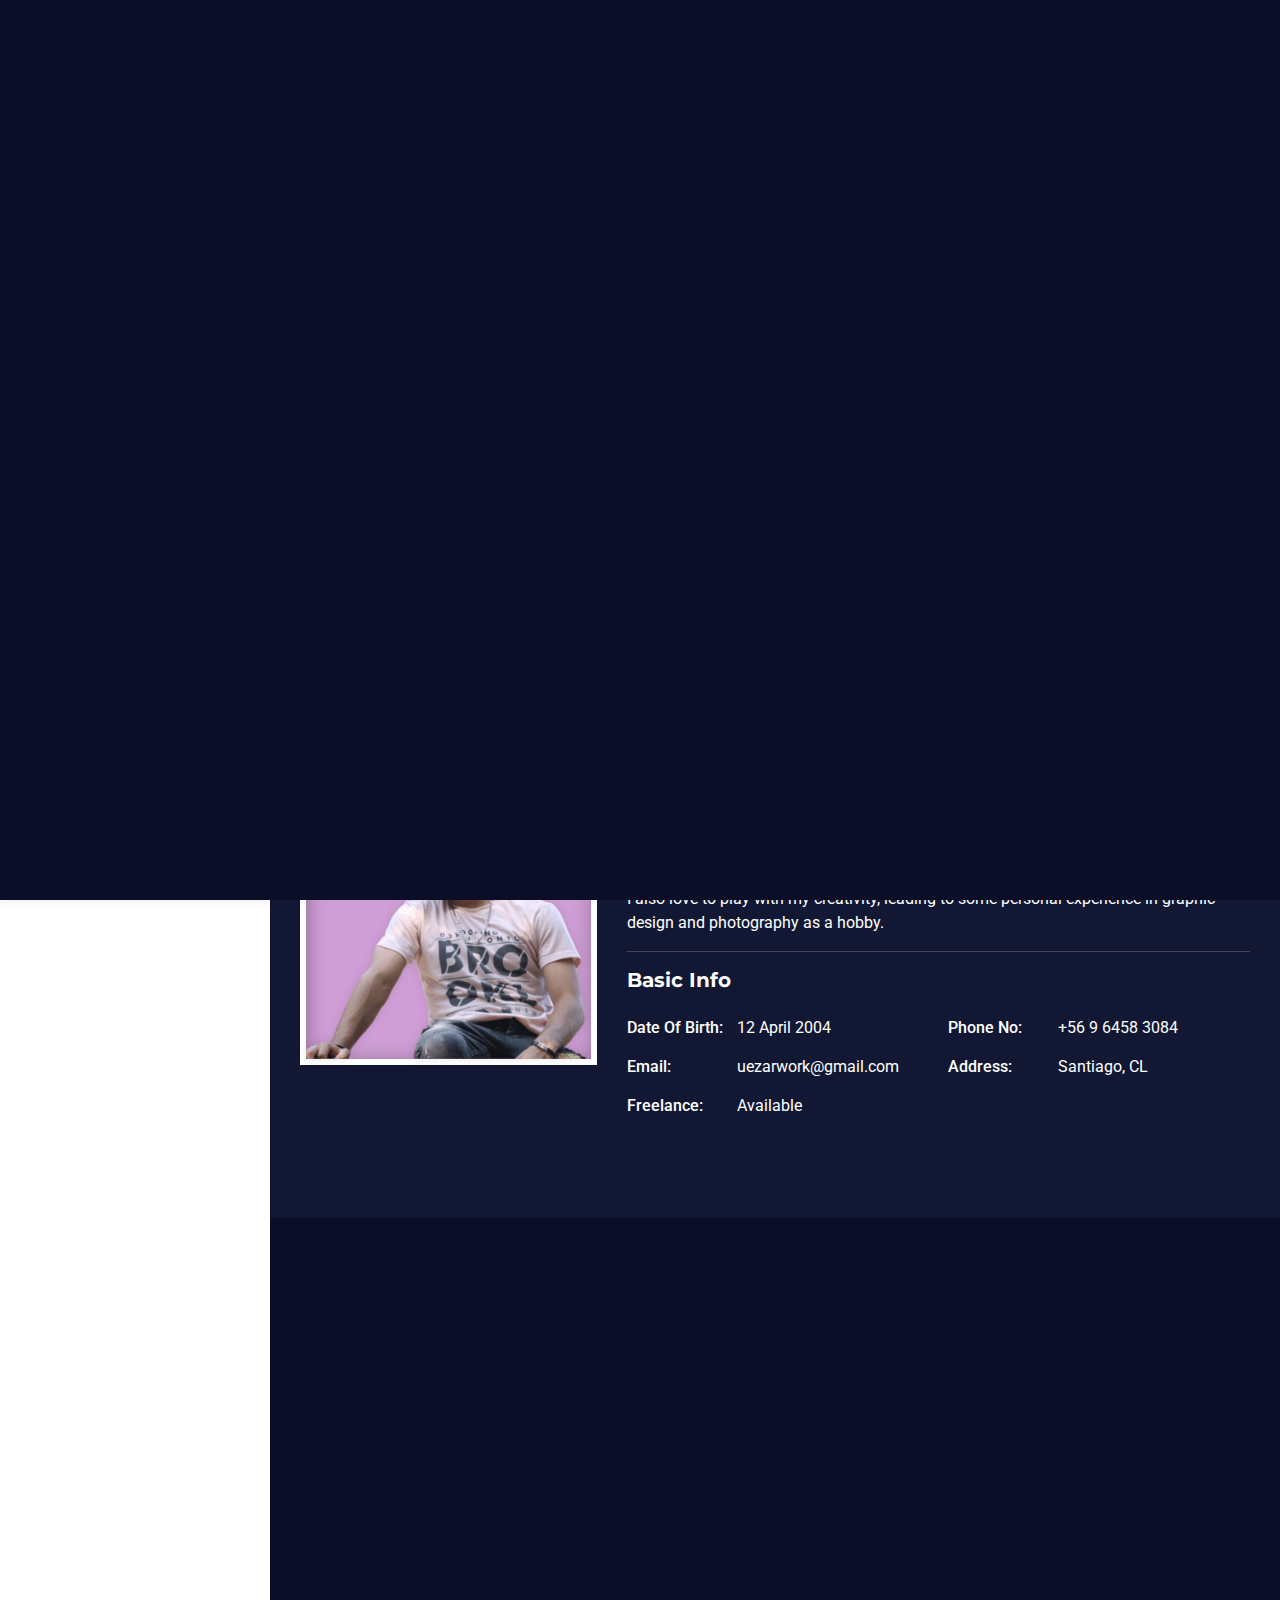
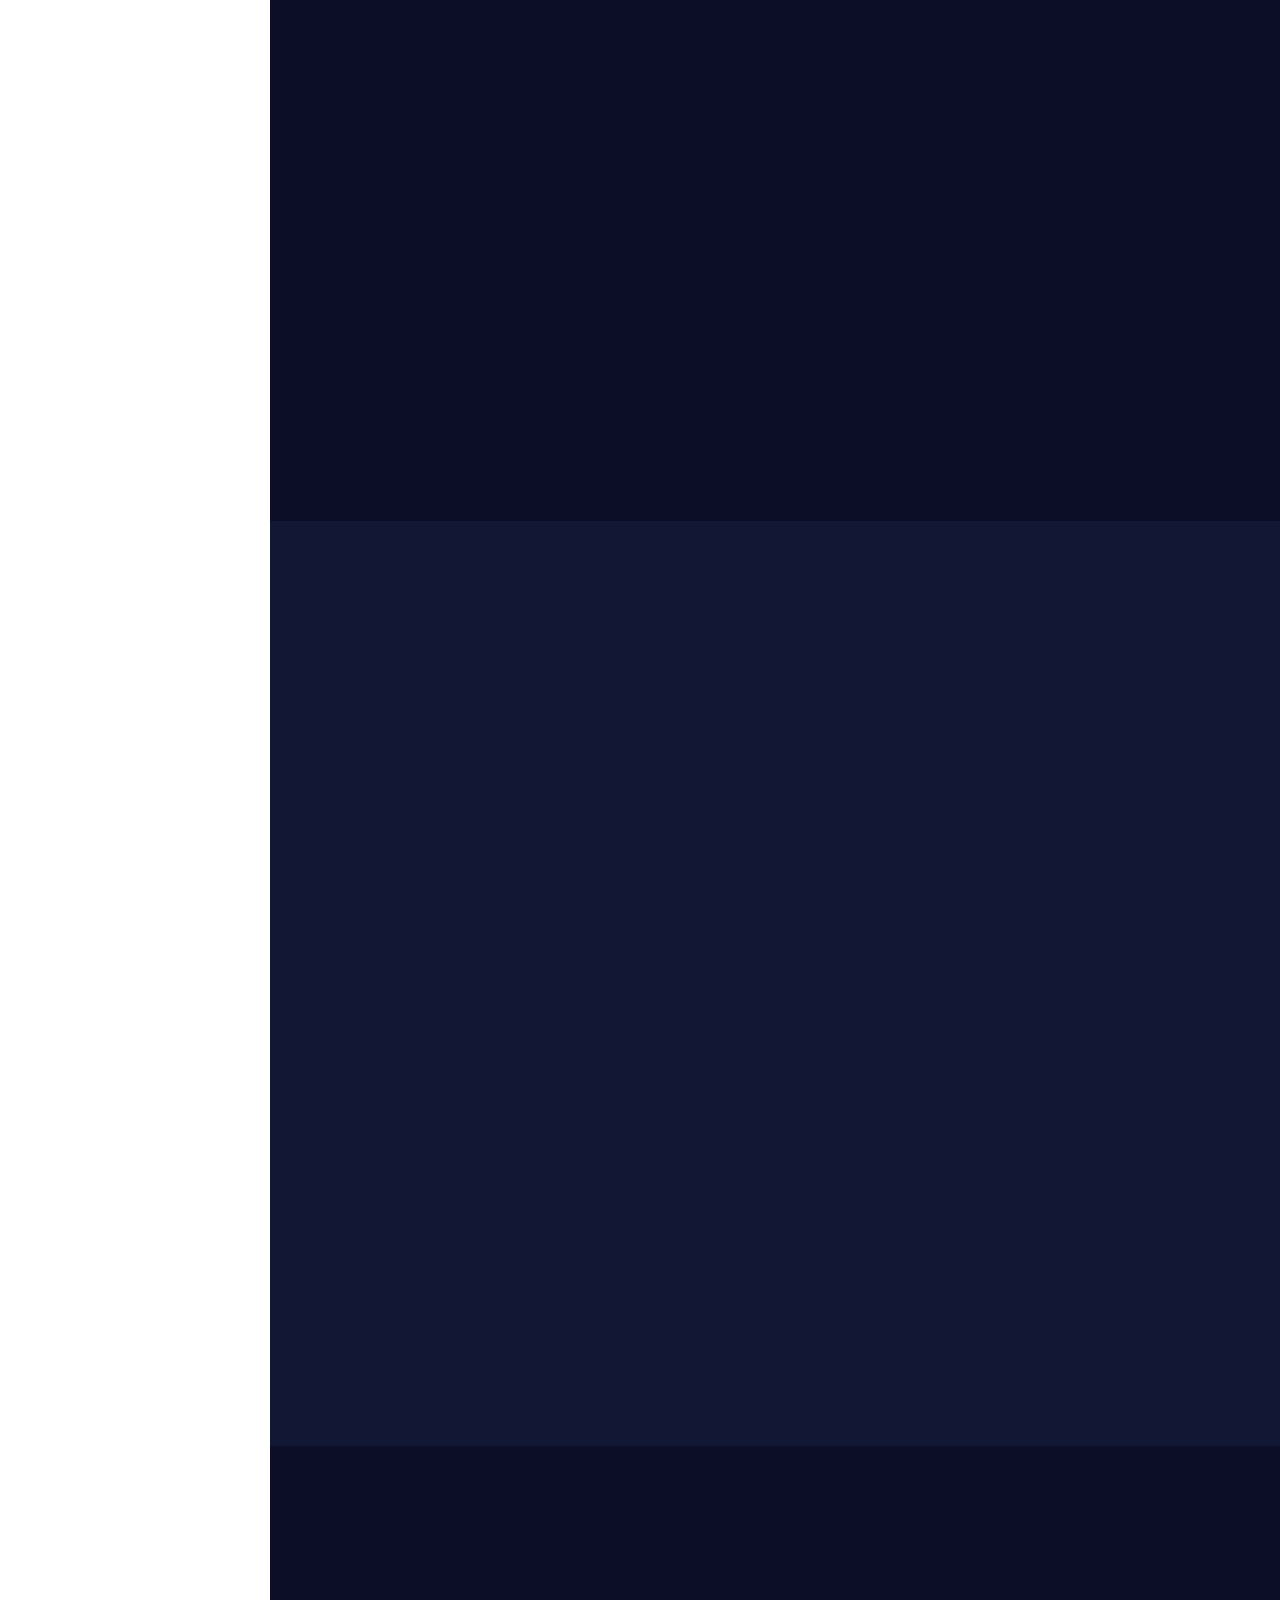
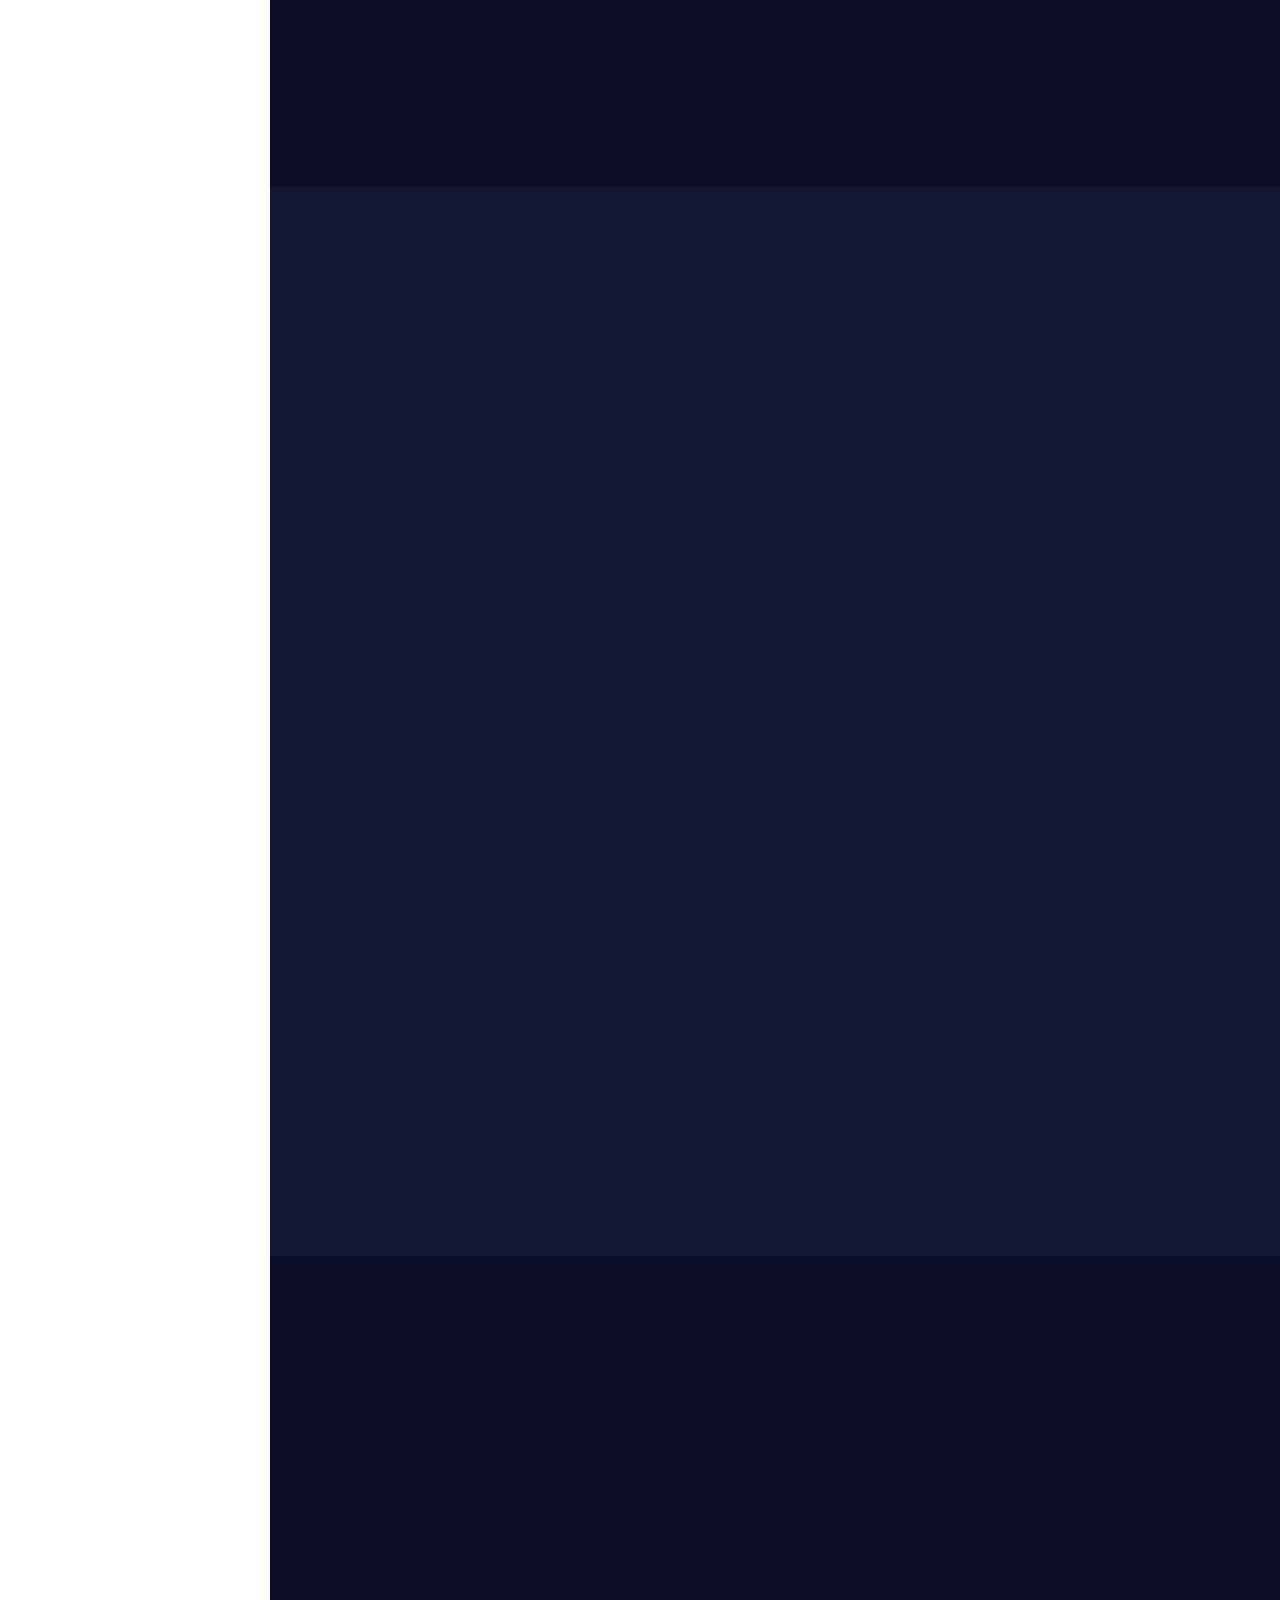
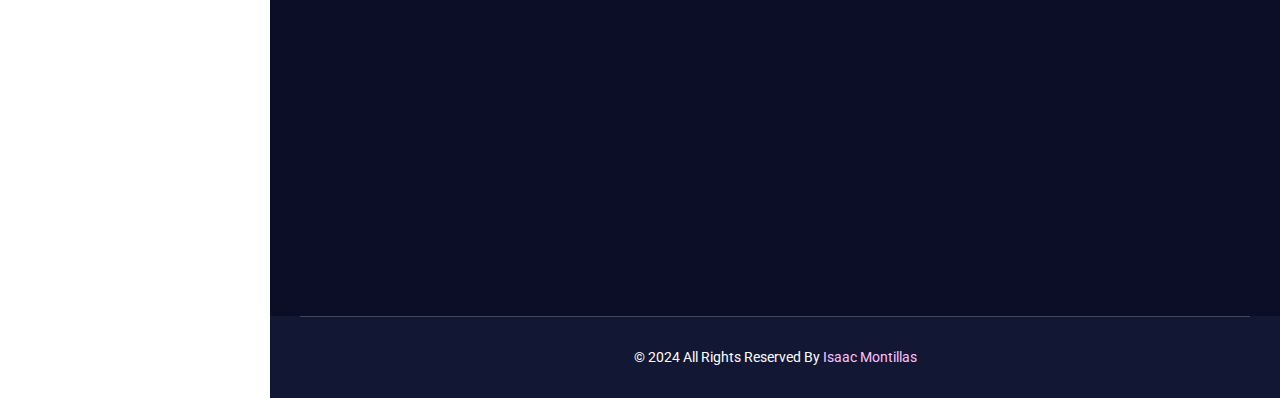
<file: index.html>
<!DOCTYPE html>
<html lang="en">
  <head>
    <!-- Meta -->
    <meta charset="utf-8" />
    <meta http-equiv="X-UA-Compatible" content="IE=edge" />
    <meta content="Anil z" name="author" />
    <meta name="viewport" content="width=device-width, initial-scale=1" />
    <meta name="description" content="Professional, modern and fun little online resume of Isaac Montillas" />
    <meta name="keywords"
      content="CV, resume, card, vcard, online cv, online resume, professional resume, portfolio, one page, bootstrap responsive, creative html template, creative design, parallax, personal" />

    <!-- SITE TITLE -->
    <title>Isaac Montillas CV</title>
    <!-- Favicon Icon -->
    <link rel="shortcut icon" type="image/x-icon" href="assets/images/favicon.png" />
    <!-- Animation CSS -->
    <link rel="stylesheet" href="assets/css/animate.css" />
    <!-- Latest Bootstrap min CSS -->
    <link rel="stylesheet" href="assets/bootstrap/css/bootstrap.min.css" />
    <!-- Google Font -->
    <link
      href="https://fonts.googleapis.com/css?family=Montserrat:100,100i,200,200i,300,300i,400,400i,500,500i,600,600i,700,700i,800,800i,900,900i"
      rel="stylesheet" />
    <link href="https://fonts.googleapis.com/css?family=Roboto:100,100i,300,300i,400,400i,500,500i,700,700i,900,900i"
      rel="stylesheet" />
    <!-- Icon Font CSS -->
    <link rel="stylesheet" href="assets/css/ionicons.min.css" />
    <link rel="stylesheet" href="assets/css/themify-icons.css" />
    <!-- FontAwesome CSS -->
    <link rel="stylesheet" href="assets/css/all.min.css" />
    <!-- Flaticon Font CSS -->
    <link rel="stylesheet" href="assets/css/flaticon.css" />
    <!--- owl carousel CSS-->
    <link rel="stylesheet" href="assets/owlcarousel/css/owl.carousel.min.css" />
    <link rel="stylesheet" href="assets/owlcarousel/css/owl.theme.css" />
    <link rel="stylesheet" href="assets/owlcarousel/css/owl.theme.default.min.css" />
    <!-- Magnific Popup CSS -->
    <link rel="stylesheet" href="assets/css/magnific-popup.css" />
    <!-- Scrollbar Css -->
    <link rel="stylesheet" href="assets/css/jquery.mCustomScrollbar.min.css" />
    <!-- Style CSS -->
    <link rel="stylesheet" href="assets/css/style.css" />
    <link rel="stylesheet" href="assets/css/responsive.css" />
  </head>

  <body data-spy="scroll" data-target=".navbar-nav" data-offset="110">
    <!-- LOADER -->
    <div class="preloader">
      <div class="loader">
        <div class="loader-inner ball-scale">
          <div></div>
          <div></div>
          <div></div>
        </div>
      </div>
    </div>
    <!-- END LOADER -->

    <!-- START HEADER -->
    <header class="header_wrap fixed-top light_skin hover_menu_style3 sidebar_menu side_menu_mobile transparent-header">
      <div class="container">
        <nav class="navbar navbar-expand-lg">
          <a class="navbar-brand page-scroll" href="#home_section">
            <img class="logo_light" src="assets/images/navlogo.png" alt="logo" />

          </a>
          <button class="navbar-toggler" type="button" data-toggle="collapse" data-target="#navbarSupportedContent"
            aria-controls="navbarSupportedContent" aria-expanded="false" aria-label="Toggle navigation">
            <span class="ion-android-menu"></span>
          </button>
          <div class="collapse navbar-collapse justify-content-end" id="navbarSupportedContent">
            <a class="navbar-brand page-scroll" href="#home_section">
              <img class="logo_light" src="assets/images/navlogo.png" alt="logo" />
            </a>
            <ul class="navbar-nav">
              <li>
                <a class="nav-link active page-scroll" href="#home_section">Home</a>
              </li>
              <li>
                <a class="nav-link page-scroll" href="#about">About</a>
              </li>
              <li>
                <a class="nav-link page-scroll" href="#services">Services</a>
              </li>
              <li>
                <a class="nav-link page-scroll" href="#portfolio">Portfolio</a>
              </li>
              <li>
                <a class="nav-link page-scroll" href="#experience">Experience</a>
              </li>
              <li>
                <a class="nav-link page-scroll" href="#contact">contact</a>
              </li>
              <li>
                <a class="nav-link page-scroll" href="portfolio.html">My Projects</a>
              </li>
            </ul>
            <div class="bottom_content">
              <ul class="contact_info contact_info_light list_none">
                <li>
                  <span class="ti-mobile"></span>
                  <p>+56 9 6458 3084</p>
                </li>
                <li>
                  <span class="ti-email"></span>
                  <a href="mailto:info@sitename.com">uezarwork@gmail.com</a>
                </li>
                <li>
                  <span class="ti-location-pin"></span>
                  <address>Conde del Maule 4175, Santiago, CL</address>
                </li>
              </ul>
              <ul class="list_none social_icons">
                <li><a href="https://github.com/UezarDev" class="sc_github"><i class="ti-github"></i></a></li>
                <li><a href="https://www.linkedin.com/services/page/0a89623324b6786765/" class="sc_linkedin"><i
                      class="ti-linkedin"></i></a></li>
                <li><a href="mailto:uezarwork@gmail.com" class="sc_google"><i class="ti-email"></i></a></li>
              </ul>
            </div>
          </div>
        </nav>
      </div>
    </header>
    <!-- END HEADER -->

    <div class="page-content">
      <!-- START SECTION BANNER -->
      <section id="home_section" class="banner_section banner_shape bg_black3">
        <div class="banner_slide_content pb-0">
          <div class="container"><!-- STRART CONTAINER -->
            <div class="row justify-content-between align-items-center">
              <div class="col-xl-6 col-md-7">
                <div class="banner_content text_white banner_center_content">
                  <h2 class="animation" data-animation="fadeInUp" data-animation-delay="0.02s">Hello,<br>I'm Isaac
                    Montillas</h2>
                  <div id="typed-strings" class="d-none"> <b>Web Developer</b><b>Designer</b><b>Photographer</b> </div>
                  <h4 class="animation" data-animation="fadeInUp" data-animation-delay="0.03s">I'm a Young <span
                      id="typed-text" class="text_default"></span></h4>
                  <p class="animation" data-animation="fadeInUp" data-animation-delay="0.04s">Currently paving my way
                    into the world of web development, I am also passionate about photography
                    and design.</p>
                  <a href="assets/CV.pdf" download="Isaac Montillas CV"
                    class="btn btn-default rounded-0 btn-aylen animation" data-animation="fadeInUp"
                    data-animation-delay="0.05s">Download CV</a>
                </div>
              </div>
              <div class="col-xl-5 col-md-5">
                <div class="banner_img animation" data-animation="fadeInUp" data-animation-delay="0.02s">
                  <img class="cutout" src="assets/images/Portrait.png" alt="my_image" />
                </div>
              </div>
            </div>
          </div><!-- END CONTAINER-->
        </div>
        <div class="social_banner social_vertical">
          <ul class="list_none social_icons text-center">
            <li><a href="https://github.com/UezarDev" class="sc_github"><i class="ti-github"></i></a></li>
            <li><a href="https://www.linkedin.com/services/page/0a89623324b6786765/" class="sc_linkedin"><i
                  class="ti-linkedin"></i></a></li>
            <li><a href="mailto:uezarwork@gmail.com" class="sc_google"><i class="ti-email"></i></a></li>
          </ul>
        </div>
      </section>
      <!-- END SECTION BANNER -->

      <!-- START SECTION ABOUT US -->
      <section id="about" class="bg_black4">
        <div class="container">
          <div class="row">
            <div class="col-md-4">
              <div class="about_img animation" data-animation="fadeInUp" data-animation-delay="0.02s">
                <img class="cutout" src="assets/images/about.png" alt="about_img" />
              </div>
            </div>
            <div class="col-md-8">
              <div class="about_info text_white animation" data-animation="fadeInUp" data-animation-delay="0.02s">
                <div class="heading_s1 heading_light mb-3">
                  <h2>About Me</h2>
                </div>
                <p>Young, innovative, forward-thinking, dedicated and self-taught. I have worked in web design and
                  mobile development.</p>
                <p>I also love to play with my creativity, leading to some personal experience in graphic design and
                  photography as a hobby.</p>
                <hr />
                <div class="heading_s1 heading_light mb-4">
                  <h5>Basic Info</h5>
                </div>
                <ul class="profile_info list_none">
                  <li>
                    <span class="title">Date of birth:</span>
                    <p>12 April 2004</p>
                  </li>
                  <li>
                    <span class="title">Phone No:</span>
                    <p>+56 9 6458 3084</p>
                  </li>
                  <li>
                    <span class="title">Email:</span>
                    <a href="mailto:info@sitename.com">uezarwork@gmail.com</a>
                  </li>
                  <li>
                    <span class="title">Address:</span>
                    <p> Santiago, CL </p>
                  </li>
                  <li>
                    <span class="title">Freelance:</span>
                    <p>Available</p>
                  </li>
                </ul>
              </div>
            </div>
          </div>
        </div>
      </section>
      <!-- END SECTION ABOUT US -->

      <!-- START SECTION SERVICES -->
      <section id="services" class="bg_black2">
        <div class="container">
          <div class="row justify-content-center">
            <div class="col-xl-6 col-lg-7 col-md-9 text-center">
              <div class="heading_s1 heading_light animation text-center" data-animation="fadeInUp"
                data-animation-delay="0.02s">
                <h2>Awesome Services</h2>
              </div>
              <p class="animation text-white" data-animation="fadeInUp" data-animation-delay="0.03s">Let me summarize
                what I can do for you in a playful and exciting way.</p>
            </div>
          </div>
          <div class="row animation" data-animation="fadeInUp" data-animation-delay="0.04s">
            <div class="col-lg-4 col-sm-6 text-center">
              <div class="icon_box icon_box_style_1 box_dark">
                <div class="box_icon mb-3">
                  <i class="ti-image"></i>
                </div>
                <div class="icon_box_content text_white">
                  <h5>Graphic Design</h5>
                  <p>I craft visual stories.. logos, posters. My palette? Typography, color theory, and layout.</p>
                </div>
              </div>
            </div>
            <div class="col-lg-4 col-sm-6 text-center">
              <div class="icon_box icon_box_style_1 box_dark">
                <div class="box_icon mb-3">
                  <i class="ti-layout-accordion-list"></i>
                </div>
                <div class="icon_box_content text_white">
                  <h5>UI/UX</h5>
                  <p>I design digital symphonies.. buttons, menus, icons. Each click? Intuitive notes in the user’s
                    melody.</p>
                </div>
              </div>
            </div>
            <div class="col-lg-4 col-sm-6 text-center">
              <div class="icon_box icon_box_style_1 box_dark">
                <div class="box_icon mb-3">
                  <i class="ti-crown"></i>
                </div>
                <div class="icon_box_content text_white">
                  <h5>Branding</h5>
                  <p>I blend strategy and aesthetics. Logos, brand colors.. the alchemy of recognition and trust.</p>
                </div>
              </div>
            </div>
            <div class="col-lg-4 col-sm-6 text-center">
              <div class="icon_box icon_box_style_1 box_dark">
                <div class="box_icon mb-3">
                  <i class="ti-html5"></i>
                </div>
                <div class="icon_box_content text_white">
                  <h5>Web Development</h5>
                  <p>HTML, CSS, JavaScript.. My languages. Responsiveness, experiences, easy customization? My code
                    dances.</p>
                </div>
              </div>
            </div>
            <div class="col-lg-4 col-sm-6 text-center">
              <div class="icon_box icon_box_style_1 box_dark">
                <div class="box_icon mb-3">
                  <i class="ti-mobile"></i>
                </div>
                <div class="icon_box_content text_white">
                  <h5>Mobile Application</h5>
                  <p>
                    iOS and Android skies. Pixels and logic. Form meets function.. a shooting star of satisfaction.</p>
                </div>
              </div>
            </div>
            <div class="col-lg-4 col-sm-6 text-center">
              <div class="icon_box icon_box_style_1 box_dark">
                <div class="box_icon mb-3">
                  <i class="ti-camera"></i>
                </div>
                <div class="icon_box_content text_white">
                  <h5>Photography</h5>
                  <p>Through my lens, magic freezes. Portraits, landscapes.. a palette of memories.</p>
                </div>
              </div>
            </div>
          </div>
        </div>
      </section>
      <!-- END SECTION SERVICES -->

      <!-- START SECTION PORTFOLIO -->
      <section id="portfolio" class="pb_70 bg_black4">
        <div class="container">
          <div class="row justify-content-center">
            <div class="col-xl-6 col-lg-7 col-md-9 text-center">
              <div class="heading_s1 heading_light animation" data-animation="fadeInUp" data-animation-delay="0.02s">
                <h2>My Portfolio</h2>
              </div>
              <p class="animation text-white" data-animation="fadeInUp" data-animation-delay="0.03s">As a passionate
                creator, I thrive at the intersection of pixels and emotions. My portfolio is a canvas
                where web design, photography, and digital art converge. Show yourself into a little bit of my work.</p>
            </div>
          </div>
          <div class="row">
            <div class="col-12">
              <div class="cleafix small_divider"></div>
            </div>
          </div>
          <div class="row mb-4 mb-md-5">
            <div class="col-md-12 text-center">
              <ul class="list_none grid_filter filter_tab2 filter_white animation" data-animation="fadeInUp"
                data-animation-delay="0.04s">
                <li><a href="#" class="current" data-filter="*">all</a></li>
                <li><a href="#" data-filter=".web-design">Web Design</a></li>
                <li><a href="#" data-filter=".mobile-development">Mobile Development</a></li>
                <li><a href="#" data-filter=".photography">Photography</a></li>
              </ul>
            </div>
          </div>
          <div class="row">
            <div class="col-md-12">
              <ul class="grid_container gutter_medium work_col3 portfolio_gallery portfolio_style2 animation"
                data-animation="fadeInUp" data-animation-delay="0.04s">
                <li class="grid-sizer"></li>
                <!-- START PORTFOLIO ITEM -->
                <li class="grid_item web-design">
                  <div class="portfolio_item" data-tilt>
                    <a href="" class="image_link">
                      <img src="assets/images/dailygrind_small1.jpg" alt="image" />
                    </a>
                    <div class="portfolio_content">
                      <div class="link_container">
                        <a href="assets/images/dailygrind1.jpg" class="image_popup"><i class="ion-image"></i></a>
                      </div>
                      <h5>Landing Page</h5>
                      <p>Web Design</p>
                    </div>
                  </div>
                </li>
                <!-- END PORTFOLIO ITEM -->
                <!-- START PORTFOLIO ITEM -->
                <li class="grid_item photography">
                  <div class="portfolio_item" data-tilt>
                    <div class="carousel_slider owl-carousel owl-theme dots_white" data-autoplay="true" data-loop="true"
                      data-animate-in="fadeIn" data-animate-out="fadeOut" data-autoplay-timeout="3000" data-items="1">
                      <a href="" class="image_link">
                        <img src="assets/images/cloud_small1.jpg" alt="image" />
                      </a>
                      <a href="" class="image_link">
                        <img src="assets/images/cloud_small2.jpg" alt="image" />
                      </a>
                      <a href="" class="image_link">
                        <img src="assets/images/cloud_small3.jpg" alt="image" />
                      </a>
                    </div>
                    <div class="portfolio_content">
                      <div class="link_container">
                        <a href="assets/images/cloud1.jpg" class="image_popup d-none"></a>
                        <a href="assets/images/cloud2.jpg" class="image_popup d-none"></a>
                        <a href="assets/images/cloud3.jpg" class="image_popup"><i class="ion-images"></i></a>
                      </div>
                      <h5>Cloudy Skyes</h5>
                      <p>Photography</p>
                    </div>
                  </div>
                </li>
                <!-- END PORTFOLIO ITEM -->
                <!-- START PORTFOLIO ITEM -->
                <li class="grid_item brands web-design">
                  <div class="portfolio_item" data-tilt>
                    <div class="carousel_slider owl-carousel owl-theme dots_white" data-autoplay="true"
                      data-loop="false" data-animate-in="fadeIn" data-animate-out="fadeOut" data-autoplay-timeout="3000"
                      data-items="1">
                      <a href="" class="image_link">
                        <img src="assets/images/superclean_small1.jpg" alt="image" />
                      </a>
                      <a href="" class="image_link">
                        <img src="assets/images/superclean_small2.jpg" alt="image" />
                      </a>
                    </div>
                    <div class="portfolio_content">
                      <div class="link_container">
                        <a href="assets/images/superclean1.jpg" class="image_popup d-none"></a>
                        <a href="assets/images/superclean2.jpg" class="image_popup"><i class="ion-images"></i></a>
                      </div>
                      <h5>Super Clean Landing Page</h5>
                      <p>UI/UX, Web Design, Branding</p>
                    </div>
                  </div>
                </li>
                <!-- END PORTFOLIO ITEM -->
                <!-- START PORTFOLIO ITEM -->
                <li class="grid_item photography">
                  <div class="portfolio_item" data-tilt>
                    <div class="carousel_slider owl-carousel owl-theme dots_white" data-autoplay="true" data-loop="true"
                      data-animate-in="fadeIn" data-animate-out="fadeOut" data-autoplay-timeout="3000" data-items="1">
                      <a href="" class="image_link">
                        <img src="assets/images/urban_small1.jpg" alt="image" />
                      </a>
                      <a href="" class="image_link">
                        <img src="assets/images/urban_small2.jpg" alt="image" />
                      </a>
                      <a href="" class="image_link">
                        <img src="assets/images/urban_small3.jpg" alt="image" />
                      </a>
                    </div>
                    <div class="portfolio_content">
                      <div class="link_container">
                        <a href="assets/images/urban1.jpg" class="image_popup d-none"></a>
                        <a href="assets/images/urban2.jpg" class="image_popup d-none"></a>
                        <a href="assets/images/urban3.jpg" class="image_popup"><i class="ion-images"></i></a>
                      </div>
                      <h5>Urban Takes</h5>
                      <p>Photography</p>
                    </div>
                  </div>
                </li>
                <!-- END PORTFOLIO ITEM -->
                <!-- START PORTFOLIO ITEM -->
                <li class="grid_item mobile-development">
                  <div class="portfolio_item" data-tilt>
                    <a href="" class="image_link">
                      <img src="assets/images/nucleos_small1.jpg" alt="image" />
                    </a>
                    <div class="portfolio_content">
                      <div class="link_container">
                        <a href="assets/images/nucleos1.png" class="image_popup"><i class="ion-image"></i></a>
                      </div>
                      <h5>Nucleos Spa.</h5>
                      <p>Android/iOs, Mobile Development</p>
                    </div>
                  </div>
                </li>
                <!-- END PORTFOLIO ITEM -->
                <!-- START PORTFOLIO ITEM -->
                <li class="grid_item photography">
                  <div class="portfolio_item" data-tilt>
                    <div class="carousel_slider owl-carousel owl-theme dots_white" data-autoplay="true" data-loop="true"
                      data-animate-in="fadeIn" data-animate-out="fadeOut" data-autoplay-timeout="3000" data-items="1">
                      <a href="" class="image_link">
                        <img src="assets/images/countryside_small1.jpg" alt="image" />
                      </a>
                      <a href="" class="image_link">
                        <img src="assets/images/countryside_small2.jpg" alt="image" />
                      </a>
                      <a href="" class="image_link">
                        <img src="assets/images/countryside_small3.jpg" alt="image" />
                      </a>
                      <a href="" class="image_link">
                        <img src="assets/images/countryside_small4.jpg" alt="image" />
                      </a>
                    </div>
                    <div class="portfolio_content">
                      <div class="link_container">
                        <a href="assets/images/countryside1.jpg" class="image_popup d-none"></a>
                        <a href="assets/images/countryside2.jpg" class="image_popup d-none"></a>
                        <a href="assets/images/countryside3.jpg" class="image_popup d-none"></a>
                        <a href="assets/images/countryside4.jpg" class="image_popup"><i class="ion-images"></i></a>
                      </div>
                      <h5>Countryside Fun</h5>
                      <p>Photography</p>
                    </div>
                  </div>
                </li>
                <!-- END PORTFOLIO ITEM -->
              </ul>
            </div>
          </div>
        </div>
      </section>
      <!-- END SECTION PORTFOLIO -->

      <!-- START SECTION COUNTER -->
      <section class="counter_wrap bg_black2">
        <div class="container">
          <div class="row">
            <div class="col-lg-3 col-md-3 col-6">
              <div class="box_counter text-center animation" data-animation="fadeInUp" data-animation-delay="0.02s">
                <i class="ion-earth"></i>
                <h3 class="counter_text">LVL. <span class="counter">89</span></h3>
                <p>Spanish & English</p>
              </div>
            </div>
            <div class="col-lg-3 col-md-3 col-6">
              <div class="box_counter text-center animation" data-animation="fadeInUp" data-animation-delay="0.03s">
                <i class="ion-android-color-palette"></i>
                <h3 class="counter_text">LVL. <span class="counter">69</span></h3>
                <p>Creativity</p>
              </div>
            </div>
            <div class="col-lg-3 col-md-3 col-6">
              <div class="box_counter text-center animation" data-animation="fadeInUp" data-animation-delay="0.04s">
                <i class="ion-code"></i>
                <h3 class="counter_text">LVL. <span class="counter">78</span></h3>
                <p>Coding</p>
              </div>
            </div>
            <div class="col-lg-3 col-md-3 col-6">
              <div class="box_counter text-center animation" data-animation="fadeInUp" data-animation-delay="0.05s">
                <i class="ion-fireball"></i>
                <h3 class="counter_text">LVL. <span class="counter">99</span>+</h3>
                <p>Passion</p>
              </div>
            </div>
          </div>
        </div>
      </section>
      <!-- END SECTION COUNTER -->

      <!-- START WORK EXPERIENCES -->
      <section id="experience" class="bg_black4">
        <div class="container">
          <div class="row justify-content-center">
            <div class="col-xl-6 col-lg-7 col-md-9 text-center">
              <div class="heading_s1 heading_light animation" data-animation="fadeInUp" data-animation-delay="0.02s">
                <h2>Education & Work Experiences</h2>
              </div>
              <p class="animation text-white" data-animation="fadeInUp" data-animation-delay="0.03s">Let me give you a
                little tour through my work experiences. There's a little bit of everything.</p>
            </div>
          </div>
          <div class="row justify-content-center animation" data-animation="fadeInUp" data-animation-delay="0.2s">
            <div class="col-lg-8 col-sm-12 col-12">
              <div class="icon_box icon_box_style_2 box_dark">
                <div class="icon_box_content text_white">
                  <h4>Highschool</h4>
                  <p><span class="text_default">March 2019 – December 2022</span><br>Liceo Bicentenario Politecnico de
                    San Joaquin</p>
                  <hr />
                  <p>Graduated with good grades and excellent marks, plus, mentions in telecomunications and computer
                    engineering. I also used to work in some projects while studiyng.</p>
                </div>
              </div>
            </div>
            <div class="w-100"></div>
            <div class="col-lg-4 col-sm-6 col-12">
              <div class="icon_box icon_box_style_2 box_dark">
                <div class="icon_box_content text_white">
                  <h4>Technical salesman</h4>
                  <p><span class="text_default">August 2021 – December 2021</span><br />Inversiones M & M.</p>
                  <hr />
                  <p>Sales and repair of mobile equipment, accessories and technical support. Responsible for customer
                    service, product evaluation, software and hardware repair, referral and cash register management.
                  </p>
                </div>
              </div>
            </div>
            <div class="col-lg-4 col-sm-6 col-12">
              <div class="icon_box icon_box_style_2 box_dark">
                <div class="icon_box_content text_white">
                  <h4>Flutter Development</h4>
                  <p><span class="text_default">January 2022 – March 2022</span><br />Nucleos Spa.</p>
                  <hr />
                  <p>Developer of the app Nucleos Spa. based on Android/iOS, using Dart, with the functionality to
                    advertise the company and make contact with them.</p>
                </div>
              </div>
            </div>
            <div class="col-lg-4 col-sm-6 col-12">
              <div class="icon_box icon_box_style_2 box_dark">
                <div class="icon_box_content text_white">
                  <h4>Graphic Designer</h4>
                  <p><span class="text_default">January 2023 – December 2023</span><br>Freelance.</p>
                  <hr />
                  <p>Worked on my own here contacting clients, and making their designs come true, all while managing my
                    business. Whether it’s illustrating, logo design, or remotework, I’ve got it covered!</p>
                </div>
              </div>
            </div>
          </div>
        </div>
      </section>
      <!-- END WORK EXPERIENCES -->

      <!-- START SECTION CONTACT -->
      <section id="contact" class="bg_black2">
        <div class="container">
          <div class="row justify-content-between align-items-center">
            <div class="col-xl-5 col-md-5">
              <div class="banner_img animation" data-animation="fadeInUp" data-animation-delay="0.02s">
                <img class="cutout" src="assets/images/contact-illustration.png" alt="my_image" />
              </div>
            </div>
            <div class="col-md-6">
              <div class="row">
                <div class="heading_s1 heading_light animation" data-animation="fadeInUp" data-animation-delay="0.02s">
                  <h2>Contact Me</h2>
                </div>
                <div class="field_form form_style3 animation" data-animation="fadeInUp" data-animation-delay="0.02s">
                  <form method="post" name="enq">
                    <div class="row">
                      <div class="form-group col-12">
                        <input required="required" placeholder="Enter Name *" id="first-name" class="form-control"
                          name="name" type="text" />
                      </div>
                      <div class="form-group col-12">
                        <input required="required" placeholder="Enter Email *" id="email" class="form-control"
                          name="email" type="email" />
                      </div>
                      <div class="form-group col-12">
                        <input placeholder="Enter Subject" id="subject" class="form-control" name="subject"
                          type="text" />
                      </div>
                      <div class="form-group col-lg-12">
                        <textarea required="required" placeholder="Message *" id="description" class="form-control"
                          name="message" rows="5"></textarea>
                      </div>
                      <div class="col-lg-6">
                        <button type="submit" title="Submit Your Message!" class="btn btn-default rounded-0 btn-aylen"
                          id="submitButton" name="submit" value="Submit">Submit</button>
                      </div>
                      <div class="col-lg-6 text-right">
                        <ul class="list_none social_icons">
                          <li><a href="https://github.com/UezarDev" class="sc_github"><i class="ti-github"></i></a></li>
                          <li><a href="https://www.linkedin.com/services/page/0a89623324b6786765/"
                              class="sc_linkedin"><i class="ti-linkedin"></i></a></li>
                          <li><a href="mailto:uezarwork@gmail.com" class="sc_google"><i class="ti-email"></i></a></li>
                        </ul>
                      </div>
                      <div class="col-lg-12 text-center">
                        <div id="alert-msg" class="alert-msg text-center"></div>
                      </div>
                    </div>
                  </form>
                </div>
              </div>
            </div>
          </div>
        </div>
      </section>
      <!-- END SECTION CONTACT -->

      <!-- START FOOTER SECTION -->
      <footer class="footer_dark bg_black4">
        <div class="container">
          <div class="row">
            <div class="col-12">
              <div class="bottom_footer border_top_tran">
                <div class="row">
                  <div class="col-12">
                    <p class="copyright m-0 text-center">© 2024 All Rights Reserved By <a href="#"
                        class="text_default">Isaac Montillas</a></p>
                  </div>
                </div>
              </div>
            </div>
          </div>
        </div>
      </footer>
      <!-- END FOOTER SECTION -->
    </div>

    <a href="#" class="scrollup" style="display: none"><i class="ion-ios-arrow-up"></i></a>

    <!-- Latest jQuery -->
    <script src="assets/js/jquery-1.12.4.min.js"></script>
    <!-- jquery-ui -->
    <script src="assets/js/jquery-ui.js"></script>
    <!-- popper min js -->
    <script src="assets/js/popper.min.js"></script>
    <!-- Latest compiled and minified Bootstrap -->
    <script src="assets/bootstrap/js/bootstrap.min.js"></script>
    <!-- owl-carousel min js  -->
    <script src="assets/owlcarousel/js/owl.carousel.min.js"></script>
    <!-- magnific-popup min js  -->
    <script src="assets/js/magnific-popup.min.js"></script>
    <!-- waypoints min js  -->
    <script src="assets/js/waypoints.min.js"></script>
    <!-- parallax js  -->
    <script src="assets/js/parallax.js"></script>
    <!-- countdown js  -->
    <script src="assets/js/jquery.countdown.min.js"></script>
    <!-- jquery.counterup.min js -->
    <script src="assets/js/jquery.counterup.min.js"></script>
    <!-- imagesloaded js -->
    <script src="assets/js/imagesloaded.pkgd.min.js"></script>
    <!-- isotope min js -->
    <script src="assets/js/isotope.min.js"></script>
    <!-- vanilla-tilt.babel.min js -->
    <script src="assets/js/vanilla-tilt.babel.min.js"></script>
    <!-- typed.min js -->
    <script src="assets/js/typed.min.js"></script>
    <!-- typed text js -->
    <script src="assets/js/typed-text.js"></script>
    <!-- mCustomScrollbar.concat.min js -->
    <script src="assets/js/jquery.mCustomScrollbar.concat.min.js"></script>
    <!-- scripts js -->
    <script src="assets/js/scripts.js"></script>
  </body>
</html>
</file>
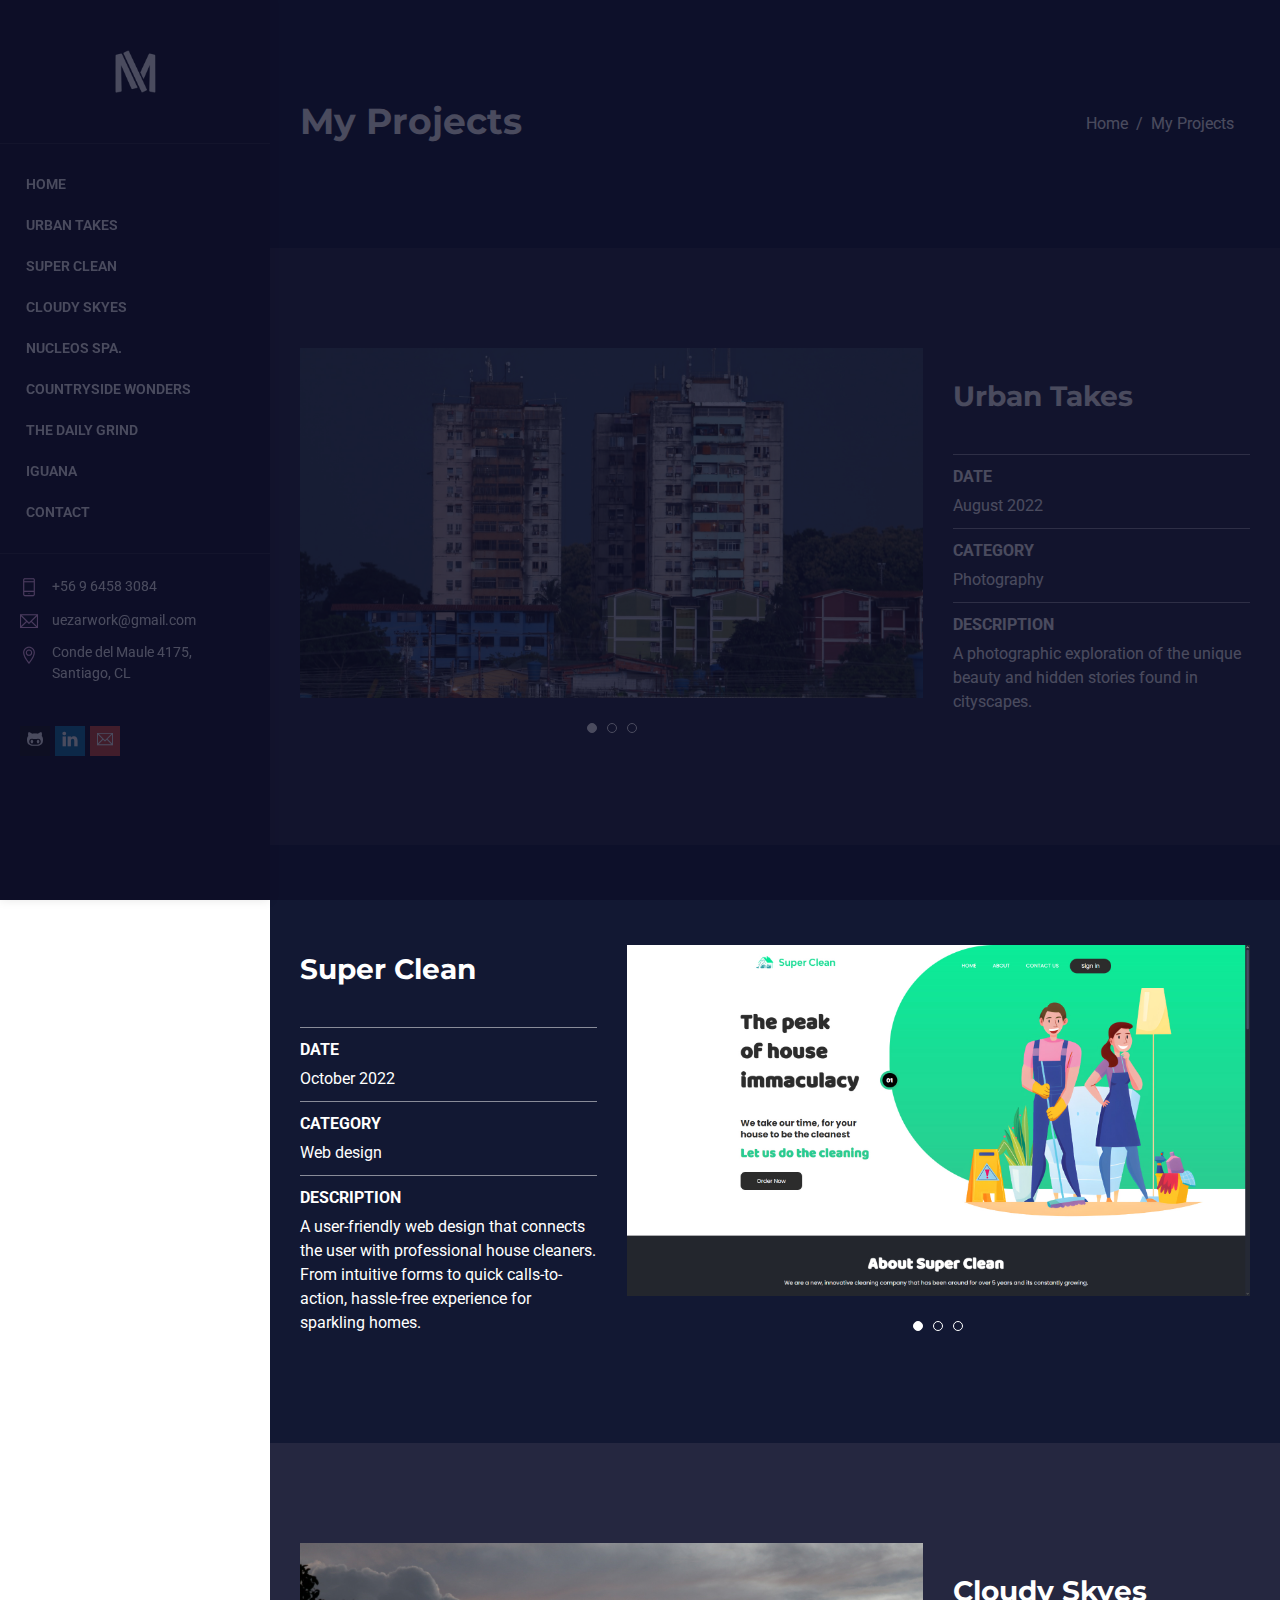
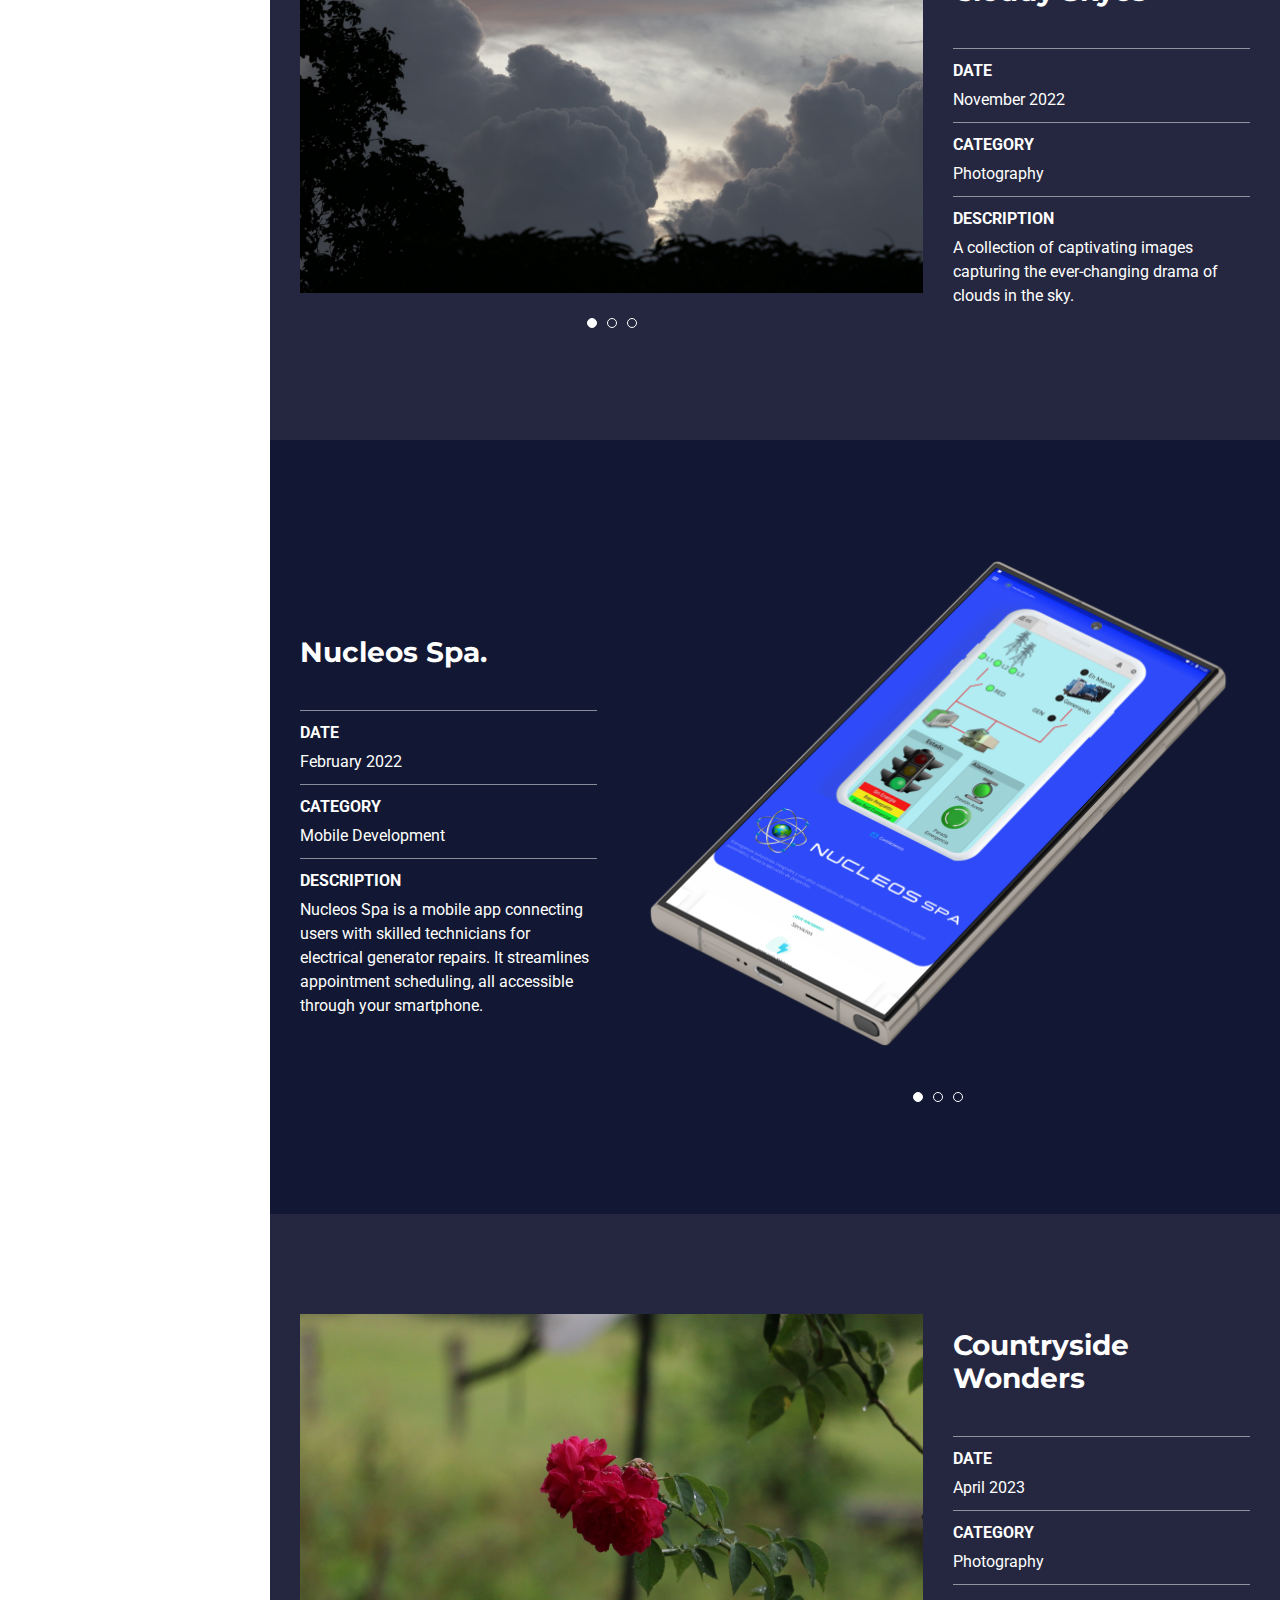
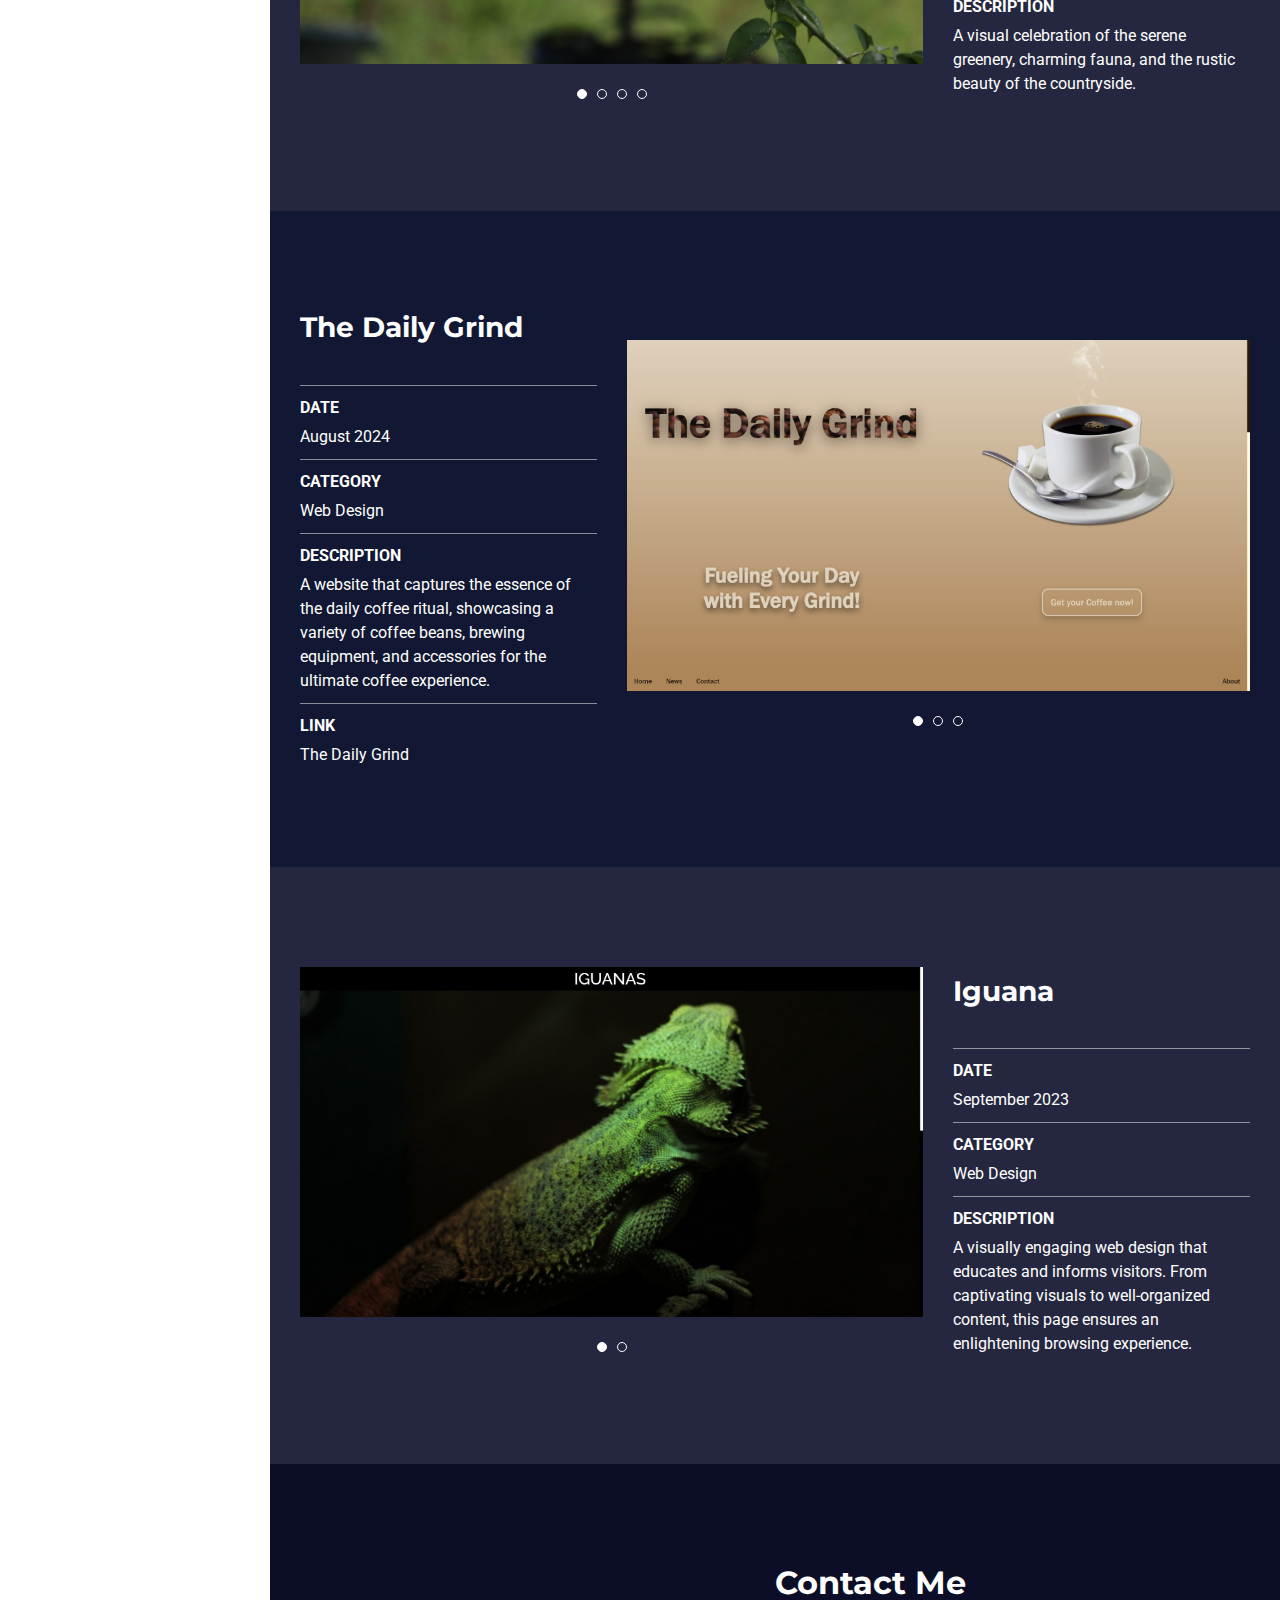
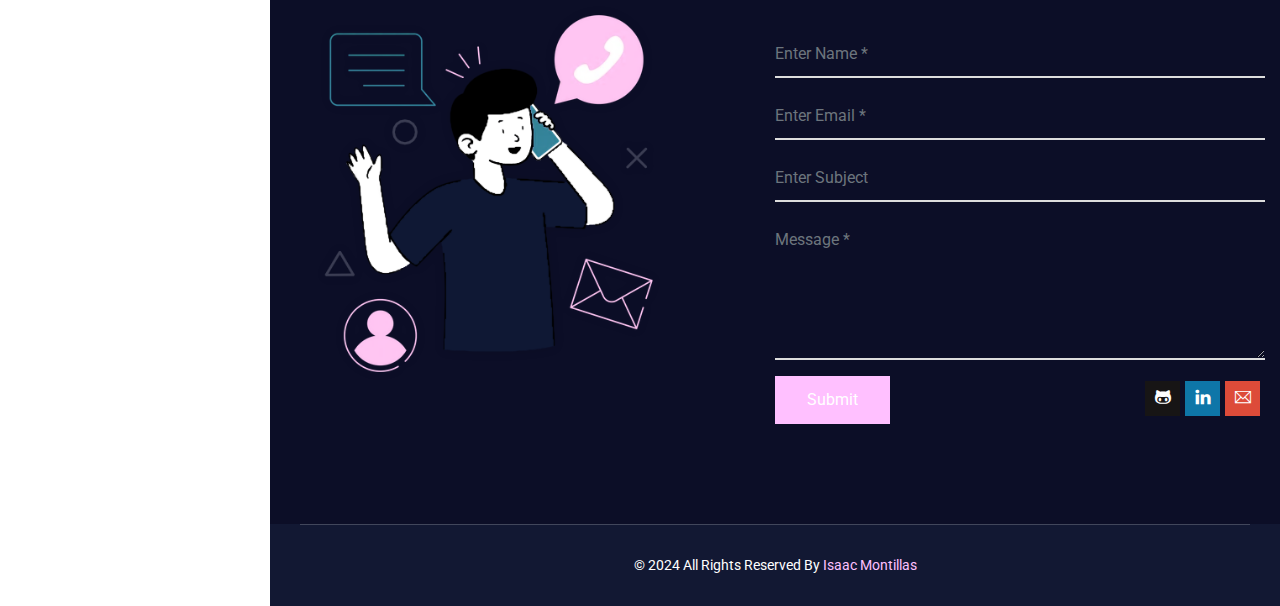
<file: portfolio.html>
<!DOCTYPE html>
<html lang="en">
  <head>
    <!-- Meta -->
    <meta charset="utf-8">
    <meta http-equiv="X-UA-Compatible" content="IE=edge">
    <meta content="Anil z" name="author">
    <meta name="viewport" content="width=device-width, initial-scale=1">
    <meta name="description" content="Professional, modern and fun little projects by Isaac Montillas" />
    <meta name="keywords"
      content="CV, resume, card, vcard, online cv, online resume, professional resume, portfolio, one page, bootstrap responsive, creative html template, creative design, parallax, personal" />

    <!-- SITE TITLE -->
    <title>Isaac Montillas CV</title>
    <!-- Favicon Icon -->
    <link rel="shortcut icon" type="image/x-icon" href="assets/images/favicon.png">
    <!-- Animation CSS -->
    <link rel="stylesheet" href="assets/css/animate.css">
    <!-- Latest Bootstrap min CSS -->
    <link rel="stylesheet" href="assets/bootstrap/css/bootstrap.min.css">
    <!-- Google Font -->
    <link
      href="https://fonts.googleapis.com/css?family=Montserrat:100,100i,200,200i,300,300i,400,400i,500,500i,600,600i,700,700i,800,800i,900,900i"
      rel="stylesheet">
    <link href="https://fonts.googleapis.com/css?family=Roboto:100,100i,300,300i,400,400i,500,500i,700,700i,900,900i"
      rel="stylesheet">
    <!-- Icon Font CSS -->
    <link rel="stylesheet" href="assets/css/ionicons.min.css">
    <link rel="stylesheet" href="assets/css/themify-icons.css">
    <!-- FontAwesome CSS -->
    <link rel="stylesheet" href="assets/css/all.min.css">
    <!-- Flaticon Font CSS -->
    <link rel="stylesheet" href="assets/css/flaticon.css">
    <!--- owl carousel CSS-->
    <link rel="stylesheet" href="assets/owlcarousel/css/owl.carousel.min.css">
    <link rel="stylesheet" href="assets/owlcarousel/css/owl.theme.css">
    <link rel="stylesheet" href="assets/owlcarousel/css/owl.theme.default.min.css">
    <!-- Magnific Popup CSS -->
    <link rel="stylesheet" href="assets/css/magnific-popup.css">
    <!-- Scrollbar Css -->
    <link rel="stylesheet" href="assets/css/jquery.mCustomScrollbar.min.css">
    <!-- Style CSS -->
    <link rel="stylesheet" href="assets/css/style.css">
    <link rel="stylesheet" href="assets/css/responsive.css">

  </head>

  <body>

    <!-- LOADER -->
    <div class="preloader">
      <div class="loader">
        <div class="loader-inner ball-scale">
          <div></div>
          <div></div>
          <div></div>
        </div>
      </div>
    </div>
    <!-- END LOADER -->

    <!-- START HEADER -->
    <header class="header_wrap fixed-top light_skin hover_menu_style3 sidebar_menu side_menu_mobile transparent-header">
      <div class="container">
        <nav class="navbar navbar-expand-lg">
          <a class="navbar-brand page-scroll" href="#home_section">
            <img class="logo_light" src="assets/images/navlogo.png" alt="logo" />

          </a>
          <button class="navbar-toggler" type="button" data-toggle="collapse" data-target="#navbarSupportedContent"
            aria-controls="navbarSupportedContent" aria-expanded="false" aria-label="Toggle navigation">
            <span class="ion-android-menu"></span>
          </button>
          <div class="collapse navbar-collapse justify-content-end" id="navbarSupportedContent">
            <a class="navbar-brand page-scroll" href="#home_section">
              <img class="logo_light" src="assets/images/navlogo.png" alt="logo" />
            </a>
            <ul class="navbar-nav">
              <li><a class="nav-link page-scroll" href="index.html">Home</a></li>
              <li><a class="nav-link page-scroll" href="#urban-takes">Urban Takes</a></li>
              <li><a class="nav-link page-scroll" href="#super-clean">Super Clean</a></li>
              <li><a class="nav-link page-scroll" href="#cloudy-skyes">Cloudy Skyes</a></li>
              <li><a class="nav-link page-scroll" href="#nucleos-spa">Nucleos Spa.</a></li>
              <li><a class="nav-link page-scroll" href="#countryside-wonders">Countryside Wonders</a></li>
              <li><a class="nav-link page-scroll" href="portfolio.html#the-daily-grind">The Daily Grind</a></li>
              <li><a class="nav-link page-scroll" href="portfolio.html#iguana">Iguana</a></li>
              <li><a class="nav-link page-scroll" href="#contact">Contact</a></li>
            </ul>
            <div class="bottom_content">
              <ul class="contact_info contact_info_light list_none">
                <li>
                  <span class="ti-mobile"></span>
                  <p>+56 9 6458 3084</p>
                </li>
                <li>
                  <span class="ti-email"></span>
                  <a href="mailto:info@sitename.com">uezarwork@gmail.com</a>
                </li>
                <li>
                  <span class="ti-location-pin"></span>
                  <address>Conde del Maule 4175, Santiago, CL</address>
                </li>
              </ul>
              <ul class="list_none social_icons">
                <li><a href="https://github.com/UezarDev" class="sc_github"><i class="ti-github"></i></a></li>
                <li><a href="https://www.linkedin.com/services/page/0a89623324b6786765/" class="sc_linkedin"><i
                      class="ti-linkedin"></i></a></li>
                <li><a href="mailto:uezarwork@gmail.com" class="sc_google"><i class="ti-email"></i></a></li>
              </ul>
            </div>
          </div>
        </nav>
      </div>
    </header>
    <!-- END HEADER -->

    <div class="page-content">

      <!-- START SECTION BREADCRUMB -->
      <section class="breadcrumb_section bg_black4 page-title-light">
        <div class="container">
          <div class="row">
            <div class="col-sm-6">
              <div class="page-title">
                <h1>My Projects</h1>
              </div>
            </div>
            <div class="col-sm-6">
              <nav aria-label="breadcrumb">
                <ol class="breadcrumb justify-content-sm-end">
                  <li class="breadcrumb-item"><a href="#">Home</a></li>
                  <li class="breadcrumb-item active" aria-current="page">My Projects</li>
                </ol>
              </nav>
            </div>
          </div>
        </div>
      </section>
      <!-- END SECTION BREADCRUMB -->

      <!-- START SECTION PORTFOLIO -->

      <!-- START PORTFOLIO ITEM -->
      <section id="urban-takes" class="bg_black3">
        <div class="container">
          <div class="row align-items-center">
            <div class="col-lg-8">
              <div class="carousel_slider owl-carousel owl-theme dots_white" data-autoplay="true" data-loop="true"
                data-animate-in="fadeIn" data-animate-out="fadeOut" data-autoplay-timeout="3000" data-items="1">
                <a href="#" class="image_link">
                  <img src="assets/images/urban1.jpg" alt="image" />
                </a>
                <a href="#" class="image_link">
                  <img src="assets/images/urban2.jpg" alt="image" />
                </a>
                <a href="#" class="image_link">
                  <img src="assets/images/urban3.jpg" alt="image" />
                </a>
              </div>
            </div>
            <div class="col-lg-4">
              <ul class="list_none portfolio_info_box pr_info_text_white">
                <li>
                  <div class="heading_s1 heading_light animation" data-animation="fadeInUp"
                    data-animation-delay="0.02s">
                    <h3>Urban Takes</h3>
                  </div>
                </li>
                <li><span class="text-uppercase">Date</span>August 2022</li>
                <li><span class="text-uppercase">Category</span>Photography</li>
                <li><span class="text-uppercase">Description</span>A photographic exploration of the unique beauty and
                  hidden stories found in cityscapes.</li>
              </ul>
            </div>
          </div>
        </div>
      </section>
      <!-- END PORTFOLIO ITEM -->

      <!-- START PORTFOLIO ITEM -->
      <section id="super-clean" class="bg_black4">
        <div class="container">
          <div class="row align-items-center">
            <div class="col-lg-4">
              <ul class="list_none portfolio_info_box pr_info_text_white">
                <li>
                  <div class="heading_s1 heading_light animation" data-animation="fadeInUp"
                    data-animation-delay="0.02s">
                    <h3>Super Clean</h3>
                  </div>
                </li>
                <li><span class="text-uppercase">Date</span>October 2022</li>
                <li><span class="text-uppercase">Category</span>Web design</li>
                <li><span class="text-uppercase">Description</span>A user-friendly web design that connects the user
                  with professional house cleaners. From intuitive forms to quick calls-to-action, hassle-free
                  experience for sparkling homes.</li>
              </ul>
            </div>
            <div class="col-lg-8">
              <div class="carousel_slider owl-carousel owl-theme dots_white" data-autoplay="true" data-loop="true"
                data-animate-in="fadeIn" data-animate-out="fadeOut" data-autoplay-timeout="3000" data-items="1">
                <a href="#" class="image_link">
                  <img src="assets/images/superclean1.jpg" alt="image" />
                </a>
                <a href="#" class="image_link">
                  <img src="assets/images/superclean2.jpg" alt="image" />
                </a>
                <a href="#" class="image_link">
                  <img src="assets/images/superclean3.jpg" alt="image" />
                </a>
              </div>
            </div>
          </div>
        </div>
      </section>
      <!-- END PORTFOLIO ITEM -->

      <!-- START PORTFOLIO ITEM -->
      <section id="cloudy-skyes" class="bg_black3">
        <div class="container">
          <div class="row align-items-center">
            <div class="col-lg-8">
              <div class="carousel_slider owl-carousel owl-theme dots_white" data-autoplay="true" data-loop="true"
                data-animate-in="fadeIn" data-animate-out="fadeOut" data-autoplay-timeout="3000" data-items="1">
                <a href="#" class="image_link">
                  <img src="assets/images/cloud1.jpg" alt="image" />
                </a>
                <a href="#" class="image_link">
                  <img src="assets/images/cloud2.jpg" alt="image" />
                </a>
                <a href="#" class="image_link">
                  <img src="assets/images/cloud3.jpg" alt="image" />
                </a>
              </div>
            </div>
            <div class="col-lg-4">
              <ul class="list_none portfolio_info_box pr_info_text_white">
                <li>
                  <div class="heading_s1 heading_light animation" data-animation="fadeInUp"
                    data-animation-delay="0.02s">
                    <h3>Cloudy Skyes</h3>
                  </div>
                </li>
                <li><span class="text-uppercase">Date</span>November 2022</li>
                <li><span class="text-uppercase">Category</span>Photography</li>
                <li><span class="text-uppercase">Description</span>A collection of captivating images capturing the
                  ever-changing drama of clouds in the sky.</li>
              </ul>
            </div>
          </div>
        </div>
      </section>
      <!-- END PORTFOLIO ITEM -->

      <!-- START PORTFOLIO ITEM -->
      <section id="nucleos-spa" class="bg_black4">
        <div class="container">
          <div class="row align-items-center">
            <div class="col-lg-4">
              <ul class="list_none portfolio_info_box pr_info_text_white">
                <li>
                  <div class="heading_s1 heading_light animation" data-animation="fadeInUp"
                    data-animation-delay="0.02s">
                    <h3>Nucleos Spa.</h3>
                  </div>
                </li>
                <li><span class="text-uppercase">Date</span>February 2022</li>
                <li><span class="text-uppercase">Category</span>Mobile Development</li>
                <li><span class="text-uppercase">Description</span>Nucleos Spa is a mobile app connecting users with
                  skilled technicians for electrical generator repairs. It streamlines appointment scheduling, all
                  accessible through your smartphone.</li>
              </ul>
            </div>
            <div class="col-lg-8">
              <div class="carousel_slider owl-carousel owl-theme dots_white" data-autoplay="true" data-loop="true"
                data-animate-in="fadeIn" data-animate-out="fadeOut" data-autoplay-timeout="3000" data-items="1">
                <a href="#" class="image_link">
                  <img src="assets/images/nucleos1.png" alt="image" />
                </a>
                <a href="#" class="image_link">
                  <img src="assets/images/nucleos2.png" alt="image" />
                </a>
                <a href="#" class="image_link">
                  <img src="assets/images/nucleos3.png" alt="image" />
                </a>
              </div>
            </div>
          </div>
        </div>
      </section>
      <!-- END PORTFOLIO ITEM -->

      <!-- START PORTFOLIO ITEM -->
      <section id="countryside-wonders" class="bg_black3">
        <div class="container">
          <div class="row align-items-center">
            <div class="col-lg-8">
              <div class="carousel_slider owl-carousel owl-theme dots_white" data-autoplay="true" data-loop="true"
                data-animate-in="fadeIn" data-animate-out="fadeOut" data-autoplay-timeout="3000" data-items="1">
                <a href="#" class="image_link">
                  <img src="assets/images/countryside1.jpg" alt="image" />
                </a>
                <a href="#" class="image_link">
                  <img src="assets/images/countryside2.jpg" alt="image" />
                </a>
                <a href="#" class="image_link">
                  <img src="assets/images/countryside3.jpg" alt="image" />
                </a>
                <a href="#" class="image_link">
                  <img src="assets/images/countryside4.jpg" alt="image" />
                </a>
              </div>
            </div>
            <div class="col-lg-4">
              <ul class="list_none portfolio_info_box pr_info_text_white">
                <li>
                  <div class="heading_s1 heading_light animation" data-animation="fadeInUp"
                    data-animation-delay="0.02s">
                    <h3>Countryside Wonders</h3>
                  </div>
                </li>
                <li><span class="text-uppercase">Date</span>April 2023</li>
                <li><span class="text-uppercase">Category</span>Photography</li>
                <li><span class="text-uppercase">Description</span>A visual celebration of the serene greenery,
                  charming fauna, and the rustic beauty of the countryside.</li>
              </ul>
            </div>
          </div>
        </div>
      </section>
      <!-- END PORTFOLIO ITEM -->

      <!-- START PORTFOLIO ITEM -->
      <section id="the-daily-grind" class="bg_black4">
        <div class="container">
          <div class="row align-items-center">
            <div class="col-lg-4">
              <ul class="list_none portfolio_info_box pr_info_text_white">
                <li>
                  <div class="heading_s1 heading_light animation" data-animation="fadeInUp"
                    data-animation-delay="0.02s">
                    <h3>The Daily Grind</h3>
                  </div>
                </li>
                <li><span class="text-uppercase">Date</span>August 2024</li>
                <li><span class="text-uppercase">Category</span>Web Design</li>
                <li><span class="text-uppercase">Description</span>A website that captures the essence of the daily
                  coffee ritual, showcasing a variety of coffee beans, brewing equipment, and accessories for the
                  ultimate coffee experience.</li>
                  <li><span class="text-uppercase">Link</span><a href="https://uezardev.github.io/The-Daily-Grind/">The Daily Grind</a></li>
              </ul>
            </div>
            <div class="col-lg-8">
              <div class="carousel_slider owl-carousel owl-theme dots_white" data-autoplay="true" data-loop="true"
                data-animate-in="fadeIn" data-animate-out="fadeOut" data-autoplay-timeout="3000" data-items="1">
                <a href="#" class="image_link">
                  <img src="assets/images/dailygrind1.jpg" alt="image" />
                </a>
                <a href="#" class="image_link">
                  <img src="assets/images/dailygrind2.jpg" alt="image" />
                </a>
                <a href="#" class="image_link">
                  <img src="assets/images/dailygrind3.jpg" alt="image" />
                </a>
              </div>
            </div>
          </div>
        </div>
      </section>
      <!-- END PORTFOLIO ITEM -->

      <!-- START PORTFOLIO ITEM -->
      <section id="iguana" class="bg_black3">
        <div class="container">
          <div class="row align-items-center">
            <div class="col-lg-8">
              <div class="carousel_slider owl-carousel owl-theme dots_white" data-autoplay="true" data-loop="true"
                data-animate-in="fadeIn" data-animate-out="fadeOut" data-autoplay-timeout="3000" data-items="1">
                <a href="#" class="image_link">
                  <img src="assets/images/iguana1.jpg" alt="image" />
                </a>
                <a href="#" class="image_link">
                  <img src="assets/images/iguana2.jpg" alt="image" />
                </a>
              </div>
            </div>
            <div class="col-lg-4">
              <ul class="list_none portfolio_info_box pr_info_text_white">
                <li>
                  <div class="heading_s1 heading_light animation" data-animation="fadeInUp"
                    data-animation-delay="0.02s">
                    <h3>Iguana</h3>
                  </div>
                </li>
                <li><span class="text-uppercase">Date</span>September 2023</li>
                <li><span class="text-uppercase">Category</span>Web Design</li>
                <li><span class="text-uppercase">Description</span>A visually engaging web design that educates and
                  informs visitors. From captivating visuals to well-organized content, this page ensures an enlightening
                  browsing experience.</li>
              </ul>
            </div>
          </div>
        </div>
      </section>
      <!-- END PORTFOLIO ITEM -->

      <!-- END SECTION PORTFOLIO DETAIL -->

      <!-- START SECTION CONTACT -->
      <section id="contact" class="bg_black2">
        <div class="container">
          <div class="row justify-content-between align-items-center">
            <div class="col-xl-5 col-md-5">
              <div class="banner_img animation" data-animation="fadeInUp" data-animation-delay="0.02s">
                <img class="cutout" src="assets/images/contact-illustration.png" alt="my_image" />
              </div>
            </div>
            <div class="col-md-6">
              <div class="row">
                <div class="heading_s1 heading_light animation" data-animation="fadeInUp" data-animation-delay="0.02s">
                  <h2>Contact Me</h2>
                </div>
                <div class="field_form form_style3 animation" data-animation="fadeInUp" data-animation-delay="0.02s">
                  <form method="post" name="enq">
                    <div class="row">
                      <div class="form-group col-12">
                        <input required="required" placeholder="Enter Name *" id="first-name" class="form-control"
                          name="name" type="text" />
                      </div>
                      <div class="form-group col-12">
                        <input required="required" placeholder="Enter Email *" id="email" class="form-control"
                          name="email" type="email" />
                      </div>
                      <div class="form-group col-12">
                        <input placeholder="Enter Subject" id="subject" class="form-control" name="subject"
                          type="text" />
                      </div>
                      <div class="form-group col-lg-12">
                        <textarea required="required" placeholder="Message *" id="description" class="form-control"
                          name="message" rows="5"></textarea>
                      </div>
                      <div class="col-lg-6">
                        <button type="submit" title="Submit Your Message!" class="btn btn-default rounded-0 btn-aylen"
                          id="submitButton" name="submit" value="Submit">Submit</button>
                      </div>
                      <div class="col-lg-6 text-right">
                        <ul class="list_none social_icons">
                          <li><a href="https://github.com/UezarDev" class="sc_github"><i class="ti-github"></i></a></li>
                          <li><a href="https://www.linkedin.com/services/page/0a89623324b6786765/"
                              class="sc_linkedin"><i class="ti-linkedin"></i></a></li>
                          <li><a href="mailto:uezarwork@gmail.com" class="sc_google"><i class="ti-email"></i></a></li>
                        </ul>
                      </div>
                      <div class="col-lg-12 text-center">
                        <div id="alert-msg" class="alert-msg text-center"></div>
                      </div>
                    </div>
                  </form>
                </div>
              </div>
            </div>
          </div>
        </div>
      </section>
      <!-- END SECTION CONTACT -->

      <!-- START FOOTER SECTION -->
      <footer class="footer_dark bg_black4">
        <div class="container">
          <div class="row">
            <div class="col-12">
              <div class="bottom_footer border_top_tran">
                <div class="row">
                  <div class="col-12">
                    <p class="copyright m-0 text-center">© 2024 All Rights Reserved By <a href="#"
                        class="text_default">Isaac Montillas</a></p>
                  </div>
                </div>
              </div>
            </div>
          </div>
        </div>
      </footer>
      <!-- END FOOTER SECTION -->

    </div>

    <a href="#" class="scrollup" style="display: none;"><i class="ion-ios-arrow-up"></i></a>

    <!-- Latest jQuery -->
    <script src="assets/js/jquery-1.12.4.min.js"></script>
    <!-- jquery-ui -->
    <script src="assets/js/jquery-ui.js"></script>
    <!-- popper min js -->
    <script src="assets/js/popper.min.js"></script>
    <!-- Latest compiled and minified Bootstrap -->
    <script src="assets/bootstrap/js/bootstrap.min.js"></script>
    <!-- owl-carousel min js  -->
    <script src="assets/owlcarousel/js/owl.carousel.min.js"></script>
    <!-- owl-carousel filter min js  -->
    <script src="https://huynhhuynh.github.io/owlcarousel2-filter/dist/owlcarousel2-filter.min.js"></script>
    <!-- magnific-popup min js  -->
    <script src="assets/js/magnific-popup.min.js"></script>
    <!-- waypoints min js  -->
    <script src="assets/js/waypoints.min.js"></script>
    <!-- parallax js  -->
    <script src="assets/js/parallax.js"></script>
    <!-- countdown js  -->
    <script src="assets/js/jquery.countdown.min.js"></script>
    <!-- jquery.counterup.min js -->
    <script src="assets/js/jquery.counterup.min.js"></script>
    <!-- imagesloaded js -->
    <script src="assets/js/imagesloaded.pkgd.min.js"></script>
    <!-- isotope min js -->
    <script src="assets/js/isotope.min.js"></script>
    <!-- vanilla-tilt.babel.min js -->
    <script src='assets/js/vanilla-tilt.babel.min.js'></script>
    <!-- typed.min js -->
    <script src="assets/js/typed.min.js"></script>
    <!-- typed text js -->
    <script src="assets/js/typed-text.js"></script>
    <!-- mCustomScrollbar.concat.min js -->
    <script src="assets/js/jquery.mCustomScrollbar.concat.min.js"></script>
    <!-- scripts js -->
    <script src="assets/js/scripts.js"></script>

  </body>
</html>
</file>
<file: assets/css/themify-icons.css>
@font-face {
	font-family: 'themify';
	src:url('../fonts/themify.eot?-fvbane');
	src:url('../fonts/themify.eot?#iefix-fvbane') format('embedded-opentype'),
		url('../fonts/themify.woff?-fvbane') format('woff'),
		url('../fonts/themify.ttf?-fvbane') format('truetype'),
		url('../fonts/themify.svg?-fvbane#themify') format('svg');
	font-weight: normal;
	font-style: normal;
}

[class^="ti-"], [class*=" ti-"] {
	font-family: 'themify';
	speak: none;
	font-style: normal;
	font-weight: normal;
	font-variant: normal;
	text-transform: none;
	line-height: 1;

	/* Better Font Rendering =========== */
	-webkit-font-smoothing: antialiased;
	-moz-osx-font-smoothing: grayscale;
}

.ti-wand:before {
	content: "\e600";
}
.ti-volume:before {
	content: "\e601";
}
.ti-user:before {
	content: "\e602";
}
.ti-unlock:before {
	content: "\e603";
}
.ti-unlink:before {
	content: "\e604";
}
.ti-trash:before {
	content: "\e605";
}
.ti-thought:before {
	content: "\e606";
}
.ti-target:before {
	content: "\e607";
}
.ti-tag:before {
	content: "\e608";
}
.ti-tablet:before {
	content: "\e609";
}
.ti-star:before {
	content: "\e60a";
}
.ti-spray:before {
	content: "\e60b";
}
.ti-signal:before {
	content: "\e60c";
}
.ti-shopping-cart:before {
	content: "\e60d";
}
.ti-shopping-cart-full:before {
	content: "\e60e";
}
.ti-settings:before {
	content: "\e60f";
}
.ti-search:before {
	content: "\e610";
}
.ti-zoom-in:before {
	content: "\e611";
}
.ti-zoom-out:before {
	content: "\e612";
}
.ti-cut:before {
	content: "\e613";
}
.ti-ruler:before {
	content: "\e614";
}
.ti-ruler-pencil:before {
	content: "\e615";
}
.ti-ruler-alt:before {
	content: "\e616";
}
.ti-bookmark:before {
	content: "\e617";
}
.ti-bookmark-alt:before {
	content: "\e618";
}
.ti-reload:before {
	content: "\e619";
}
.ti-plus:before {
	content: "\e61a";
}
.ti-pin:before {
	content: "\e61b";
}
.ti-pencil:before {
	content: "\e61c";
}
.ti-pencil-alt:before {
	content: "\e61d";
}
.ti-paint-roller:before {
	content: "\e61e";
}
.ti-paint-bucket:before {
	content: "\e61f";
}
.ti-na:before {
	content: "\e620";
}
.ti-mobile:before {
	content: "\e621";
}
.ti-minus:before {
	content: "\e622";
}
.ti-medall:before {
	content: "\e623";
}
.ti-medall-alt:before {
	content: "\e624";
}
.ti-marker:before {
	content: "\e625";
}
.ti-marker-alt:before {
	content: "\e626";
}
.ti-arrow-up:before {
	content: "\e627";
}
.ti-arrow-right:before {
	content: "\e628";
}
.ti-arrow-left:before {
	content: "\e629";
}
.ti-arrow-down:before {
	content: "\e62a";
}
.ti-lock:before {
	content: "\e62b";
}
.ti-location-arrow:before {
	content: "\e62c";
}
.ti-link:before {
	content: "\e62d";
}
.ti-layout:before {
	content: "\e62e";
}
.ti-layers:before {
	content: "\e62f";
}
.ti-layers-alt:before {
	content: "\e630";
}
.ti-key:before {
	content: "\e631";
}
.ti-import:before {
	content: "\e632";
}
.ti-image:before {
	content: "\e633";
}
.ti-heart:before {
	content: "\e634";
}
.ti-heart-broken:before {
	content: "\e635";
}
.ti-hand-stop:before {
	content: "\e636";
}
.ti-hand-open:before {
	content: "\e637";
}
.ti-hand-drag:before {
	content: "\e638";
}
.ti-folder:before {
	content: "\e639";
}
.ti-flag:before {
	content: "\e63a";
}
.ti-flag-alt:before {
	content: "\e63b";
}
.ti-flag-alt-2:before {
	content: "\e63c";
}
.ti-eye:before {
	content: "\e63d";
}
.ti-export:before {
	content: "\e63e";
}
.ti-exchange-vertical:before {
	content: "\e63f";
}
.ti-desktop:before {
	content: "\e640";
}
.ti-cup:before {
	content: "\e641";
}
.ti-crown:before {
	content: "\e642";
}
.ti-comments:before {
	content: "\e643";
}
.ti-comment:before {
	content: "\e644";
}
.ti-comment-alt:before {
	content: "\e645";
}
.ti-close:before {
	content: "\e646";
}
.ti-clip:before {
	content: "\e647";
}
.ti-angle-up:before {
	content: "\e648";
}
.ti-angle-right:before {
	content: "\e649";
}
.ti-angle-left:before {
	content: "\e64a";
}
.ti-angle-down:before {
	content: "\e64b";
}
.ti-check:before {
	content: "\e64c";
}
.ti-check-box:before {
	content: "\e64d";
}
.ti-camera:before {
	content: "\e64e";
}
.ti-announcement:before {
	content: "\e64f";
}
.ti-brush:before {
	content: "\e650";
}
.ti-briefcase:before {
	content: "\e651";
}
.ti-bolt:before {
	content: "\e652";
}
.ti-bolt-alt:before {
	content: "\e653";
}
.ti-blackboard:before {
	content: "\e654";
}
.ti-bag:before {
	content: "\e655";
}
.ti-move:before {
	content: "\e656";
}
.ti-arrows-vertical:before {
	content: "\e657";
}
.ti-arrows-horizontal:before {
	content: "\e658";
}
.ti-fullscreen:before {
	content: "\e659";
}
.ti-arrow-top-right:before {
	content: "\e65a";
}
.ti-arrow-top-left:before {
	content: "\e65b";
}
.ti-arrow-circle-up:before {
	content: "\e65c";
}
.ti-arrow-circle-right:before {
	content: "\e65d";
}
.ti-arrow-circle-left:before {
	content: "\e65e";
}
.ti-arrow-circle-down:before {
	content: "\e65f";
}
.ti-angle-double-up:before {
	content: "\e660";
}
.ti-angle-double-right:before {
	content: "\e661";
}
.ti-angle-double-left:before {
	content: "\e662";
}
.ti-angle-double-down:before {
	content: "\e663";
}
.ti-zip:before {
	content: "\e664";
}
.ti-world:before {
	content: "\e665";
}
.ti-wheelchair:before {
	content: "\e666";
}
.ti-view-list:before {
	content: "\e667";
}
.ti-view-list-alt:before {
	content: "\e668";
}
.ti-view-grid:before {
	content: "\e669";
}
.ti-uppercase:before {
	content: "\e66a";
}
.ti-upload:before {
	content: "\e66b";
}
.ti-underline:before {
	content: "\e66c";
}
.ti-truck:before {
	content: "\e66d";
}
.ti-timer:before {
	content: "\e66e";
}
.ti-ticket:before {
	content: "\e66f";
}
.ti-thumb-up:before {
	content: "\e670";
}
.ti-thumb-down:before {
	content: "\e671";
}
.ti-text:before {
	content: "\e672";
}
.ti-stats-up:before {
	content: "\e673";
}
.ti-stats-down:before {
	content: "\e674";
}
.ti-split-v:before {
	content: "\e675";
}
.ti-split-h:before {
	content: "\e676";
}
.ti-smallcap:before {
	content: "\e677";
}
.ti-shine:before {
	content: "\e678";
}
.ti-shift-right:before {
	content: "\e679";
}
.ti-shift-left:before {
	content: "\e67a";
}
.ti-shield:before {
	content: "\e67b";
}
.ti-notepad:before {
	content: "\e67c";
}
.ti-server:before {
	content: "\e67d";
}
.ti-quote-right:before {
	content: "\e67e";
}
.ti-quote-left:before {
	content: "\e67f";
}
.ti-pulse:before {
	content: "\e680";
}
.ti-printer:before {
	content: "\e681";
}
.ti-power-off:before {
	content: "\e682";
}
.ti-plug:before {
	content: "\e683";
}
.ti-pie-chart:before {
	content: "\e684";
}
.ti-paragraph:before {
	content: "\e685";
}
.ti-panel:before {
	content: "\e686";
}
.ti-package:before {
	content: "\e687";
}
.ti-music:before {
	content: "\e688";
}
.ti-music-alt:before {
	content: "\e689";
}
.ti-mouse:before {
	content: "\e68a";
}
.ti-mouse-alt:before {
	content: "\e68b";
}
.ti-money:before {
	content: "\e68c";
}
.ti-microphone:before {
	content: "\e68d";
}
.ti-menu:before {
	content: "\e68e";
}
.ti-menu-alt:before {
	content: "\e68f";
}
.ti-map:before {
	content: "\e690";
}
.ti-map-alt:before {
	content: "\e691";
}
.ti-loop:before {
	content: "\e692";
}
.ti-location-pin:before {
	content: "\e693";
}
.ti-list:before {
	content: "\e694";
}
.ti-light-bulb:before {
	content: "\e695";
}
.ti-Italic:before {
	content: "\e696";
}
.ti-info:before {
	content: "\e697";
}
.ti-infinite:before {
	content: "\e698";
}
.ti-id-badge:before {
	content: "\e699";
}
.ti-hummer:before {
	content: "\e69a";
}
.ti-home:before {
	content: "\e69b";
}
.ti-help:before {
	content: "\e69c";
}
.ti-headphone:before {
	content: "\e69d";
}
.ti-harddrives:before {
	content: "\e69e";
}
.ti-harddrive:before {
	content: "\e69f";
}
.ti-gift:before {
	content: "\e6a0";
}
.ti-game:before {
	content: "\e6a1";
}
.ti-filter:before {
	content: "\e6a2";
}
.ti-files:before {
	content: "\e6a3";
}
.ti-file:before {
	content: "\e6a4";
}
.ti-eraser:before {
	content: "\e6a5";
}
.ti-envelope:before {
	content: "\e6a6";
}
.ti-download:before {
	content: "\e6a7";
}
.ti-direction:before {
	content: "\e6a8";
}
.ti-direction-alt:before {
	content: "\e6a9";
}
.ti-dashboard:before {
	content: "\e6aa";
}
.ti-control-stop:before {
	content: "\e6ab";
}
.ti-control-shuffle:before {
	content: "\e6ac";
}
.ti-control-play:before {
	content: "\e6ad";
}
.ti-control-pause:before {
	content: "\e6ae";
}
.ti-control-forward:before {
	content: "\e6af";
}
.ti-control-backward:before {
	content: "\e6b0";
}
.ti-cloud:before {
	content: "\e6b1";
}
.ti-cloud-up:before {
	content: "\e6b2";
}
.ti-cloud-down:before {
	content: "\e6b3";
}
.ti-clipboard:before {
	content: "\e6b4";
}
.ti-car:before {
	content: "\e6b5";
}
.ti-calendar:before {
	content: "\e6b6";
}
.ti-book:before {
	content: "\e6b7";
}
.ti-bell:before {
	content: "\e6b8";
}
.ti-basketball:before {
	content: "\e6b9";
}
.ti-bar-chart:before {
	content: "\e6ba";
}
.ti-bar-chart-alt:before {
	content: "\e6bb";
}
.ti-back-right:before {
	content: "\e6bc";
}
.ti-back-left:before {
	content: "\e6bd";
}
.ti-arrows-corner:before {
	content: "\e6be";
}
.ti-archive:before {
	content: "\e6bf";
}
.ti-anchor:before {
	content: "\e6c0";
}
.ti-align-right:before {
	content: "\e6c1";
}
.ti-align-left:before {
	content: "\e6c2";
}
.ti-align-justify:before {
	content: "\e6c3";
}
.ti-align-center:before {
	content: "\e6c4";
}
.ti-alert:before {
	content: "\e6c5";
}
.ti-alarm-clock:before {
	content: "\e6c6";
}
.ti-agenda:before {
	content: "\e6c7";
}
.ti-write:before {
	content: "\e6c8";
}
.ti-window:before {
	content: "\e6c9";
}
.ti-widgetized:before {
	content: "\e6ca";
}
.ti-widget:before {
	content: "\e6cb";
}
.ti-widget-alt:before {
	content: "\e6cc";
}
.ti-wallet:before {
	content: "\e6cd";
}
.ti-video-clapper:before {
	content: "\e6ce";
}
.ti-video-camera:before {
	content: "\e6cf";
}
.ti-vector:before {
	content: "\e6d0";
}
.ti-themify-logo:before {
	content: "\e6d1";
}
.ti-themify-favicon:before {
	content: "\e6d2";
}
.ti-themify-favicon-alt:before {
	content: "\e6d3";
}
.ti-support:before {
	content: "\e6d4";
}
.ti-stamp:before {
	content: "\e6d5";
}
.ti-split-v-alt:before {
	content: "\e6d6";
}
.ti-slice:before {
	content: "\e6d7";
}
.ti-shortcode:before {
	content: "\e6d8";
}
.ti-shift-right-alt:before {
	content: "\e6d9";
}
.ti-shift-left-alt:before {
	content: "\e6da";
}
.ti-ruler-alt-2:before {
	content: "\e6db";
}
.ti-receipt:before {
	content: "\e6dc";
}
.ti-pin2:before {
	content: "\e6dd";
}
.ti-pin-alt:before {
	content: "\e6de";
}
.ti-pencil-alt2:before {
	content: "\e6df";
}
.ti-palette:before {
	content: "\e6e0";
}
.ti-more:before {
	content: "\e6e1";
}
.ti-more-alt:before {
	content: "\e6e2";
}
.ti-microphone-alt:before {
	content: "\e6e3";
}
.ti-magnet:before {
	content: "\e6e4";
}
.ti-line-double:before {
	content: "\e6e5";
}
.ti-line-dotted:before {
	content: "\e6e6";
}
.ti-line-dashed:before {
	content: "\e6e7";
}
.ti-layout-width-full:before {
	content: "\e6e8";
}
.ti-layout-width-default:before {
	content: "\e6e9";
}
.ti-layout-width-default-alt:before {
	content: "\e6ea";
}
.ti-layout-tab:before {
	content: "\e6eb";
}
.ti-layout-tab-window:before {
	content: "\e6ec";
}
.ti-layout-tab-v:before {
	content: "\e6ed";
}
.ti-layout-tab-min:before {
	content: "\e6ee";
}
.ti-layout-slider:before {
	content: "\e6ef";
}
.ti-layout-slider-alt:before {
	content: "\e6f0";
}
.ti-layout-sidebar-right:before {
	content: "\e6f1";
}
.ti-layout-sidebar-none:before {
	content: "\e6f2";
}
.ti-layout-sidebar-left:before {
	content: "\e6f3";
}
.ti-layout-placeholder:before {
	content: "\e6f4";
}
.ti-layout-menu:before {
	content: "\e6f5";
}
.ti-layout-menu-v:before {
	content: "\e6f6";
}
.ti-layout-menu-separated:before {
	content: "\e6f7";
}
.ti-layout-menu-full:before {
	content: "\e6f8";
}
.ti-layout-media-right-alt:before {
	content: "\e6f9";
}
.ti-layout-media-right:before {
	content: "\e6fa";
}
.ti-layout-media-overlay:before {
	content: "\e6fb";
}
.ti-layout-media-overlay-alt:before {
	content: "\e6fc";
}
.ti-layout-media-overlay-alt-2:before {
	content: "\e6fd";
}
.ti-layout-media-left-alt:before {
	content: "\e6fe";
}
.ti-layout-media-left:before {
	content: "\e6ff";
}
.ti-layout-media-center-alt:before {
	content: "\e700";
}
.ti-layout-media-center:before {
	content: "\e701";
}
.ti-layout-list-thumb:before {
	content: "\e702";
}
.ti-layout-list-thumb-alt:before {
	content: "\e703";
}
.ti-layout-list-post:before {
	content: "\e704";
}
.ti-layout-list-large-image:before {
	content: "\e705";
}
.ti-layout-line-solid:before {
	content: "\e706";
}
.ti-layout-grid4:before {
	content: "\e707";
}
.ti-layout-grid3:before {
	content: "\e708";
}
.ti-layout-grid2:before {
	content: "\e709";
}
.ti-layout-grid2-thumb:before {
	content: "\e70a";
}
.ti-layout-cta-right:before {
	content: "\e70b";
}
.ti-layout-cta-left:before {
	content: "\e70c";
}
.ti-layout-cta-center:before {
	content: "\e70d";
}
.ti-layout-cta-btn-right:before {
	content: "\e70e";
}
.ti-layout-cta-btn-left:before {
	content: "\e70f";
}
.ti-layout-column4:before {
	content: "\e710";
}
.ti-layout-column3:before {
	content: "\e711";
}
.ti-layout-column2:before {
	content: "\e712";
}
.ti-layout-accordion-separated:before {
	content: "\e713";
}
.ti-layout-accordion-merged:before {
	content: "\e714";
}
.ti-layout-accordion-list:before {
	content: "\e715";
}
.ti-ink-pen:before {
	content: "\e716";
}
.ti-info-alt:before {
	content: "\e717";
}
.ti-help-alt:before {
	content: "\e718";
}
.ti-headphone-alt:before {
	content: "\e719";
}
.ti-hand-point-up:before {
	content: "\e71a";
}
.ti-hand-point-right:before {
	content: "\e71b";
}
.ti-hand-point-left:before {
	content: "\e71c";
}
.ti-hand-point-down:before {
	content: "\e71d";
}
.ti-gallery:before {
	content: "\e71e";
}
.ti-face-smile:before {
	content: "\e71f";
}
.ti-face-sad:before {
	content: "\e720";
}
.ti-credit-card:before {
	content: "\e721";
}
.ti-control-skip-forward:before {
	content: "\e722";
}
.ti-control-skip-backward:before {
	content: "\e723";
}
.ti-control-record:before {
	content: "\e724";
}
.ti-control-eject:before {
	content: "\e725";
}
.ti-comments-smiley:before {
	content: "\e726";
}
.ti-brush-alt:before {
	content: "\e727";
}
.ti-youtube:before {
	content: "\e728";
}
.ti-vimeo:before {
	content: "\e729";
}
.ti-twitter:before {
	content: "\e72a";
}
.ti-time:before {
	content: "\e72b";
}
.ti-tumblr:before {
	content: "\e72c";
}
.ti-skype:before {
	content: "\e72d";
}
.ti-share:before {
	content: "\e72e";
}
.ti-share-alt:before {
	content: "\e72f";
}
.ti-rocket:before {
	content: "\e730";
}
.ti-pinterest:before {
	content: "\e731";
}
.ti-new-window:before {
	content: "\e732";
}
.ti-microsoft:before {
	content: "\e733";
}
.ti-list-ol:before {
	content: "\e734";
}
.ti-linkedin:before {
	content: "\e735";
}
.ti-layout-sidebar-2:before {
	content: "\e736";
}
.ti-layout-grid4-alt:before {
	content: "\e737";
}
.ti-layout-grid3-alt:before {
	content: "\e738";
}
.ti-layout-grid2-alt:before {
	content: "\e739";
}
.ti-layout-column4-alt:before {
	content: "\e73a";
}
.ti-layout-column3-alt:before {
	content: "\e73b";
}
.ti-layout-column2-alt:before {
	content: "\e73c";
}
.ti-instagram:before {
	content: "\e73d";
}
.ti-google:before {
	content: "\e73e";
}
.ti-github:before {
	content: "\e73f";
}
.ti-flickr:before {
	content: "\e740";
}
.ti-facebook:before {
	content: "\e741";
}
.ti-dropbox:before {
	content: "\e742";
}
.ti-dribbble:before {
	content: "\e743";
}
.ti-apple:before {
	content: "\e744";
}
.ti-android:before {
	content: "\e745";
}
.ti-save:before {
	content: "\e746";
}
.ti-save-alt:before {
	content: "\e747";
}
.ti-yahoo:before {
	content: "\e748";
}
.ti-wordpress:before {
	content: "\e749";
}
.ti-vimeo-alt:before {
	content: "\e74a";
}
.ti-twitter-alt:before {
	content: "\e74b";
}
.ti-tumblr-alt:before {
	content: "\e74c";
}
.ti-trello:before {
	content: "\e74d";
}
.ti-stack-overflow:before {
	content: "\e74e";
}
.ti-soundcloud:before {
	content: "\e74f";
}
.ti-sharethis:before {
	content: "\e750";
}
.ti-sharethis-alt:before {
	content: "\e751";
}
.ti-reddit:before {
	content: "\e752";
}
.ti-pinterest-alt:before {
	content: "\e753";
}
.ti-microsoft-alt:before {
	content: "\e754";
}
.ti-linux:before {
	content: "\e755";
}
.ti-jsfiddle:before {
	content: "\e756";
}
.ti-joomla:before {
	content: "\e757";
}
.ti-html5:before {
	content: "\e758";
}
.ti-flickr-alt:before {
	content: "\e759";
}
.ti-email:before {
	content: "\e75a";
}
.ti-drupal:before {
	content: "\e75b";
}
.ti-dropbox-alt:before {
	content: "\e75c";
}
.ti-css3:before {
	content: "\e75d";
}
.ti-rss:before {
	content: "\e75e";
}
.ti-rss-alt:before {
	content: "\e75f";
}
</file>
<file: assets/css/flaticon.css>
@font-face {
  font-family: "Flaticon";
  src: url("../fonts/Flaticon.eot");
  src: url("../fonts/Flaticon.eot?#iefix") format("embedded-opentype"),
       url("../fonts/Flaticon.woff2") format("woff2"),
       url("../fonts/Flaticon.woff") format("woff"),
       url("../fonts/Flaticon.ttf") format("truetype"),
       url("../fonts/Flaticon.svg#Flaticon") format("svg");
  font-weight: normal;
  font-style: normal;
}

@media screen and (-webkit-min-device-pixel-ratio:0) {
  @font-face {
    font-family: "Flaticon";
    src: url("./Flaticon.svg#Flaticon") format("svg");
  }
}

[class^="flaticon-"]:before, [class*=" flaticon-"]:before,
[class^="flaticon-"]:after, [class*=" flaticon-"]:after {   
	font-family: Flaticon;
	font-style: normal;
}

.flaticon-briefing:before { content: "\f100"; }
.flaticon-laugh:before { content: "\f103"; }
.flaticon-coffee-cup:before { content: "\f101"; }
.flaticon-trophy:before { content: "\f102"; }
</file>
<file: assets/css/style.css>
/*=============================================================
  CSS INDEX
  =============================================================
  01. GENERAL STYLE (body, link color, section-title, overlay, section-padding etc)
	02. HEADER DESIGN
	03. BANNER SECTION
	04. ABOUT SECTION
	05. ICON BOX CSS
	06. COUNTER SECTION
	07. PORTFOLIO SECTION
	08. TESTIMONIAL SECTION
	09. BLOG SECTION
	10. FOOTER SECTION
	11. VIDEO SECTION
	12. PROGRESS BAR SECTION
	13. CONTACT SECTION
	14. BREADCRUMB SECTION
	15. PRICING TABLE SECTION
	16. SIDEBAR DESIGN
	17. PORTFOLIO DETAIL PAGE
	18. ELEMENT DESIGN
*=============================================================*/

/*===================================*
01. GENERAL STYLE
*===================================*/

:root {
  --accent: 255, 192, 255;
  --accent-variation: 66, 129, 164;
}

body {
  background: #ffffff none repeat scroll 0 0;
  color: #888888;
  font-family: 'Roboto', sans-serif;
  font-size: 16px;
  -webkit-text-size-adjust: 100%;
  -webkit-font-smoothing: antialiased;
  -moz-osx-font-smoothing: grayscale;
}

h1, h2, h3, h4, h5, h6 {
  color: #292b2c;
  font-family: "Montserrat", sans-serif;
}

p {
  color: #666666;
}

a {
  color: #292b2c;
  text-decoration: none;
  -webkit-transition: all 0.5s ease;
  transition: all .5s ease;
}

a:hover {
  color: rgba(var(--accent), 1);
  text-decoration: none;
  transition: all .5s ease;
}

a:focus {
  outline: none;
  text-decoration: none;
}

img {
  max-width: 100%;
}

ul, li, ol {
  margin: 0;
  padding: 0;
}

fieldset {
  border: 0 none;
  margin: 0 auto;
  padding: 0;
}

input:focus,
textarea:focus {
  outline: none;
  box-shadow: none !important;
}

section {
  padding: 100px 0;
  position: relative;
}

.no-padding {
  padding: 0
}

section.small_pt,
.top_footer.small_pt {
  padding-top: 50px;
}

section.small_pb,
.top_footer.small_pb {
  padding-bottom: 50px;
}

.small_padding {
  padding: 30px;
}

.medium_padding {
  padding: 50px;
}

.large_padding {
  padding: 100px;
}

.small_divider {
  height: 30px;
}

.medium_divider {
  height: 50px;
}

.large_divider {
  height: 100px;
}

section.pb_20, .pb_20 {
  padding-bottom: 20px;
}

section.pb_70, .pb_70 {
  padding-bottom: 70px;
}

.padding_eight_all {
  padding: 8%;
}

.padding_eight_lr {
  padding: 0 8%;
}

.list_none li {
  list-style: none;
}

.order_list,
.disc_list {
  padding-left: 15px;
}

.btn:focus, .btn:hover, .btn.active {
  box-shadow: none;
  outline: medium none;
}

button:focus {
  outline: none;
}

.btn {
  border-width: 2px;
  cursor: pointer;
  text-transform: capitalize;
  transition: all 0.5s ease-in-out;
}

.btn.active:focus, .btn:active:focus {
  box-shadow: none !important;
}

.btn-default {
  background-color: rgba(var(--accent), 1);
  border: 2px solid rgba(var(--accent), 1);
  color: #ffffff !important;
  padding: 10px 30px;
}

.btn-default:hover {
  background-color: rgba(var(--accent-variation), 1);
  border-color: rgba(var(--accent-variation), 1);
  color: #fff;
}

.btn-white {
  background-color: #ffffff;
  border-color: #fff;
  color: rgba(var(--accent), 1) !important;
  padding: 10px 30px;
}

.btn-white:hover {
  background-color: transparent;
  border-color: #fff;
  color: #fff !important;
}

.btn-black {
  border: 2px solid #333;
  background-color: #333;
  color: #ffffff;
  padding: 10px 30px;
}

.btn-black:hover {
  background-color: #ffffff;
  color: #333;
}

.btn-outline-white {
  background-color: transparent;
  border: 2px solid #ffffff;
  color: #ffffff;
  padding: 10px 30px;
}

.btn-outline-white:hover {
  background-color: #fff;
  color: rgba(var(--accent-variation), 1);
}

.btn-outline-black {
  background-color: transparent;
  border: 2px solid #333;
  color: #333;
  padding: 10px 30px;
}

.btn-outline-black:hover {
  background-color: #333;
  color: #fff;
}

.btn-outline-default {
  background-color: transparent;
  border: 2px solid rgba(var(--accent), 1);
  color: rgba(var(--accent), 1);
  padding: 10px 30px;
}

.btn-outline-default:hover {
  background-color: rgba(var(--accent-variation), 1);
  color: #fff;
}

.btn-radius {
  border-radius: 40px;
}

.btn+.btn {
  margin-left: 10px;
}

.btn i {
  margin-left: 5px;
  font-size: 22px;
  vertical-align: middle;
  line-height: 1;
}

.btn span {
  font-size: 14px;
}

.btn-group-sm>.btn, .btn-sm {
  padding: 7px 15px;
}

.btn-group-lg>.btn, .btn-lg {
  padding: 14px 35px;
}

.btn-xs {
  padding: 4px 15px;
  font-size: 12px;
}

.btn-md {
  padding: 10px 30px;
  font-size: 16px;
}

.btn.btn-xs i {
  font-size: 12px;
}

.btn.btn-sm i {
  font-size: 16px;
}

.btn.btn-lg i {
  font-size: 28px;
}

.btn-aylen,
.btn-aylen2 {
  position: relative;
  overflow: hidden;
  transition: all 0.3s ease-in-out;
  z-index: 1;
}

.btn-aylen::before {
  content: "";
  position: absolute;
  left: 0;
  top: 0;
  bottom: 0;
  right: 0;
  background-color: #fff;
  -moz-transform: scale(0);
  -webkit-transform: scale(0);
  transform: scale(0);
  transition: all 0.3s ease-in-out;
}

.btn-aylen:hover:before {
  -moz-transform: scale(1);
  -webkit-transform: scale(1);
  transform: scale(1);
  z-index: -1;
}

.btn-default.btn-aylen:hover {
  color: rgba(var(--accent-variation), 1) !important;
  z-index: 0;
}

.btn-aylen2::before {
  content: "";
  position: absolute;
  left: 0;
  top: 0;
  bottom: 0;
  right: 0;
  background-color: #fff;
  -moz-transform: scale(1);
  -webkit-transform: scale(1);
  transform: scale(1);
  transition: all 0.3s ease-in-out;
  z-index: -1;
}

.btn-aylen2:hover:before {
  -moz-transform: scale(0);
  -webkit-transform: scale(10);
  transform: scale(0);
}

.btn-horiz, .btn-horiz2 {
  position: relative;
  transition: all 0.5s ease-in-out;
  z-index: 1;
}

.btn-horiz::before {
  border-radius: 4px;
  content: "";
  position: absolute;
  left: 50%;
  top: -2px;
  bottom: -2px;
  background-color: rgba(0, 0, 0, 0.1);
  right: 50%;
  visibility: hidden;
  transition: all 0.3s ease-in-out;
  z-index: -1;
}

.btn-horiz:hover::before {
  left: -2px;
  right: -2px;
  visibility: visible;
}

.btn-horiz2::before {
  border-radius: 3px;
  content: "";
  position: absolute;
  left: 0px;
  top: 0px;
  bottom: 0px;
  background-color: #fff;
  right: 0px;
  transition: all 0.3s ease-in-out;
  z-index: -1;
}

.btn-horiz2:hover::before {
  left: 50%;
  right: 50%;
}

.btn-radius.btn-horiz::before, .btn-radius.btn-horiz2::before {
  border-radius: 40px;
}

.ripple {
  background-color: rgba(var(--accent), 1);
  border-radius: 100%;
  color: #fff;
  position: relative;
  display: inline-block;
  margin-right: 25px;
  line-height: 30px;
  font-size: 18px !important;
  vertical-align: middle;
  margin-left: 0;
  height: 30px;
  width: 30px;
  text-align: center;
}

.ripple::before, .ripple::after {
  -webkit-animation: ripple 1.8s infinite;
  -moz-animation: ripple 1.8s infinite;
  -o-animation: ripple 1.8s infinite;
  -ms-transition: ripple 1.8s infinite;
  transition: ripple 1.8s infinite;
  animation: ripple 1.8s infinite;
  background-color: rgba(var(--accent), 1);
  border-radius: 100%;
  margin: -20px;
  bottom: 0px;
  content: "";
  display: block;
  left: 0px;
  opacity: 0;
  position: absolute;
  right: 0px;
  top: 0px;
  z-index: -1;
}

.ripple::before {
  animation-delay: 0.4s;
  -webkit-animation-delay: 0.4s;
}

.ripple::after {
  animation-delay: 1s;
  -webkit-animation-delay: 1s;
}

@-webkit-keyframes ripple {
  0% {
    opacity: 0;
    -webkit-transform: scale(0);
    transform: scale(0)
  }

  50% {
    opacity: 0.5;
  }

  100% {
    opacity: 0;
    -webkit-transform: scale(1);
    transform: scale(1)
  }
}

@keyframes ripple {
  0% {
    opacity: 0;
    -webkit-transform: scale(0);
    transform: scale(0)
  }

  50% {
    opacity: 0.5;
  }

  100% {
    opacity: 0;
    -webkit-transform: scale(1);
    transform: scale(1)
  }
}

.heading_s1 h1, .heading_s1 h2, .heading_s1 h3, .heading_s1 h4, .heading_s1 h5, .heading_s1 h6 {
  font-weight: 700;
  margin: 0;
  text-transform: capitalize;
}

.heading_s1 {
  margin-bottom: 30px;
}

.sub_title {
  color: rgba(var(--accent), 1);
  text-transform: capitalize;
  margin-bottom: 5px;
  display: block;
}

.heading_light>* {
  color: #fff;
}

.heading_uppercase h1,
.heading_uppercase h2,
.heading_uppercase h3,
.heading_uppercase h4,
.heading_uppercase h5,
.heading_uppercase h6,
.text_uppercase * {
  text-transform: uppercase;
}

.form-control,
.form-control:focus,
.custom-file-input:focus~.custom-file-label {
  color: #fff;
  box-shadow: none;
}

.bg_default {
  background-color: rgba(var(--accent), 1);
}

.bg_gray {
  background-color: #F6F7FD;
}

.bg_light_gray {
  background-color: #f2f8fb;
}

.bg_light_gray2 {
  background-color: #DDE9FB;
}

.bg_blue {
  background-color: rgba(var(--accent), 1);
}

.bg_dark_blue {
  background-color: #0C468F;
}

.bg_dark_gray {
  background-color: #5C5C5C;
}

.bg_black {
  background-color: #000;
}

.bg_black2 {
  background-color: #0c0e27;
}

.bg_black3 {
  background-color: #252740;
}

.bg_black4 {
  background-color: #121833;
}

.border_dark {
  border-color: #333 !important;
}

.overlay_bg_90::before,
.overlay_bg_80::before,
.overlay_bg_70::before,
.overlay_bg_60::before,
.overlay_bg_50::before,
.overlay_bg_40::before,
.overlay_bg_30::before,
.overlay_bg_30::before,
.overlay_bg_20::before,
.overlay_bg_10::before,
.overlay_bg_dark_90:before,
.overlay_bg_dark_80:before,
.overlay_bg_dark_70:before,
.overlay_bg_dark_60:before,
.overlay_bg_dark_50:before,
.overlay_bg_dark_40:before,
.overlay_bg_dark_30:before,
.overlay_bg_dark_20:before,
.overlay_bg_dark_10:before,
.overlay_bg_default_90:before,
.overlay_bg_default_80:before,
.overlay_bg_default_70:before,
.overlay_bg_default_60:before,
.overlay_bg_default_50:before,
.overlay_bg_default_40:before,
.overlay_bg_default_30:before,
.overlay_bg_default_20:before,
.overlay_bg_default_10:before,
.overlay_bg_blue_90:before,
.overlay_bg_blue_80:before,
.overlay_bg_blue_70:before,
.overlay_bg_blue_60:before,
.overlay_bg_blue_50:before,
.overlay_bg_blue_40:before,
.overlay_bg_blue_30:before,
.overlay_bg_blue_20:before,
.overlay_bg_blue_10:before {
  bottom: 0;
  content: "";
  left: 0;
  position: absolute;
  right: 0;
  top: 0;
  z-index: 0;
}

.overlay_bg_90::before {
  background-color: rgba(0, 0, 0, 0.90);
}

.overlay_bg_80::before {
  background-color: rgba(0, 0, 0, 0.80);
}

.overlay_bg_70::before {
  background-color: rgba(0, 0, 0, 0.70);
}

.overlay_bg_60::before {
  background-color: rgba(0, 0, 0, 0.60);
}

.overlay_bg_50::before {
  background-color: rgba(0, 0, 0, 0.50);
}

.overlay_bg_40::before {
  background-color: rgba(0, 0, 0, 0.40);
}

.overlay_bg_30::before {
  background-color: rgba(0, 0, 0, 0.30);
}

.overlay_bg_20::before {
  background-color: rgba(0, 0, 0, 0.20);
}

.overlay_bg_10::before {
  background-color: rgba(0, 0, 0, 0.10);
}

.overlay_bg_default_90:before {
  background-color: rgba(var(--accent), 0.90);
}

.overlay_bg_default_80:before {
  background-color: rgba(var(--accent), 0.80);
}

.overlay_bg_default_70:before {
  background-color: rgba(var(--accent), 0.70);
}

.overlay_bg_default_60:before {
  background-color: rgba(var(--accent), 0.60);
}

.overlay_bg_default_50:before {
  background-color: rgba(var(--accent), 0.50);
}

.overlay_bg_default_40:before {
  background-color: rgba(var(--accent), 0.40);
}

.overlay_bg_default_30:before {
  background-color: rgba(var(--accent), 0.30);
}

.overlay_bg_default_20:before {
  background-color: rgba(var(--accent), 0.20);
}

.overlay_bg_default_10:before {
  background-color: rgba(var(--accent), 0.10);
}

.overlay_bg_dark_90::before {
  background-color: rgba(47, 48, 60, 0.90);
}

.overlay_bg_dark_80::before {
  background-color: rgba(47, 48, 60, 0.80);
}

.overlay_bg_dark_70::before {
  background-color: rgba(47, 48, 60, 0.70);
}

.overlay_bg_dark_60::before {
  background-color: rgba(47, 48, 60, 0.60);
}

.overlay_bg_dark_50::before {
  background-color: rgba(47, 48, 60, 0.50);
}

.overlay_bg_dark_40::before {
  background-color: rgba(47, 48, 60, 0.40);
}

.overlay_bg_dark_30::before {
  background-color: rgba(47, 48, 60, 0.30);
}

.overlay_bg_dark_20::before {
  background-color: rgba(47, 48, 60, 0.20);
}

.overlay_bg_dark_10::before {
  background-color: rgba(47, 48, 60, 0.10);
}

.overlay_bg_blue_90::before {
  background-color: rgba(12, 14, 39, 0.90);
}

.overlay_bg_blue_80::before {
  background-color: rgba(12, 14, 39, 0.80);
}

.overlay_bg_blue_70::before {
  background-color: rgba(12, 14, 39, 0.70);
}

.overlay_bg_blue_60::before {
  background-color: rgba(12, 14, 39, 0.60);
}

.overlay_bg_blue_50::before {
  background-color: rgba(12, 14, 39, 0.50);
}

.overlay_bg_blue_40::before {
  background-color: rgba(12, 14, 39, 0.40);
}

.overlay_bg_blue_30::before {
  background-color: rgba(12, 14, 39, 0.30);
}

.overlay_bg_blue_20::before {
  background-color: rgba(12, 14, 39, 0.20);
}

.overlay_bg_blue_10::before {
  background-color: rgba(12, 14, 39, 0.10);
}

.text_white * {
  color: #fff;
}

.text_dark * {
  color: #333 !important;
}

.text_default {
  color: rgba(var(--accent), 1) !important;
}

.text_default:hover {
  color: rgba(var(--accent-variation), 1) !important;
}

.text_success {
  color: #42b574 !important;
}

.text_danger {
  color: #f54b0f !important;
}

.text_warning {
  color: #f5bf2f !important;
}

.highlight_txt {
  color: #333;
  font-style: italic;
  font-size: 18px;
  margin-bottom: 15px;
  display: block;
  font-weight: 500;
}

.overflow_hide {
  overflow: hidden;
}

.radius_box_10,
.radius_box_10:before {
  border-radius: 10px;
}

.radius_lb_10 {
  border-radius: 10px 0 0 10px;
}

.radius_rb_10 {
  border-radius: 0 10px 10px 0;
}

.radius_lbrb_10 {
  border-radius: 0 0 10px 10px;
}

.radius_ltrt_10 {
  border-radius: 10px 10px 0 0;
}

.box_shadow {
  box-shadow: 0 0 3px rgba(0, 0, 0, 0.5);
}

.box_shadow2 {
  box-shadow: 0 0 10px rgba(0, 0, 0, 0.05);
}

.box_shadow3 {
  box-shadow: 0 0 10px rgba(0, 0, 0, 0.10);
}

.box_shadow4 {
  box-shadow: 0 0 10px rgba(0, 0, 0, 0.15);
}

.border_top_tran {
  border-top: 1px solid rgba(255, 255, 255, 0.2);
}

.border_top_dash {
  border-top: 1px dashed rgba(255, 255, 255, 0.2);
}

.border_bottom_tran {
  border-bottom: 1px solid rgba(255, 255, 255, 0.3);
}

.scrollup {
  background-color: #4f4f4f;
  bottom: 20px;
  color: #ffffff;
  font-size: 22px;
  height: 40px;
  line-height: 40px;
  position: fixed;
  right: 20px;
  text-align: center;
  width: 40px;
  z-index: 99;
}

.scrollup:hover {
  background-color: rgba(var(--accent-variation), 1);
  color: #fff;
}

.scrollup:focus {
  color: #fff;
}

.preloader {
  background-color: #0C0E27;
  bottom: 0;
  height: 100%;
  left: 0;
  position: fixed;
  right: 0;
  top: 0;
  width: 100%;
  z-index: 99999;
}

.loader {
  position: absolute;
  left: 50%;
  top: 50%;
}

@-webkit-keyframes ball-scale {
  0% {
    -webkit-transform: scale(0);
    transform: scale(0);
    opacity: 0;
  }

  5% {
    opacity: 1;
  }

  100% {
    -webkit-transform: scale(1);
    transform: scale(1);
    opacity: 0;
  }
}

@keyframes ball-scale {
  0% {
    -webkit-transform: scale(0);
    transform: scale(0);
    opacity: 0;
  }

  5% {
    opacity: 1;
  }

  100% {
    -webkit-transform: scale(1);
    transform: scale(1);
    opacity: 0;
  }
}

.ball-scale {
  position: relative;
  -webkit-transform: translateY(-30px);
  transform: translateY(-30px);
}

.ball-scale>div:nth-child(2) {
  -webkit-animation-delay: -0.4s;
  animation-delay: -0.4s;
}

.ball-scale>div:nth-child(3) {
  -webkit-animation-delay: -0.2s;
  animation-delay: -0.2s;
}

.ball-scale>div {
  background-color: rgba(var(--accent), 1);
  width: 15px;
  height: 15px;
  border-radius: 100%;
  margin: 2px;
  -webkit-animation-fill-mode: both;
  animation-fill-mode: both;
  position: absolute;
  left: -30px;
  top: 0px;
  opacity: 0;
  margin: 0;
  width: 60px;
  height: 60px;
  -webkit-animation: ball-scale 1s 0s linear infinite;
  animation: ball-scale 1s 0s linear infinite;
}

.bg_size_auto {
  background-size: auto !important;
}

.bg_size_contain {
  background-size: contain !important;
}

.bg_norepeat {
  background-repeat: no-repeat !important;
}

.position_top_center {
  background-position: top center !important;
}

.position_center_bottom {
  background-position: center bottom !important;
}

.position_right_center {
  background-position: right center !important;
}

.position_right_bottom {
  background-position: right bottom !important;
}

.fixed_bg {
  background-attachment: fixed !important;
}

.font_style2 {
  font-family: 'Courgette', cursive;
}

.font_style3 {
  font-family: 'Great Vibes', cursive;
}

.cutout {
  filter: drop-shadow(0 0 5px rgba(0, 0, 0, 0.1));
}

/*===================================*
  01.END GENERAL STYLE
*===================================*/

/*===================================*
  02. HEADER DESIGN
*===================================*/

.dark_skin .logo_light, .dark_skin .logo_default,
.light_skin .logo_default, .light_skin .logo_dark,
.logo_light, .logo_dark {
  display: none;
}

.dark_skin .logo_dark,
.light_skin .logo_light {
  display: block;
}

.light_skin .navbar-nav a,
.light_skin .navbar-toggler {
  color: #ffffff;
}

.dark_skin .navbar-nav a,
.navbar-toggler {
  color: #000000;
}

.navbar {
  padding: 0;
}

.header_wrap {
  transition: all 0.5s ease 0s;
}

.header_wrap {
  padding-right: 0 !important;
}

@media only screen and (min-width: 992px) {
  header.header_wrap.sidebar_menu:hover {
    box-shadow: 0 0 40px rgba(0, 0, 0, .8);
  }
}

.navbar .navbar-nav li {
  position: relative;
  list-style: none;
}

.navbar-nav .dropdown-menu {
  background-color: #121527;
  border: 0 none;
  border-radius: 0;
  margin: 0;
  min-width: 12rem;
  padding: 0;
}

.dark_skin .navbar-nav .dropdown-menu {
  background-color: #fff;
  box-shadow: 0 13px 42px 11px rgba(0, 0, 0, .05);
  border: 1px solid #eee;
  margin-top: -1px;
}

.dark_skin .navbar .navbar-nav .dropdown-menu li a.active,
.dark_skin .navbar .navbar-nav .dropdown-menu li a:hover,
.dark_skin .navbar .navbar-nav .dropdown-menu>ul>li:hover>a {
  background-color: #eeeeee;
  color: #333;
}

.dark_skin .navbar .navbar-nav .dropdown-item,
.dark_skin .navbar .navbar-nav .dropdown-header,
.dark_skin .cart_quantity,
.dark_skin .cart_total {
  color: #333;
}

.dark_skin .cart_list a {
  color: #333 !important;
}

.dark_skin .cart_list a:hover, .dark_skin .item_remove:hover {
  color: #000 !important;
}

.dropdown-toggle::after, .dropdown-toggler::after {
  border: 0 none;
  content: "\f3d0";
  font-family: ionicons;
  height: auto;
  line-height: normal;
  margin-left: 5px;
  vertical-align: middle;
  width: auto;
}

.dd_main_arrow_none .navbar .navbar-nav>li>.nav-link.dropdown-toggle::after {
  content: normal;
}

.dropdown-toggler::after {
  -moz-transform: rotate(-90deg);
  -webkit-transform: rotate(-90deg);
  transform: rotate(-90deg);
}

.dropdown-menu .dropdown-toggler::after {
  position: absolute;
  right: 10px;
  top: 10px;
}

.navbar .navbar-nav>li>.nav-link {
  font-size: 14px;
  font-weight: 600;
  padding: 25px 10px;
  text-transform: uppercase;
}

.main_menu_capitalize .navbar .navbar-nav>li>.nav-link {
  text-transform: capitalize;
}

.main_menu_weight_100 .navbar .navbar-nav>li>.nav-link {
  font-weight: 100;
}

.main_menu_weight_200 .navbar .navbar-nav>li>.nav-link {
  font-weight: 200;
}

.main_menu_weight_300 .navbar .navbar-nav>li>.nav-link {
  font-weight: 300;
}

.main_menu_weight_400 .navbar .navbar-nav>li>.nav-link {
  font-weight: 400;
}

.main_menu_weight_500 .navbar .navbar-nav>li>.nav-link {
  font-weight: 500;
}

.main_menu_weight_600 .navbar .navbar-nav>li>.nav-link {
  font-weight: 600;
}

.main_menu_weight_700 .navbar .navbar-nav>li>.nav-link {
  font-weight: 700;
}

.main_menu_weight_800 .navbar .navbar-nav>li>.nav-link {
  font-weight: 800;
}

.main_menu_weight_900 .navbar .navbar-nav>li>.nav-link {
  font-weight: 900;
}

.main_menu_size_16 .navbar .navbar-nav>li>.nav-link {
  font-size: 16px;
}

.bottom-header .navbar .navbar-nav>li>.nav-link {
  padding: 20px 10px;
}

.navbar .navbar-nav .dropdown-item {
  padding: 8px 25px 8px 10px;
  color: #bdbdbd;
  font-size: 14px;
  text-transform: capitalize;
}

.navbar .navbar-nav .dropdown-header {
  color: #fff;
  padding: 10px 10px;
  text-transform: uppercase;
  font-weight: bold;
}

.navbar .attr-nav li .nav-link {
  padding: 20px 10px;
  position: relative;
}

.navbar .attr-nav li .nav-link i {
  font-size: 20px;
}

.hover_menu_style2 .navbar .navbar-nav.attr-nav>li>.nav-link {
  margin: 0;
  padding: 20px 10px;
}

.dropdown-item:focus, .dropdown-item:hover,
.dropdown-item.active, .dropdown-item:active {
  background-color: transparent;
}

.navbar .navbar-nav.attr-nav .dropdown-menu li a.active,
.navbar .navbar-nav.attr-nav .dropdown-menu li a:hover,
.navbar .navbar-nav.attr-nav .dropdown-menu>ul>li:hover>a {
  background-color: rgba(0, 0, 0, 0);
}

.navbar .navbar-nav>li {
  margin-left: 1px;
}

.hover_menu_style2 .navbar .navbar-nav>li>.nav-link {
  margin: 0 10px;
  padding-left: 0;
  padding-right: 0;
  position: relative;
}

.hover_menu_style2 .navbar .navbar-nav.attr-nav>li>.nav-link:before {
  content: normal;
}

.hover_menu_style2 .navbar .navbar-nav.attr-nav li a.active,
.hover_menu_style2 .navbar .navbar-nav.attr-nav>li:hover>a {
  color: #0073b8;
}

.nav-fixed.hover_menu_style2 .navbar .navbar-nav>li>.nav-link {
  margin: 0;
}

.hover_menu_style2 .navbar .navbar-nav>li>.nav-link::before {
  background-color: #000;
  bottom: 15px;
  content: "";
  height: 2px;
  left: 0;
  position: absolute;
  width: 0;
  transition: all 0.5s ease 0s;
}

.hover_menu_style2.light_skin .navbar .navbar-nav>li>.nav-link::before {
  background-color: #fff;
}

.hover_menu_style2 .navbar .navbar-nav li a.active:before,
.hover_menu_style2 .navbar .navbar-nav>li:hover>a:before {
  width: 30px
}

.navbar .navbar-nav .dropdown-menu li a.active,
.navbar .navbar-nav .dropdown-menu li a:hover,
.navbar .navbar-nav .dropdown-menu>ul>li:hover>a {
  background-color: rgba(0, 0, 0, 0.5);
  color: #fff;
}

.nav-fixed.hover_menu_style2 .navbar .navbar-nav>li>.nav-link {
  padding-left: 0;
  padding-right: 0;
  margin: 0 10px;
}

.hover_menu_style3 .navbar .navbar-nav>li>a.active {
  color: rgba(var(--accent), 1);
}

.hover_menu_style3 .navbar .navbar-nav>li:hover>a {
  color: rgba(var(--accent-variation), 1);
}

.search-overlay {
  background-color: rgba(0, 0, 0, 0.8);
  height: 100%;
  left: 0;
  opacity: 0;
  position: fixed;
  text-align: center;
  top: 0;
  transition: all 0.25s ease-in-out 0s;
  visibility: hidden;
  width: 100%;
  z-index: 999;
}

.search-overlay.open {
  visibility: visible;
  opacity: 1;
}

.close-search {
  color: #ffffff;
  cursor: pointer;
  font-size: 50px;
  position: absolute;
  right: 70px;
  top: 30px;
  z-index: 99;
}

.search_wrap {
  left: 0;
  margin: 0 auto;
  max-width: 900px;
  position: absolute;
  right: 0;
  top: 50%;
  -moz-transform: translateY(-50%);
  -webkit-transform: translateY(-50%);
  transform: translateY(-50%);
}

.search_icon {
  font-size: 30px;
  position: absolute;
  right: 15px;
  top: 10px;
  border: 0;
  background-color: transparent;
  cursor: pointer;
  padding: 0;
}

.search_wrap .form-control {
  border-radius: 0;
  padding: 20px;
  border: 0;
  box-shadow: none;
  height: auto;
}

.search_wrap .form-control:focus {
  border: 0;
  box-shadow: none;
}

.nav-fixed .navbar .attr-nav li .nav-link,
.hover_menu_style2.nav-fixed .navbar .navbar-nav.attr-nav>li>.nav-link {
  padding: 15px 10px;
  margin: 0;
}

.header_wrap.nav-fixed {
  box-shadow: 0 0 1px rgba(0, 0, 0, 0.5);
  position: fixed;
  right: 0;
  left: 0;
  top: 0;
  z-index: 999;
}

.header_wrap:not([class*="bg_"]):not([class*="bg-"]) {
  background-color: #fff;
}

.header_wrap:not([class*="bg_"]):not([class*="bg-"]).transparent-header {
  background-color: transparent;
}

.header_wrap:not([class*="bg_"]):not([class*="bg-"]).transparent-header.nav-fixed {
  background-color: #fff;
}

.header_wrap:not([class*="bg_"]):not([class*="bg-"]).transparent-header.light_skin.nav-fixed {
  background-color: #080a20;
}

.nav-fixed.border_bottom_tran {
  border: 0;
}

.header_wrap.fixed-top.no-sticky, .header_wrap.fixed-top.nav-fixed.no-sticky {
  position: absolute;
}

.header_wrap.nav-fixed.no-sticky {
  position: relative;
  box-shadow: none;
}

.bg-dark.light_skin.nav-fixed .logo_dark {
  display: none;
}

.bg-dark.light_skin.nav-fixed .logo_light {
  display: block;
}

.header_wrap.nav-fixed.bg-dark {
  border-bottom: 0;
}

.bg-dark.light_skin.nav-fixed .navbar-nav>li>a, .bg-dark.light_skin.nav-fixed .navbar-toggler {
  color: #fff;
}

.bg-dark.hover_menu_style2.nav-fixed .navbar .navbar-nav>li>.nav-link::before {
  background-color: #fff;
}

.dropdown-menu li a i {
  font-size: 14px;
  width: 20px;
  display: inline-block;
}

.top-header,
.middle-header {
  padding: 10px 0;
}

.light_skin .top-header,
.light_skin .middle-header {
  border-bottom: 1px solid rgba(255, 255, 255, 0.2);
}

.dark_skin .top-header,
.dark_skin .middle-header {
  border-bottom: 1px solid rgba(0, 0, 0, 0.2);
}

.social_icons, .contact_detail {
  font-size: 0;
}

.social_icons li,
.contact_detail li {
  display: inline-block;
  padding: 2px 3px;
}

.social_icons li a {
  font-size: 18px;
  height: 35px;
  width: 35px;
  line-height: 36px;
  display: inline-block;
  text-align: center;
  vertical-align: middle;
}

.contact_detail i {
  margin-right: 5px;
  vertical-align: middle;
}

.contact_detail li {
  color: #000;
  font-size: 14px;
  margin-left: 5px;
  vertical-align: middle;
}

.contact_detail li:first-child {
  margin-left: 0px;
}

.top-header.light_skin .contact_detail li {
  color: #fff;
}

.top-header.dark_skin .contact_detail li {
  color: #000;
}

header .social_icons li a {
  font-size: 16px;
  height: 30px;
  width: 30px;
  line-height: 30px;
}

.nav-fixed .top-header,
.nav-fixed .middle-header {
  display: none !important;
}

.navbar-toggler {
  float: right;
  margin: 17px 0;
  font-size: 28px;
  transition: all 0.5s ease 0s;
}

.navbar-toggler[aria-expanded="true"] span::before {
  content: "\f129";
  font-size: 20px;
  width: 21px;
  line-height: 28px;
  vertical-align: top;
}

.widget_social_counter {
  text-align: center;
}

.widget_social_counter li {
  width: 33.33%;
  margin-top: 15px;
}

.widget_social_counter li:nth-child(-n+3) {
  margin-top: 0px;
}

.widget_social_counter .data {
  margin-top: 10px;
  font-size: 14px;
  color: #292b2c;
  font-weight: bold;
}

.widget_social_counter .text {
  font-size: 12px;
  color: #6c757d;
  font-weight: normal;
}

/*overlay menu Css*/
.overlay_menu .navbar-brand {
  padding: 12px 0 0;
}

.overlay_menu .navbar-toggler[aria-expanded="true"],
.overlay_menu .navbar-collapse>.navbar-nav>li>a,
.overlay_menu.active .navbar-toggler {
  color: #333;
}

.overlay_menu .navbar-collapse>.navbar-nav>li>a:hover {
  color: rgba(var(--accent-variation), 1);
}

.overlay_menu .navbar .navbar-nav>li>.nav-link::before {
  content: normal;
}

.overlay_menu .navbar .navbar-nav>li:hover>a,
.overlay_menu .navbar .navbar-nav>li>a.active {
  background-color: transparent !important;
}

.overlay_menu .navbar .navbar-nav .dropdown-menu {
  position: relative;
}

.overlay_menu .navbar .navbar-collapse>.navbar-nav>li>.nav-link {
  padding: 5px 0;
  margin: 0;
  font-size: 30px;
}

.overlay_menu .navbar .navbar-nav li:hover>.dropdown-menu {
  display: none;
}

.overlay_menu .navbar .navbar-nav li.show:hover>.dropdown-menu,
.overlay_menu .navbar .navbar-nav .dropdown-menu .dropdown-menu.show,
.overlay_menu.header_wrap .navbar {
  display: block;
}

.overlay_menu .navbar .navbar-nav .dropdown-menu .dropdown-menu.show {
  left: 0;
}

.overlay_menu .dropdown-toggler::after {
  -moz-transform: rotate(0deg);
  -webkit-transform: rotate(0deg);
  transform: rotate(0deg);
}

.overlay_menu .navbar-collapse .navbar-nav {
  display: block;
  margin: 0 auto;
  max-width: 300px;
  width: 100%;
  margin-top: -50px;
  transition: all 0.2s ease-in-out;
}

.overlay_menu .navbar-collapse.show .navbar-nav {
  margin-top: 0;
}

.overlay_menu .dropdown-toggle::after {
  content: "\f217";
  float: right;
  font-size: 24px;
  font-weight: normal;
  margin-top: 7px;
}

.overlay_menu .dropdown.show .dropdown-toggle::after {
  content: "\f208";
}

.overlay_menu .navbar .navbar-toggler {
  display: block;
  position: relative;
  z-index: 999;
  margin: 16px 0;
}

.overlay_menu.nav-fixed .navbar .navbar-toggler {
  margin: 10px 0;
}

.overlay_menu .navbar .navbar-collapse {
  display: none !important;
}

.overlay_menu .navbar .navbar-collapse {
  display: block !important;
  position: fixed;
  top: 60px;
  left: 0;
  right: -18px;
  bottom: 0;
  height: 80vh;
  z-index: 99;
  overflow-y: scroll;
  opacity: 0;
  visibility: hidden;
  transition: all 0.2s ease-in-out;
}

.overlay_menu .navbar .navbar-collapse.show {
  opacity: 1;
  visibility: visible;
}

.overlay_menu.active .navbar-collapse::before {
  content: "";
  position: fixed;
  left: 0;
  right: 0;
  top: 0;
  bottom: 0;
  background-color: rgba(255, 255, 255, 0.95);
  z-index: -1;
}

.overlay_menu.header_wrap .navbar .navbar-nav.attr-nav {
  float: right;
}

header .attr-nav+.social_icons {
  border-left: 1px solid #333;
  margin-left: 5px;
  padding-left: 5px;
}

header .attr-nav+.social_icons li {
  padding: 0;
}

header.light_skin .attr-nav+.social_icons {
  border-color: #fff;
}

header.light_skin.nav-fixed .attr-nav+.social_icons {
  border-color: #333;
}

header.light_skin.nav-fixed .social_icons li a {
  color: #000;
}

header.light_skin.nav-fixed .social_icons li a:hover {
  color: #0E93D8;
}

.navbar .btn {
  padding: 10px 25px;
}

.header_info {
  display: -ms-flexbox;
  display: flex;
  -ms-flex-align: center;
  align-items: center;
}

.header_info li {
  display: -ms-flexbox;
  display: flex;
  padding-left: 30px;
}

.header_info li:first-child {
  padding-left: 0px;
}

.header_info li i {
  width: 30px;
  font-size: 28px;
  height: 30px;
  color: rgba(var(--accent), 1);
}

.header_info li p {
  margin: 0;
  color: #292b2c;
}

.header_info li .hd_info {
  padding-left: 10px;
  font-weight: 700;
  font-size: 14px;
  line-height: 1.43;
}

.search_box {
  position: relative;
}

.search_box input {
  padding-right: 30px;
}

.search_box button {
  border: 0;
  padding: 0 10px;
  background-color: transparent;
  font-size: 22px;
  position: absolute;
  right: 0;
  top: 0;
  bottom: 0;
  cursor: pointer;
}

.header_list {
  display: -ms-flexbox;
  display: flex;
}

.header_list>li {
  position: relative;
  padding-right: 10px;
}

.header_list>li:last-child {
  padding-right: 0px;
}

.header_list>li::before {
  content: "";
  position: absolute;
  width: 1px;
  height: 17px;
  background-color: #888888;
  top: 50%;
  -moz-transform: translateY(-50%);
  -webkit-transform: translateY(-50%);
  transform: translateY(-50%);
  right: 0;
}

.header_list>li:last-child:before {
  content: normal;
}

.list_menu li {
  padding-left: 10px;
}

.list_menu li a,
.list_menu li span {
  font-size: 14px;
  color: #888888;
}

.list_menu li a:hover {
  color: rgba(var(--accent-variation), 1);
}

.header_wrap.light_skin.nav-fixed .btn-outline-white {
  border: 2px solid #333;
  color: #333;
}

.header_wrap.light_skin.nav-fixed .btn-outline-white:hover {
  background-color: #333;
  border: 2px solid #333;
  color: #fff;
}

.top-header.light_skin .list_menu li a,
.top-header.light_skin .list_menu li span {
  color: #fff;
}

.top-header.light_skin .header_list>li::before {
  background-color: #fff;
}

.top-header.light_skin .list_menu li a:hover {
  color: rgba(var(--accent-variation), 1);
}

header.side_menu_mobile .navbar-collapse {
  padding: 0;
}

header.sidebar_menu .navbar-collapse .navbar-nav {
  border-top: 1px solid #ddd;
  padding: 20px 15px;
}

header.sidebar_menu:not(.side_menu_mobile) .bottom_content {
  display: none;
}

header.sidebar_menu .bottom_content {
  border-top: 1px solid #ddd;
  padding: 20px;
  display: block;
}

.bottom_content ul+ul {
  margin-top: 30px;
}

.sidebar_menu .navbar-collapse .navbar-brand, .navbar-collapse .navbar-brand {
  display: none;
}

.header_wrap.light_skin.sidebar_menu .navbar-collapse .navbar-nav,
.header_wrap.light_skin.sidebar_menu .bottom_content {
  border-color: rgba(255, 255, 255, 0.1);
}

.sidebar_menu .navbar-nav .dropdown-menu {
  position: relative;
  border: 0;
  box-shadow: none;
}

.sidebar_menu .navbar .navbar-nav li:hover>.dropdown-menu {
  display: none;
}

.sidebar_menu .navbar .navbar-nav li>.dropdown-menu.show {
  display: block;
}

.sidebar_menu .navbar-nav .dropdown-menu,
.side_menu_mobile .navbar-nav .dropdown-menu {
  background-color: transparent !important;
}

.header_wrap.light_skin .mCS-dark.mCSB_scrollTools .mCSB_dragger .mCSB_dragger_bar,
.header_wrap.light_skin .mCS-dark.mCSB_scrollTools .mCSB_dragger:hover .mCSB_dragger_bar,
.header_wrap.light_skin .mCS-dark.mCSB_scrollTools .mCSB_dragger.mCSB_dragger_onDrag .mCSB_dragger_bar,
.header_wrap.light_skin .mCS-dark.mCSB_scrollTools .mCSB_dragger:active .mCSB_dragger_bar {
  background-color: #fff;
}

.header_wrap.light_skin .mCS-dark.mCSB_scrollTools .mCSB_draggerRail {
  background-color: rgba(255, 255, 255, .15);
}

/*===================================*
  02. END HEADER DESIGN
*===================================*/

/*===================================*
  03. BANNER SECTION
*===================================*/
.full_screen, .full_screen .carousel-item {
  min-height: 100vh;
}

.banner_content_wrap .carousel-item {
  padding: 100px 0;
}

.banner_slide_content {
  width: 100%;
  padding: 100px 0;
}

.banner_section {
  display: -ms-flexbox;
  display: flex;
  -ms-flex-align: center;
  align-items: center;
  -ms-flex-wrap: wrap;
  flex-wrap: wrap;
  padding: 0;
}

.video_wrap {
  bottom: 0;
  left: 0;
  position: absolute;
  right: 0;
  top: 0;
  width: 100%;
  z-index: -1;
}

.video_wrap video {
  width: 100%;
  height: 100%;
  object-fit: cover;
}

.banner_content h2 {
  font-size: 70px;
  font-weight: 700;
  margin-bottom: 25px;
}

.banner_content h4 {
  margin-bottom: 20px;
}

.banner_content p {
  margin-bottom: 25px;
}

.banner_content.text_white p {
  color: #fff;
}

.carousel-control-next, .carousel-control-prev {
  background-color: #000000;
  font-size: 20px;
  height: 50px;
  opacity: 0;
  top: 50%;
  -moz-transform: translateY(-50%);
  -webkit-transform: translateY(-50%);
  transform: translateY(-50%);
  width: 50px;
}

.light_arrow .carousel-control-next, .light_arrow .carousel-control-prev {
  background-color: rgba(255, 255, 255, 0.5);
}

.light_arrow2 .carousel-control-next, .light_arrow2 .carousel-control-prev {
  background-color: #fff;
  color: #000;
}

.carousel-control-next:focus, .carousel-control-next:hover, .carousel-control-prev:focus, .carousel-control-prev:hover {
  opacity: 0;
}

.carousel:hover .carousel-control-next, .carousel:hover .carousel-control-prev {
  opacity: 1;
}

.carousel-control-next {
  right: 20px;
}

.carousel-control-prev {
  left: 20px;
}

.carousel-indicators {
  bottom: 20px;
}

.carousel-indicators li {
  border-radius: 100%;
  cursor: pointer;
  width: 12px;
  height: 12px;
}

.content_overlay_bg {
  padding: 50px;
  position: relative;
}

.content_overlay_bg::before {
  background-color: rgba(0, 0, 0, 0.5);
  bottom: 0;
  content: "";
  left: 0;
  position: absolute;
  right: 0;
  top: 0;
}

.banner_head2 {
  font-size: 40px;
}

.down {
  bottom: 20px;
  font-size: 48px;
  left: 0;
  margin: auto;
  position: absolute;
  right: 0;
  text-align: center;
}

.down .mouse {
  position: relative;
  display: inline-block;
  width: 30px;
  height: 50px;
  margin: 0 auto;
  border: 2px solid #333;
  border-radius: 24px;
  opacity: .6;
  cursor: pointer;
  vertical-align: middle;
}

.down .mouse span {
  position: absolute;
  display: block;
  top: 0;
  left: 50%;
  width: 8px;
  height: 12px;
  margin: 0px 0 0 -4px;
  background: #333;
  border-radius: 20px;
  -webkit-animation: scroll 2s linear infinite;
  -moz-animation: scroll 2s linear infinite;
  animation: scroll 2s linear infinite;
}

@-webkit-keyframes scroll {
  1% {
    opacity: 1;
    top: 30%;
  }

  20% {
    opacity: 1;
    top: 50%;
  }

  60% {
    opacity: 0;
    top: 50%;
  }

  100% {
    opacity: 0;
    top: 30%;
  }
}

@-moz-keyframes scroll {
  1% {
    opacity: 1;
    top: 30%;
  }

  20% {
    opacity: 1;
    top: 50%;
  }

  60% {
    opacity: 0;
    top: 50%;
  }

  100% {
    opacity: 0;
    top: 30%;
  }
}

@keyframes scroll {
  1% {
    opacity: 1;
    top: 30%;
  }

  20% {
    opacity: 1;
    top: 50%;
  }

  60% {
    opacity: 0;
    top: 50%;
  }

  100% {
    opacity: 0;
    top: 30%;
  }
}

.down_white.down .mouse {
  border-color: #fff;
}

.down_white.down .mouse span {
  background: #fff;
}

.carousel-fade .carousel-item {
  opacity: 0;
  transition-property: opacity;
}

.carousel-fade .carousel-item-next.carousel-item-left, .carousel-fade .carousel-item-prev.carousel-item-right, .carousel-fade .carousel-item.active {
  opacity: 1;
}

.carousel-fade .active.carousel-item-left, .carousel-fade .active.carousel-item-prev, .carousel-fade .carousel-item-next, .carousel-fade .carousel-item-prev, .carousel-fade .carousel-item.active {
  -webkit-transform: translate3d(0, 0, 0);
  transform: translate3d(0, 0, 0);
}

.carousel-fade .active.carousel-item-left, .carousel-fade .active.carousel-item-prev, .carousel-fade .carousel-item-next, .carousel-fade .carousel-item-prev, .carousel-fade .carousel-item.active {
  -webkit-transform: translateX(0);
  transform: translateX(0);
}

.typed-cursor {
  font-weight: 100;
}

.border_shape {
  border: 14px solid rgba(255, 255, 255, 0.5);
  padding: 20px;
}

.scroll_link {
  font-size: 14px;
  position: absolute;
  bottom: 60px;
  left: 0px;
  text-transform: uppercase;
  -moz-transform: rotate(-90deg);
  -webkit-transform: rotate(-90deg);
  transform: rotate(-90deg);
}

.scroll_link.scroll_link_right {
  left: auto;
  right: 0;
  -moz-transform: rotate(90deg);
  -webkit-transform: rotate(90deg);
  transform: rotate(90deg);
}

.scroll_link:hover {
  color: #292b2c;
}

.scroll_link span {
  position: relative;
}

.scroll_link span::before {
  content: "";
  position: absolute;
  left: 100%;
  height: 1px;
  width: 70px;
  background-color: #292b2c;
  top: 8px;
  margin-left: 5px;
}

.scroll_link.scroll_link_right span::before {
  left: auto;
  top: 11px;
  margin-right: 5px;
  right: 100%;
}

.social_banner {
  position: absolute;
  right: 20px;
  top: 50%;
  -moz-transform: translateY(-50%);
  -webkit-transform: translateY(-50%);
  transform: translateY(-50%);
}

.signature {
  max-width: 300px;
  width: 100%;
}

.indicators_style1 {
  counter-reset: step;
}

.carousel-indicators.justify-content-end {
  left: auto;
}

.carousel-indicators.justify-content-start {
  right: auto;
}

.indicators_style1.carousel-indicators li {
  width: auto;
  height: auto;
  background-color: transparent;
  text-indent: 0;
  transition: all 0.5s ease-in-out;
}

.indicators_style1.carousel-indicators li::before {
  content: "0"counter(step);
  color: #fff;
  counter-increment: step;
  position: static;
  height: auto;
  width: auto;
  margin: 0 10px;
}

.indicators_style1.carousel-indicators li::after {
  content: "/";
  margin: 0 8px;
  width: auto;
  height: auto;
  font-size: 30px;
  color: #fff;
  bottom: -5px;
  line-height: normal;
  vertical-align: middle;
  left: 28px;
  font-weight: 300;
}

.indicators_style1.carousel-indicators li:last-child::after {
  opacity: 0;
  margin: 0;
}

.indicators_style1.carousel-indicators li.active::before {
  color: rgba(var(--accent), 1);
}

.slide_height_700 .carousel-item {
  height: 700px;
}

.indicators_style2 li {
  border-radius: 0;
  margin: 7px;
}

.indicators_style2 li::before {
  height: auto;
  width: auto;
  border: 1px solid #fff;
  right: 0;
  left: 0;
  bottom: 0;
  top: 0;
  margin: -4px;
}

.carousel-indicators.indicators_style3 li {
  border-radius: 0;
  height: auto;
  width: 80px;
  background-color: transparent;
  text-indent: 0;
  border: 2px solid rgba(255, 255, 255, 0.5);
  opacity: 0.7;
}

.carousel-indicators.indicators_style3 li.active {
  border-color: #fff;
  opacity: 1;
}

.indicators_style4 li {
  position: relative;
  width: 8px;
  height: 8px;
  padding: 0;
  border: 0;
  margin: 0 10px;
}

.indicators_style4 li::before {
  content: "";
  position: absolute;
  left: -5px;
  top: -5px;
  bottom: -5px;
  right: -5px;
  border: 1px solid #fff;
  border-radius: 100%;
}

.indicators_style4 li .carousel-item img {
  position: relative;
  z-index: -1;
}

.carousel-item img {
  position: relative;
  z-index: -1;
}

.zoom-in {
  animation: zoom-in 10s infinite;
}

.zoom-out {
  animation: zoom-out 10s infinite;
}

@keyframes zoom-in {
  0% {
    -moz-transform: scale(1.2);
    -webkit-transform: scale(1.2);
    transform: scale(1.2);
  }

  100% {
    -moz-transform: scale(1);
    -webkit-transform: scale(1);
    transform: scale(1);
  }
}

@keyframes zoom-out {
  0% {
    -moz-transform: scale(1);
    -webkit-transform: scale(1);
    transform: scale(1);
  }

  100% {
    -moz-transform: scale(1.2);
    -webkit-transform: scale(1.2);
    transform: scale(1.2);
  }
}

.banner_ripple .ripple {
  height: 50px;
  width: 50px;
  line-height: 50px;
}

.ripple_white {
  color: #fff;
}

.ripple_white:hover {
  color: rgba(var(--accent-variation), 1);
}

.banner_shape {
  overflow: hidden;
}

.banner_shape:before {
  content: "";
  position: absolute;
  right: -10%;
  top: 0;
  bottom: 0;
  background-color: #e1ffee;
  width: 60%;
  z-index: 0;
  -moz-transform: skewX(-10deg);
  -webkit-transform: skewX(-10deg);
  transform: skewX(-10deg);
  border-radius: 0 0 0px 100px;
}

.banner_section[class*="bg_"].banner_shape:before, .banner_section[class*="bg-"].banner_shape:before {
  background-color: rgba(255, 255, 255, 0.1);
}

.banner_img {
  height: 100%;
  display: -ms-flexbox;
  display: flex;
  -ms-flex-align: end;
  align-items: flex-end;
}

.image_banner {
  text-align: center;
}

.image_banner img {
  border: 10px solid #fff;
  border-radius: 100%;
  max-width: 350px;
  width: 100%;
}

.circle_bg1 {
  border-radius: 100%;
  height: 650px;
  width: 650px;
  position: absolute;
  left: 50%;
  right: 0;
  top: 50%;
  -moz-transform: translateX(-50%) translateY(-50%);
  -webkit-transform: translateX(-50%) translateY(-50%);
  transform: translateX(-50%) translateY(-50%);
  z-index: -1;
}

.circle_bg1 span {
  display: block;
  position: absolute;
  top: 0;
  right: 0;
  bottom: 0;
  left: 0;
  border-radius: 50%;
  height: 100%;
  width: 100%;
  -moz-transform: scale(0);
  -webkit-transform: scale(0);
  transform: scale(0);
  -webkit-animation-name: ripple1;
  -moz-animation-name: ripple1;
  -o-animation-name: ripple1;
  animation-name: ripple1;
  -webkit-animation-duration: 4s;
  -moz-animation-duration: 4s;
  -o-animation-duration: 4s;
  animation-duration: 4s;
  -webkit-animation-delay: 5s;
  -moz-animation-delay: 5s;
  -o-animation-delay: 5s;
  animation-delay: 5s;
  -webkit-animation-iteration-count: infinite;
  -moz-animation-iteration-count: infinite;
  -o-animation-iteration-count: infinite;
  animation-iteration-count: infinite;
  -webkit-animation-timing-function: linear;
  -moz-animation-timing-function: linear;
  -o-animation-timing-function: linear;
  animation-timing-function: linear;
  background-color: #fff;
}

.circle_bg1 span:nth-child(2) {
  -webkit-animation-delay: 4.5s;
  -moz-animation-delay: 4.5s;
  -o-animation-delay: 4.5s;
  animation-delay: 4.5s;
}

.circle_bg1 span:nth-child(3) {
  -webkit-animation-delay: 4s;
  -moz-animation-delay: 4s;
  -o-animation-delay: 4s;
  animation-delay: 4s;
}

.circle_bg1 span:nth-child(4) {
  -webkit-animation-delay: 3.5s;
  -moz-animation-delay: 3.5s;
  -o-animation-delay: 3.5s;
  animation-delay: 3.5s;
}

.circle_bg1 span:nth-child(5) {
  -webkit-animation-delay: 3s;
  -moz-animation-delay: 3s;
  -o-animation-delay: 3s;
  animation-delay: 3s;
}

.circle_bg1 span:nth-child(6) {
  -webkit-animation-delay: 2.5s;
  -moz-animation-delay: 2.5s;
  -o-animation-delay: 2.5s;
  animation-delay: 2.5s;
}

.circle_bg1 span:nth-child(7) {
  -webkit-animation-delay: 2s;
  -moz-animation-delay: 2s;
  -o-animation-delay: 2s;
  animation-delay: 2s;
}

.circle_bg1 span:nth-child(8) {
  -webkit-animation-delay: 1.5s;
  -moz-animation-delay: 1.5s;
  -o-animation-delay: 1.5s;
  animation-delay: 1.5s;
}

@-webkit-keyframes ripple1 {
  0% {
    -webkit-transform: scale(0.1);
    transform: scale(.01);
    opacity: 1;
  }

  50% {
    -webkit-transform: scale(.5);
    transform: scale(.5);
    opacity: 0.5;
  }

  100% {
    -webkit-transform: scale(1);
    transform: scale(1);
    opacity: 0;
  }
}

@-moz-keyframes ripple1 {
  0% {
    -moz-transform: scale(0.1);
    transform: scale(.01);
    opacity: 1;
  }

  50% {
    -moz-transform: scale(.5);
    transform: scale(.5);
    opacity: 0.5;
  }

  100% {
    -moz-transform: scale(1);
    transform: scale(1);
    opacity: 0;
  }
}

@-o-keyframes ripple1 {
  0% {
    -o-transform: scale(0.1);
    transform: scale(.01);
    opacity: 1;
  }

  50% {
    -o-transform: scale(.5);
    transform: scale(.5);
    opacity: 0.5;
  }

  100% {
    -o-transform: scale(1);
    transform: scale(1);
    opacity: 0;
  }
}

@keyframes ripple1 {
  0% {
    transform: scale(0.1);
    transform: scale(0.1);
    opacity: 1;
  }

  50% {
    transform: scale(.5);
    transform: scale(.5);
    opacity: 0.5;
  }

  100% {
    transform: scale(1);
    transform: scale(1);
    opacity: 0;
  }
}

.wave_shape {
  position: absolute;
  bottom: 0;
  left: 0;
  right: 0;
}

.banner_center_content {
  margin-top: -60px;
}

.page-content .banner_center_content {
  margin-top: -110px;
}

.header_wrap.fixed-top+.banner_section.full_screen .banner_content,
.header_wrap.fixed-top+.page-content .banner_section.full_screen .banner_content {
  margin-top: 50px;
}

/*===================================*
  03.END BANNER SECTION
*===================================*/

/*===================================*
  04. ABOUT SECTION
*===================================*/

.sc_icon_left {
  float: left;
  margin-right: 15px;
}

.sc_content_box {
  overflow: hidden;
}

.sc_icon i {
  width: 30px;
  height: 30px;
  font-size: 30px;
  text-align: center;
}

.descriptions_wrap {
  position: relative;
}

.slider_images .image {
  display: none;
  position: absolute;
  left: 0;
  right: 0;
  top: 0;
  bottom: 0;
}

.content_box .descriptions_wrap .description {
  display: none;
  position: absolute;
  top: 0;
  left: 0;
}

.slider_tab {
  display: inline-block;
}

.slider_tab li {
  color: #b9bcc8;
  float: left;
  padding-right: 10px;
  cursor: pointer;
}

.slider_tab li:last-child {
  padding-right: 0;
}

.slider_tab li.active i {
  color: rgba(var(--accent), 1);
}

.slider_tab li:hover i {
  color: rgba(var(--accent-variation), 1);
}


.slider_tab li.active,
.slider_tab li:hover {
  color: #9498ab;
}

.slider_tab li span, .slider_tab li i {
  display: block;
}

.slider_tab li i {
  font-size: 36px;
  margin-bottom: 15px;
  -webkit-transition: all 0.15s linear;
  -moz-transition: all 0.15s linear;
  transition: all 0.15s linear;
}

.about_video_img {
  position: relative;
}

.rounded_icon {
  font-size: 40px;
  vertical-align: middle;
  margin-right: 5px;
}

.video_box {
  position: relative;
  margin-top: 20px;
}

.video_play span {
  display: block;
  font-size: 24px;
  font-weight: bold;
  padding-top: 10px;
  color: #fff;
}

.overlap_video {
  margin-bottom: -50px;
  z-index: 9;
}

.slider_100 .owl-stage-outer, .slider_100 .owl-stage, .slider_100 .owl-item {
  height: 100%;
}

.about_overlap {
  margin-top: -100px;
  position: relative;
  z-index: 9;
}

.zindex_minus1 img {
  z-index: -1;
}

.about_radius {
  border-radius: 10px 0 0 10px;
}

.skill_radius {
  border-radius: 0 10px 10px 0;
}

.about_img {
  background-color: rgba(var(--accent), 0.8);
  border: 6px solid #ffffff;
  box-shadow: inset 2px 2px 20px rgba(0, 0, 0, 0.3);
}

.about_img2 img {
  width: 100%;
}

.profile_info li:nth-child(-n+2) {
  padding-top: 0;
}

.profile_info {
  margin: 0 -10px;
  display: table;
}

.profile_info li {
  padding: 15px 10px 0;
  width: 50%;
  float: left;
}

.profile_info_style2 li {
  padding-top: 15px;
}

.profile_info_style2 li:first-child {
  padding-top: 0;
}

.profile_info span.title,
.profile_info_style2 span.title {
  float: left;
  max-width: 110px;
  width: 100%;
  font-weight: 500;
  color: #333;
  text-transform: capitalize;
}

.profile_info span.title+*,
.profile_info_style2 span.title+* {
  overflow: hidden;
  margin: 0;
}

.text_white hr {
  border-color: rgba(255, 255, 255, 0.2);
}

.text_white .profile_info span.title,
.text_white .profile_info_style2 span.title {
  color: #fff;
}

.about_img3 {
  margin-right: 30px;
  position: relative;
  margin-bottom: 30px;
}

.border_shape2 {
  position: absolute;
  left: 30px;
  right: -30px;
  top: 30px;
  bottom: -30px;
  border: 10px solid #333;
  z-index: -1;
}

.border_shape2.shape_white {
  border-color: #fff;
}

/*===================================*
  04. END ABOUT SECTION
*===================================*/

/*===================================*
  05. ICON BOX CSS
*===================================*/

.icon_box,
.icon_box_content {
  position: relative;
}

.box_icon {
  position: relative;
  z-index: 1;
}

.box_icon i {
  font-size: 32px;
  position: relative;
  transition: all 0.5s ease-in-out;
}

.icon_box_content h1,
.icon_box_content h2,
.icon_box_content h3,
.icon_box_content h4,
.icon_box_content h5,
.icon_box_content h6 {
  font-weight: 600;
  margin-bottom: 15px;
}

.icon_box_content p:last-child {
  margin: 0;
}

.icon_box_style_5 {
  margin-top: 30px;
}

.icon_box_style_5 .box_icon i {
  color: rgba(var(--accent), 1);
  transition: none;
  font-size: 40px;
}

.icon_box_style_4 {
  padding: 30px;
  margin-top: 30px;
  border: 1px solid #ddd;
  transition: all 0.3s ease-in-out;
}

.icon_box_style_4:hover {
  border: 1px solid transparent;
  box-shadow: 0 0 15px rgba(0, 0, 0, 0.10);
}

.icon_box_style_4 .box_icon i {
  color: rgba(var(--accent), 1);
  transition: none;
  font-size: 40px;
}

.icon_box_style_2 {
  background-color: #fff;
  padding: 30px;
  margin-top: 30px;
  box-shadow: 0 0 15px rgba(0, 0, 0, 0.10);
  transform: scale(1);
  transition: all 0.3s ease-in-out;
}

.icon_box_style_2:hover {
  box-shadow: 0 0 30px rgba(0, 0, 0, 0.50);
  transform: scale(1.05);
}

.icon_box_style_2:hover .text_default {
  color: rgba(var(--accent-variation), 1) !important;
  transition: all 0.3s ease-in-out;
}

.icon_box_style_2:hover i {
  -webkit-animation-duration: 1s;
  animation-duration: 1s;
  -webkit-animation-name: bounce;
  animation-name: bounce;
}

.icon_box_style_2 i, .icon_box_style_3 i {
  background-color: rgba(var(--accent), 1);
  border-radius: 100%;
  color: #ffffff;
  display: inline-block;
  height: 70px;
  line-height: 70px;
  width: 70px;
  text-align: center;
}

.icon_box_style_3 i::after {
  content: "";
  position: absolute;
  left: -5px;
  top: -5px;
  bottom: -5px;
  right: -5px;
  background-color: rgba(var(--accent), 1);
  border-radius: 100%;
  z-index: -1;
  opacity: 0.4;
  -moz-transform: scale(1);
  -webkit-transform: scale(1);
  transform: scale(1);
  transition: all 0.5s ease-in-out;
}

.icon_box_style_3:hover i::after {
  -moz-transform: scale(0);
  -webkit-transform: scale(0);
  transform: scale(0);
}

.icon_box_style_3 {
  box-shadow: 0 0 10px rgba(0, 0, 0, 0.05);
  background-color: #fff;
  padding: 30px;
  margin-top: 30px;
}

.icon_box_style_3 i {
  background-color: rgba(var(--accent), 1);
  border-radius: 100%;
  color: #ffffff;
  display: inline-block;
  height: 70px;
  line-height: 70px;
  width: 70px;
  text-align: center;
}

.icon_box_style_1 {
  box-shadow: 0 0 10px rgba(0, 0, 0, 0.05);
  background-color: #fff;
  padding: 30px;
  margin-top: 30px;
  transition: all 0.2s ease-in-out;
}

.icon_box_style_1:hover {
  background-color: rgba(var(--accent), 1);
}

.icon_box_style_1:hover .box_icon i,
.icon_box_style_1:hover * {
  color: #fff;
}

.icon_box_style_1 .box_icon i {
  color: rgba(var(--accent), 1);
  transition: none;
  font-size: 40px;
}

.box_dark.icon_box_style_1,
.box_dark.icon_box_style_3,
.box_dark.icon_box_style_2 {
  background-color: rgba(255, 255, 255, 0.1);
}

.box_dark.icon_box_style_1:hover {
  background-color: rgba(var(--accent-variation), 1);
}

.icon_box_style_4.box_dark:hover {
  background-color: rgba(255, 255, 255, 0.1);
}

/*===================================*
  05. END ICON BOX CSS
*===================================*/

/*===================================*
  06. COUNTER SECTION
*===================================*/
.box_counter i {
  font-size: 50px;
  color: #fff;
}

.box_counter img {
  margin-bottom: 10px;
}

.box_counter .counter_text,
.box_counter p {
  color: #fff;
}

.counter_dark.box_counter i,
.counter_dark.box_counter .counter_text,
.counter_dark.box_counter p {
  color: #333;
}

.counter_text {
  font-weight: bold;
}

.box_counter p {
  margin: 0;
}

.counter_style1 .counter_text {
  padding-bottom: 10px;
  position: relative;
  display: inline-block;
  width: 100%;
}

.counter_style1 .counter_text:before {
  content: "";
  background-color: #fff;
  height: 2px;
  margin: 0 auto;
  width: 40px;
  position: absolute;
  left: 0;
  right: 0;
  bottom: 0;
}

.counter_style1.counter_dark .counter_text:before {
  background-color: #333;
}

.counter_style2.box_counter {
  background-color: rgba(255, 255, 255, 0.1);
  padding: 20px;
  border: 3px solid rgba(255, 255, 255, 0.2);
  height: 100%;
}

.couter_border {
  padding: 30px;
}

.couter_border::before {
  background-color: #ffffff;
  bottom: 0;
  content: "";
  height: 1px;
  left: 0;
  margin-bottom: -1px;
  position: absolute;
  width: 100%;
}

.couter_border::after {
  background-color: #ffffff;
  content: "";
  height: 100%;
  margin-right: -1px;
  position: absolute;
  right: 0;
  top: 0;
  width: 1px;
}

.counter_border_black.couter_border::before,
.counter_border_black.couter_border::after {
  background-color: #333;
}

.pattern_bg::before {
  top: 0;
  left: 0;
  right: 0;
  bottom: 0;
  content: "";
  position: absolute;
  background-repeat: repeat;
  background-image: url(../images/pattren_bg.png);
}

.counter_style3 i {
  float: left;
  margin-right: 20px;
  line-height: 50px;
}

.counter_style3 img {
  max-width: 50px;
  float: left;
  margin-right: 20px;
}

.counter_style3 * {
  overflow: hidden;
  margin: 0;
}

.counter_style4 {
  text-align: center;
}

.counter_style4 .counter_text {
  font-size: 40px;
}

.counter_style4 img {
  max-width: 50px;
}

/*===================================*
  06. END COUNTER SECTION
*===================================*/

/*===================================*
  07. PORTFOLIO SECTION
*===================================*/
.isotope-hidden.isotope-item {
  pointer-events: none;
  z-index: 1;
}

.isotope, .isotope .isotope-item {
  /* change duration value to whatever you like */
  -webkit-transition-duration: 0.8s;
  -moz-transition-duration: 0.8s;
  transition-duration: 0.8s;
}

.isotope {
  -webkit-transition-property: height, width;
  -moz-transition-property: height, width;
  transition-property: height, width;
}

.isotope .isotope-item {
  -webkit-transition-property: -webkit-transform, opacity;
  -moz-transition-property: -moz-transform, opacity;
  transition-property: transform, opacity;
}

.grid_filter li {
  display: inline-block;
}

.grid_filter li a {
  border-bottom: 1px solid transparent;
  padding: 5px 20px;
  display: block;
  font-size: 16px;
  text-transform: capitalize;
}

.grid_filter li a.current {
  border-color: rgba(var(--accent), 1);
  color: rgba(var(--accent), 1);
}

.grid_filter li a:hover {
  border-color: rgba(var(--accent-variation), 1);
  color: rgba(var(--accent-variation), 1);
}

.filter_tab2 li {
  margin-bottom: 5px;
}

.filter_tab2 li a {
  border: 1px solid #888888;
  color: #888888;
}

.filter_tab2 li a.current {
  background-color: rgba(var(--accent), 1);
  border-color: rgba(var(--accent), 1);
  color: #fff;
}

.filter_tab2 li a:hover {
  background-color: rgba(var(--accent-variation), 1);
  border-color: rgba(var(--accent-variation), 1);
  color: #fff;
}

.filter_white li a {
  color: #fff;
}

.grid_container {
  list-style: none;
}

.gutter_small {
  margin: 0 -7.5px 0px -7.5px;
}

.gutter_small>li {
  padding: 0 7.5px 15px 7.5px;
}

.gutter_medium {
  margin: 0 -15px 0px -15px;
}

.gutter_medium>li {
  padding: 0px 15px 30px 15px;
}

.work_col2>li {
  width: 50%;
  float: left;
}

.work_col3>li {
  width: 33.33%;
  float: left;
}

.work_col4>li {
  width: 25%;
  float: left;
}

.work_col5>li {
  width: 20%;
  float: left;
}

.grid_item img {
  width: 100%;
  transition: all 0.5s ease-in-out;
}

.portfolio_hide {
  opacity: 0;
  visibility: hidden;
  height: 0;
  padding-top: 0 !important;
  padding-bottom: 0 !important
}

.portfolio_content {
  padding: 15px;
}

.portfolio_item {
  overflow: hidden;
  position: relative;
}

.portfolio_item a {
  display: block;
}

.portfolio_style1 .portfolio_content {
  bottom: 0;
  display: -webkit-flex;
  display: -ms-flexbox;
  display: -ms-flex;
  display: flex;
  -webkit-justify-content: center;
  -ms-flex-pack: center;
  -ms-justify-content: center;
  justify-content: center;
  -webkit-flex-flow: column nowrap;
  -ms-flex-flow: column nowrap;
  flex-flow: column nowrap;
  position: absolute;
  top: 60px;
  opacity: 0;
  visibility: hidden;
  right: 0;
  left: 0;
  text-align: center;
  transition: all 0.5s ease-in-out;
  z-index: 3;
}

.portfolio_style1 .portfolio_item::before {
  background-color: rgba(var(--accent), 0.80);
  content: "";
  position: absolute;
  left: 0;
  right: 0;
  opacity: 0;
  visibility: hidden;
  top: 0;
  bottom: 0;
  transition: all 0.5s ease-in-out;
  z-index: 2;
}

.portfolio_style1 .portfolio_item:hover .portfolio_content {
  top: 0;
  opacity: 1;
  visibility: visible;
}

.portfolio_style2 .portfolio_content {
  background-color: rgba(var(--accent-variation), 0.80);
  bottom: 0;
  display: -webkit-flex;
  display: -ms-flexbox;
  display: -ms-flex;
  display: flex;
  -webkit-justify-content: center;
  -ms-flex-pack: center;
  -ms-justify-content: center;
  justify-content: center;
  -webkit-flex-flow: column nowrap;
  -ms-flex-flow: column nowrap;
  flex-flow: column nowrap;
  position: absolute;
  top: 0px;
  opacity: 0;
  visibility: hidden;
  right: 0;
  left: 0;
  text-align: center;
  transition: all 0.5s ease-in-out;
}

.portfolio_style1 .portfolio_item:hover:before,
.portfolio_style2 .portfolio_item:hover .portfolio_content,
.portfolio_style3 .portfolio_item:hover .portfolio_content {
  opacity: 1;
  visibility: visible;
}

.portfolio_style2 .portfolio_item:hover img,
.portfolio_style4 .portfolio_item:hover img {
  -moz-transform: scale(1.3);
  -webkit-transform: scale(1.3);
  transform: scale(1.3);
}

.portfolio_style3 .portfolio_content {
  background-color: rgba(var(--accent-variation), 0.80);
  bottom: 10px;
  display: -webkit-flex;
  display: -ms-flexbox;
  display: -ms-flex;
  display: flex;
  -webkit-justify-content: center;
  -ms-flex-pack: center;
  -ms-justify-content: center;
  justify-content: center;
  -webkit-flex-flow: column nowrap;
  -ms-flex-flow: column nowrap;
  flex-flow: column nowrap;
  position: absolute;
  top: 10px;
  opacity: 0;
  visibility: hidden;
  right: 10px;
  left: 10px;
  text-align: center;
  transition: all 0.5s ease-in-out;
}

.portfolio_style4 .portfolio_item .image_link {
  display: block;
  overflow: hidden;
}

.portfolio_style4 .portfolio_content {
  background-color: rgba(var(--accent), 1);
  transition: all 0.5s ease-in-out;
}

.portfolio_style5 .portfolio_content {
  background-color: rgba(var(--accent), 0.80);
  bottom: 10px;
  display: -webkit-flex;
  display: -ms-flexbox;
  display: -ms-flex;
  display: flex;
  -webkit-justify-content: center;
  -ms-flex-pack: center;
  -ms-justify-content: center;
  justify-content: center;
  -webkit-flex-flow: column nowrap;
  -ms-flex-flow: column nowrap;
  flex-flow: column nowrap;
  position: absolute;
  top: 10px;
  opacity: 0;
  visibility: hidden;
  right: 10px;
  left: 10px;
  -moz-transform: scale(1.3);
  -webkit-transform: scale(1.3);
  transform: scale(1.3);
  transition: all 0.5s ease-in-out;
}

.portfolio_style5 .portfolio_item:hover .portfolio_content {
  opacity: 1;
  visibility: visible;
  -moz-transform: scale(1);
  -webkit-transform: scale(1);
  transform: scale(1);
}

.link_container a {
  background-color: #fff;
  border: 2px solid #fff;
  color: rgba(var(--accent-variation), 1);
  font-size: 22px;
  width: 45px;
  height: 45px;
  display: inline-block;
  border-radius: 100%;
  line-height: 45px;
  margin: 0 2px;
  text-align: center;
}

.link_container a .ion-ios-play {
  position: relative;
  left: 2px;
}

.link_container a:hover {
  background-color: transparent;
  color: #fff;
}

.link_container {
  margin-bottom: 10px;
}

.portfolio_content h5 {
  font-weight: bold;
}

.portfolio_content h5,
.portfolio_content p {
  color: #fff;
}

.portfolio_content p {
  margin: 0;
  min-height: 50px;
  overflow: hidden;
  max-height: 50px;
}

.work_col5.portfolio_style3 .portfolio_content,
.work_col5.portfolio_style5 .portfolio_content {
  padding: 5px;
  bottom: 5px;
  top: 5px;
  right: 5px;
  left: 5px;
}

.work_col5.portfolio_style3 .link_container a,
.work_col5.portfolio_style5 .link_container a {
  font-size: 18px;
  width: 35px;
  height: 35px;
  line-height: 35px;
}

.work_col5.portfolio_style3 .portfolio_content p,
.work_col5.portfolio_style5 .portfolio_content p {
  min-height: 40px;
  max-height: 40px;
  font-size: 14px;
}

.grid_container .carousel_slider.owl-carousel.owl-theme .owl-dots {
  margin: 0 !important;
  position: absolute;
  top: 10px;
  right: 10px;
  z-index: 9;
}

.grid_container .carousel_slider.owl-carousel.owl-theme .owl-dots span {
  margin: 5px 2px;
}

.grid_container .carousel_slider.owl-carousel {
  z-index: inherit;
}

.grid_container .carousel_slider.owl-carousel.owl-drag .owl-item {
  overflow: hidden;
}

.single_post .owl-carousel.owl-theme .owl-dots {
  margin: 0 !important;
  position: absolute;
  bottom: 20px;
  left: 0;
  right: 0;
}

.grid_item .owl-carousel {
  display: block;
}

.grid_item .owl-carousel a:nth-child(1n+2) {
  display: none;
}

.mfp-preloader {
  color: #ccc;
  position: absolute;
  top: 50%;
  left: 50%;
  width: 24px;
  height: 24px;
  background: url(../images/loading.gif) center center no-repeat;
  text-align: center;
  margin-top: -12px;
  margin-left: -12px;
  z-index: 1044;
  text-indent: -9999px;
  background-color: #000;
  padding: 25px;
  border-radius: 5px;
}

.portfolio_modal .modal-content {
  border: 0;
  border-radius: 0;
  height: 535px;
  overflow: auto;
}

.modal-body {
  padding: 30px;
}

.close {
  position: absolute;
  right: 10px;
  top: 10px;
}

.portfolio_modal {
  display: block;
  visibility: hidden;
}

.portfolio_modal.show {
  visibility: visible;
}

.portfolio_modal .carousel_slider .item:nth-child(1n+2) {
  display: none;
}

.portfolio_modal .carousel_slider {
  display: block;
}

.pf_content {
  margin-top: 30px;
}

/*===================================*
  07. END PORTFOLIO SECTION
*===================================*/

/*===================================*
  08. TESTIMONIAL SECTION
*===================================*/
.testimonial_img {
  margin-bottom: 15px;
}

.testimonial_img img {
  max-width: 60px;
}

.client_info h6 {
  font-weight: 600;
}

.testi_meta p {
  margin-bottom: 0;
  margin-top: 15px;
}

.testimonial_box {
  padding: 20px;
}

.testi_meta {
  text-align: center;
}

.owl-theme .owl-nav [class*="owl-"] {
  box-shadow: 0 0 8px rgba(0, 0, 0, 0.15);
  color: #000;
  font-size: 18px;
  margin: 0;
  padding: 6px 16px;
  background: #fff;
  border-radius: 0;
  position: absolute;
  top: 50%;
  -moz-transform: translateY(-50%);
  -webkittransform: translateY(-50%);
  transform: translateY(-50%);
}

.owl-theme.nav_style1 .owl-nav [class*="owl-"],
.owl-theme.nav_style1 .owl-nav [class*="owl-"]:hover {
  box-shadow: none;
  background-color: transparent;
  font-size: 26px;
  padding: 0;
}

.owl-theme .owl-nav .disabled {
  opacity: 1;
}

.owl-theme .owl-nav .disabled[class*="owl-"]:hover {
  color: #000;
  cursor: not-allowed;
}

.owl-theme .owl-nav [class*="owl-"]:hover {
  background: #fff;
  color: rgba(var(--accent), 1);
}

.owl-theme .owl-nav {
  margin-top: 0;
}

.owl-theme .owl-nav .owl-prev {
  left: 0;
}

.owl-theme .owl-nav .owl-next {
  right: 0;
}

.owl-theme.nav_top .owl-nav .owl-prev {
  right: 50px;
  left: auto;
}

.owl-theme.nav_top .owl-nav [class*="owl-"] {
  top: -64px;
  -moz-transform: none;
  -webkittransform: none;
  transform: none;
}

.owl-theme.nav_bottom_center .owl-nav [class*="owl-"] {
  position: relative;
  -moz-transform: none;
  -webkittransform: none;
  transform: none;
  margin: 25px 7px;
}

.dot_none .owl-dots {
  display: none;
}

.nav_none .owl-nav {
  display: none;
}

.owl-carousel.owl-theme .owl-dots {
  margin-top: 20px !important;
}

.owl-theme[data-dots="true"] .owl-nav [class*="owl-"] {
  margin-top: -20px;
}

.owl-theme .owl-dots .owl-dot span {
  background-color: transparent;
  border: 1px solid #9a9a9a;
  margin: 5px;
}

.dots_white.owl-theme .owl-dots .owl-dot span {
  border-color: #fff;
}

.dots_white.owl-theme .owl-dots .owl-dot.active span, .dots_white.owl-theme .owl-dots .owl-dot:hover span {
  background-color: #fff;
  border-color: #fff;
}

.owl-theme .owl-dots .owl-dot.active span {
  background-color: rgba(var(--accent), 1);
  border-color: rgba(var(--accent), 1);
}

.owl-theme .owl-dots .owl-dot:hover span {
  background-color: rgba(var(--accent-variation), 1);
  border-color: rgba(var(--accent-variation), 1);
}

.dots_style1.owl-theme .owl-dots .owl-dot span {
  width: 20px;
  border-radius: 0px;
  height: 4px;
  background-color: #E2E5FC;
  border: 0;
}

.dots_style1.owl-theme .owl-dots .owl-dot.active span {
  background-color: rgba(var(--accent), 1);
}

.testimonial_style1 .testimonial_box {
  box-shadow: 0 0 8px rgba(0, 0, 0, 0.08);
  margin: 5px;
  background-color: #fff;
}

.testimonial_style1 .box_dark {
  background-color: rgba(255, 255, 255, 0.1);
}

.testimonial_style1 .testimonial_img,
.testimonial_style3 .testimonial_img {
  float: left;
  margin: 0 15px 0 0;
}

.testimonial_style1 .testi_meta,
.testimonial_style3 .testi_meta {
  display: inline-block;
  text-align: left;
  width: 100%;
}

.testimonial_style1 .testi_meta p {
  display: inline-block;
}

.testimonial_style2 .testimonial_user {
  display: block;
  text-align: center;
}

.testimonial_style2 .testimonial_box {
  position: relative;
}

.testimonial_style2 .testimonial_img img {
  margin: 0 auto;
  border-radius: 100%;
  max-width: 76px;
}

.testimonial_style2 .testimonial_box:before {
  content: "";
  position: absolute;
  left: 0;
  top: 60px;
  bottom: 0;
  right: 0;
  background-color: #fff;
  border-radius: 10px;
  box-shadow: 0 0 10px rgba(0, 0, 0, 0.05);
  z-index: -1;
}

.testimonial_slider[data-center="true"].testimonial_style3 .owl-item {
  opacity: 1;
}

.testimonial_slider[data-center="true"].testimonial_style3 .owl-item.center .testimonial_box::before {
  content: normal;
}

.testimonial_slider[data-center="true"].testimonial_style3 .owl-item.center .testimonial_box {
  background-color: rgba(0, 0, 0, 0.2);
}

.testimonial_style3 .testimonial_box {
  box-shadow: 0 0 8px rgba(0, 0, 0, 0.2);
  margin: 7px;
  background-color: #fff;
}

.testimonial_style3 .client_info span {
  color: rgba(var(--accent), 1);
}

.testimonial_cl_info .testimonial_img {
  float: left;
  margin: 0 15px 0 0;
}

.testimonial_cl_info {
  display: table;
  margin: 25px auto 0;
}

.owl-carousel .quote img {
  width: auto;
  margin: 0 auto;
}

.owl-carousel.testimonial_style1 .quote img {
  margin: 0;
}

.testimonial_style1 .testimonial_cl_info {
  display: table;
  margin: 15px 0;
}

.client_info {
  overflow: hidden;
}

.testi_meta span,
.client_info span {
  font-size: 14px;
  font-style: italic;
}

.testimonial_slider[data-center="true"] .owl-item.center .testimonial_box {
  border-radius: 4px;
  background-color: rgba(var(--accent), 1);
  color: #fff;
}

.testimonial_slider[data-center="true"] .owl-item.center .testimonial_box::before {
  border-radius: 4px;
  background-color: rgba(var(--accent), 1);
  content: "";
  position: absolute;
  left: -15px;
  right: -15px;
  top: 40px;
  bottom: 40px;
  z-index: -1;
  opacity: .5;
}

.testimonial_slider[data-center="true"] .owl-item.center .testimonial_box * {
  color: #fff;
}

.testimonial_slider[data-center="true"] .owl-item {
  opacity: 0.6;
}

.testimonial_slider[data-center="true"] .owl-item.center {
  opacity: 1;
}

.testimonial_slider [class*="box_"] {
  margin: 10px;
}

.testimonial_user {
  display: -ms-flexbox;
  display: flex;
  -ms-flex-align: center;
  align-items: center;
}

.testimonial_style1 .testimonial_box::before {
  content: "\f10d";
  position: absolute;
  top: 20px;
  font-family: fontawesome;
  font-size: 60px;
  line-height: normal;
  z-index: 0;
  color: #c1c1c1;
  opacity: 0.2;
  right: 20px;
}

.testimonial_style2 .box_dark.testimonial_box:before,
.testimonial_style3 .box_dark.testimonial_box {
  background-color: rgba(255, 255, 255, 0.1);
}

/*===================================*
  08. END TESTIMONIAL SECTION
*===================================*/

/*===================================*
  09. BLOG SECTION
*===================================*/
.blog_post {
  margin-bottom: 30px;
}

.blog_img {
  position: relative;
}

.blog_post .blog_img a {
  display: block;
  overflow: hidden;
}

.blog_content {
  padding: 15px;
  background-color: #F6F7FD;
}

.blog_img a img {
  transition: all 0.5s ease-in-out;
  width: 100%;
}

.blog_post:hover .blog_img a img {
  -moz-transform: scale(1.2);
  -webkit-transform: scale(1.2);
  transform: scale(1.2);
}

.blog_meta {
  display: inline-block;
  width: 100%;
}

.blog_meta li {
  float: left;
  margin-right: 8px;
}

.blog_meta li:last-child {
  margin: 0;
}

.blog_meta li a {
  font-size: 14px;
}

.blog_meta li a i {
  font-size: 16px;
  vertical-align: middle;
  line-height: normal;
  margin-right: 5px;
}

.post_category {
  margin-bottom: 10px;
}

.post_category a {
  color: rgba(var(--accent), 1);
}

.blog_content .blog_title {
  margin-bottom: 15px;
}

.blog_content .blog_meta {
  margin-bottom: 5px;
}

.blog_title {
  font-weight: 600;
}

.blog_text p {
  font-size: 14px;
  margin-bottom: 10px;
}

.read_more {
  text-transform: capitalize;
}

.owl-carousel .blog_style1 {
  margin-bottom: 5px;
}

.blog_style1 {
  box-shadow: 0 0 10px rgba(0, 0, 0, 0.08);
  background-color: #fff;
  border-radius: 10px;
}

.blog_style1 .blog_content {
  background-color: #fff;
  border-radius: 0 0 10px 10px;
}

.blog_style1 .blog_img, .blog_style1 .blog_img img {
  border-radius: 10px 10px 0 0;
  overflow: hidden;
}

.blog_style2 {
  padding: 15px;
  box-shadow: 0 0 10px rgba(0, 0, 0, 0.08);
  background-color: #fff;
}

.blog_style2 .blog_content {
  padding: 15px 0 0 0;
  background-color: transparent !important;
}

.blog_img_slider.owl-carousel.owl-theme .owl-dots {
  margin: 0 !important;
  position: absolute;
  bottom: 10px;
  right: 10px;
  z-index: 9;
}

.blog_thumbs .blog_img {
  float: left;
  width: 40%;
}

.blog_thumbs .blog_content {
  padding: 0 0 0 15px;
  overflow: hidden;
}

.single_post .blog_content {
  background-color: transparent;
  padding-left: 0;
  padding-right: 0;
  padding-bottom: 0;
}

.single_post .blog_content .blog_text>h2 {
  color: #000;
}

.single_post.text_white .blog_content .blog_text>h2 {
  color: #fff;
}

.single_post .blog_content .blog_text p {
  font-size: 16px;
}

.single_post .blog_meta {
  margin: 10px 0;
}

.single_post blockquote {
  padding: 10px 20px 0;
  margin: 0 0 20px;
  border-left: 3px solid #eee;
  font-style: italic;
  display: inline-block;
}

.single_post blockquote p {
  line-height: 30px;
}

.post_nav_white a {
  color: #fff;
}

.post_nav_white a:hover {
  color: rgba(var(--accent-variation), 1);
}

.author_img {
  float: left;
  padding-right: 15px;
}

.author_img img {
  width: 80px;
}

.author_info {
  overflow: hidden;
}

.author_info p {
  font-size: 14px;
}

.related_post {
  padding-top: 30px;
  margin-top: 30px;
}

.comment-area {
  padding-top: 30px;
}

.comment-title * {
  color: #333;
  display: inline-block;
  width: 100%;
}

.title-white * {
  color: #fff;
}

.user_img img {
  border-radius: 100%;
  height: auto;
  max-width: 76px;
}

.comment_info {
  border-bottom: 1px solid #ddd;
  margin-top: 10px;
  padding: 25px 0px 10px;
}

.comment_content {
  padding-left: 20px;
}

.comment_info.reply {
  padding-left: 50px;
}

.comment-time {
  font-size: 14px;
  line-height: normal;
  margin-bottom: 8px;
  text-transform: capitalize;
}

.comment-reply i {
  margin-right: 5px;
}

.comment_list {
  margin-bottom: 30px;
}

.post_date {
  position: absolute;
  padding: 8px 15px;
  top: 15px;
  left: -8px;
  line-height: 20px;
}

.post_date::before {
  content: "";
  position: absolute;
  top: 100%;
  width: 0;
  height: 0;
  border-style: solid;
  border-width: 0 8px 8px 0;
  border-color: transparent #075680 transparent transparent;
  left: 0;
}

.blog_style1 .post_date {
  left: -23px;
}

.blog_style2 .post_date:before,
.blog_style3 .post_date:before {
  content: normal;
}

.blog_style2 .post_date {
  left: 15px;
}

.blog_style3 .post_date {
  left: auto;
  right: 15px;
}

.blog_style3 .blog_content {
  border: 1px solid #ededed;
  padding: 15px;
}

.box_dark.blog_style1 {
  background-color: transparent;
}

.box_dark .blog_content,
.box_dark.blog_style2 {
  background-color: rgba(255, 255, 255, 0.1);
}

.comment_list_white .meta_data a,
.comment_list_white .comment-time,
.comment_list_white .comment_content p,
.comment_list_white .comment-reply {
  color: #fff;
}

.comment_list_white .meta_data a:hover,
.comment_list_white .comment-reply:hover {
  color: rgba(var(--accent-variation), 1);
}

/*===================================*
  09. END BLOG SECTION
*===================================*/

/*===================================*
  10. FOOTER SECTION
*===================================*/
footer {
  position: relative;
  z-index: 1;
}

.footer_dark h1, .footer_dark h2, .footer_dark h3, .footer_dark h4, .footer_dark h5, .footer_dark h6, .footer_dark p, .footer_dark .contact_info li i, .footer_dark .contact_info i+*, .footer_dark .contact_info span+*, .footer_dark .widget_links li a, .footer_dark .footer_link li a, .footer_dark .post_content h6 a {
  color: #fff;
}

.pattern_top {
  background-image: url('../images/pattern.png');
  background-repeat: repeat-x;
}

.pattern_bottom {
  background-image: url('../images/pattern2.png');
  background-repeat: repeat-x;
  background-position: bottom;
}

footer p {
  font-size: 14px;
}

.top_footer {
  padding: 100px 0;
}

.widget_title {
  margin-bottom: 25px;
  font-weight: 600;
  text-transform: capitalize;
}

footer .widget_title {
  text-transform: uppercase;
  font-weight: 600;
  font-size: 16px;
}

.widget_title2 {
  padding-bottom: 15px;
  margin-bottom: 15px;
  position: relative;
  text-transform: capitalize;
}

.widget_title2::before {
  content: "";
  position: absolute;
  left: 0;
  bottom: 0;
  height: 1px;
  width: 50px;
  background-color: rgba(255, 255, 255, 0.5);
}

.footer_logo {
  margin-bottom: 15px;
}

.widget_links li,
.widget_links_style2 li {
  margin: 0;
  padding: 0 0 10px;
}

.widget_links li:last-child,
.widget_links_style2 li:last-child {
  padding-bottom: 0;
}

.widget_links li a::before,
.widget_links_style3 li a::before {
  top: 50%;
  left: 0px;
  font-size: 10px;
  content: "\f125";
  position: absolute;
  font-family: "Ionicons";
  -moz-transform: translateY(-50%);
  -webkit-transform: translateY(-50%);
  transform: translateY(-50%);
}

.widget_links li a,
.widget_links_style3 li a {
  color: #888888;
  font-size: 14px;
  position: relative;
  padding-left: 15px;
}

.widget_links_style1 li a,
.widget_links_style2 li a {
  font-size: 14px;
  color: #888888
}

.widget_links li a:hover,
.widget_links_style1 li a:hover,
.widget_links_style2 li a:hover,
.footer_link li a:hover,
.widget_links_style3 li a:hover {
  color: rgba(var(--accent-variation), 1);
}

.widget_links_style1 li,
.widget_links_style3 li {
  float: left;
  width: 50%;
}

.widget_links_style1 li:nth-child(-n+2) {
  padding-top: 0;
}

.contact_info {
  display: inline-block;
  width: 100%;
}

.contact_info>li {
  margin-top: 10px;
  float: left;
  width: 100%;
}

.contact_info li:first-child {
  margin-top: 0;
}

.contact_info.contact_info_style1>li {
  display: -ms-flexbox;
  display: flex;
  -ms-flex-wrap: wrap;
  flex-wrap: wrap;
  -ms-flex-align: center;
  align-items: center;
}

.contact_info li span {
  display: inline-block;
  margin-right: 10px;
  margin-top: 4px;
  font-size: 18px;
  vertical-align: top;
  color: rgba(var(--accent), 1);
}

.contact_info span+* {
  overflow: hidden;
  font-size: 14px;
  color: #888888;
  margin: 0;
  vertical-align: middle;
  max-width: 78%;
  display: inline-block;
}

.contact_info_light span+* {
  color: #fff;
}

.contact_info_style1 li span {
  height: 40px;
  width: 40px;
  line-height: 38px;
  text-align: center;
  border: 1px solid #888888;
  border-radius: 100%;
  margin-top: 0;
  vertical-align: middle;
}

.post_img {
  float: left;
  margin-right: 10px;
}

.post_content {
  overflow: hidden;
}

.recent_post li {
  display: inline-block;
  width: 100%;
  margin-bottom: 12px;
}

.border_bottom_dash>li {
  border-bottom: 1px dashed #999;
  padding-bottom: 12px;
  margin-bottom: 12px;
}

.border_bottom_dash>li:last-child {
  border-bottom: 0;
  padding-bottom: 0px;
  margin-bottom: 0px;
}

.border_bottom_solid>li {
  border-bottom: 1px solid #dee2e6;
  padding-bottom: 12px;
  margin-bottom: 12px;
}

.border_bottom_solid>li:last-child {
  border-bottom: 0;
  padding-bottom: 0px;
  margin-bottom: 0px;
}

.post_content h6 {
  font-size: 14px;
  line-height: 20px;
  margin-bottom: 5px;
  font-weight: 600;
}

.newsletter_form {
  position: relative;
}

.newsletter_form input {
  padding: 10px 45px 10px 15px;
  width: 100%;
  border: 0;
  color: #777777;
  height: 45px;
}

.input_border input {
  border: 1px solid #888;
}

.input_border2 input {
  border: 1px solid #dfdfdf;
}

.outline_input input {
  background-color: transparent;
  border: 1px solid #fff;
  color: #fff;
}

.outline_input-black input {
  background-color: transparent;
  border: 1px solid #cccccc;
}

.newsletter_form .btn.btn-submit {
  border-radius: 0;
  height: 45px;
  line-height: 42px;
  padding: 6px 12px;
  top: 0;
  right: 0;
}

.newsletter_form .btn.btn-submit .ion-android-send {
  line-height: normal;
}

.newsletter_form button {
  position: absolute;
  right: 4px;
  top: 4px;
}

.newsletter_form .btn {
  color: #6f6f6f;
  font-size: 14px;
  padding: 6px 25px;
}

.newsletter_form .btn-submit span {
  font-size: 22px;
}

.newslattter_small {
  margin: 0 auto;
  max-width: 400px;
}

.rounded_input input, .rounded_input .custom_select select, .rounded_input .custome_select select, .rounded_input .custom-file-label {
  border-radius: 40px;
}

.rounded_input .custom-file-label::after {
  border-radius: 0 40px 40px 0 !important;
}

.rounded_input .input-group-prepend .input-group-text {
  border-radius: 40px 0 0 40px;
}

.radius_input input, .radius_input .custom_select select {
  border-radius: 4px;
}

.bottom_footer {
  padding: 30px 0;
  position: relative;
}

.footer_link li {
  display: inline-block;
  position: relative;
}

.footer_link li a {
  font-size: 14px;
  padding: 0 5px;
  color: #888;
}

.contact_info a:hover,
.newsletter_form .btn-submit:hover,
.newsletter_form .btn-submit:hover span,
.post_content h6 a:hover,
.footer_link li a:hover {
  color: rgba(var(--accent-variation), 1);
}

.custome_select {
  position: relative;
}

.custome_select select {
  -moz-appearance: none;
  -webkit-appearance: none;
  appearance: none;
}

.custome_select::before {
  content: "";
  position: absolute;
  top: 50%;
  right: 15px;
  width: 0;
  height: 0;
  border-right: 5px solid transparent;
  border-left: 5px solid transparent;
  border-top: 6px solid rgba(var(--accent), 1);
  pointer-events: none;
  -moz-transform: translateY(-50%);
  -webkit-transform: translateY(-50%);
  transform: translateY(-50%);
}

.form_style2 .custome_select::before {
  border-top-color: #fff;
}

select[multiple] option {
  padding: 5px;
}

.widget_contact .form-control {
  background-color: #191C1E;
  border: 0;
  color: #6c757d;
  padding: 7px 10px;
}

.widget_contact button {
  padding: 10px 20px;
}

.instafeed {
  display: inline-block;
}

.instafeed li {
  float: left;
  width: 33.33%;
  padding: 2px;
  position: relative;
}

.instafeed li a {
  display: block;
  position: relative;
  overflow: hidden;
}

.instafeed li a:before {
  content: "";
  position: absolute;
  left: 0;
  right: 0;
  bottom: 0;
  top: 0;
  opacity: 0;
  background-color: rgba(var(--accent), 0.8);
  transition: all 0.5s ease-in-out;
  z-index: 1;
}

.instafeed li:hover a:before,
.instafeed li:hover .insta_icon {
  opacity: 1;
}

.instafeed img {
  width: 100%;
  transition: all 0.5s ease-in-out;
}

.instafeed li:hover img {
  transform: scale(1.2);
}

.insta_counter i {
  margin-right: 5px;
  vertical-align: middle;
}

.insta_icon {
  color: #fff;
  font-size: 24px;
  position: absolute;
  top: 50%;
  left: 0;
  right: 0;
  opacity: 0;
  text-align: center;
  -moz-transform: translateY(-50%);
  -webkit-transform: translateY(-50%);
  transform: translateY(-50%);
  transition: all 0.5s ease-in-out;
  z-index: 2;
}

.footer_shape:before {
  content: "";
  position: absolute;
  left: 0;
  top: 0;
  right: 0;
  background-image: url("../images/wave_shape2.png");
  height: 120px;
  background-position: top center;
  background-repeat: no-repeat;
}

.shape_dark:before {
  background-image: url("../images/wave_shape4.png");
}

.footer_shape .top_footer {
  padding-top: 180px;
}

.footer_nav {
  padding: 15px 0;
  border-top: 1px solid rgba(255, 255, 255, 0.5);
  border-bottom: 1px solid rgba(255, 255, 255, 0.5);
}

.newsletter_form+.footer_nav {
  margin-top: 40px;
}

/*===================================*
  10. END FOOTER SECTION
*===================================*/

/*===================================*
  11. VIDEO SECTION
*===================================*/
.video_play {
  position: absolute;
  right: 0;
  display: table;
  left: 50%;
  top: 50%;
  -moz-transform: translateY(-50%) translateX(-50%);
  -webkit-transform: translateY(-50%) translateX(-50%);
  transform: translateY(-50%) translateX(-50%);
  text-align: center;
}

.video_play img {
  max-width: 100px;
}

.bounce_img {
  -webkit-animation: bounce_img 1.5s ease-in-out 0s infinite alternate;
  animation: bounce_img 1.5s ease-in-out 0s infinite alternate;
}

@-webkit-keyframes bounce_img {
  from {
    -webkit-transform: translateY(0px);
    transform: translateY(0px);
  }

  to {
    -webkit-transform: translateY(-10px);
    transform: translateY(-10px);
  }
}

@keyframes bounce_img {
  from {
    -webkit-transform: translateY(0px);
    transform: translateY(0px);
  }

  to {
    -webkit-transform: translateY(-10px);
    transform: translateY(-10px);
  }
}

/*===================================*
  11. END VIDEO SECTION
*===================================*/

/*===================================*
  12. PROGRESS BAR SECTION
*===================================*/
.progrees_bar_text {
  margin-bottom: 10px;
  color: #333;
}

.skill_content:first-child {
  margin-top: 0;
}

.skill_content {
  position: relative;
  margin-top: 15px;
  display: inline-block;
  width: 100%;
}

.skill_content .progress-bar {
  background-color: rgba(var(--accent), 1);
  border-radius: 20px;
  width: 0;
  -webkit-transition: all 2s ease-in-out;
  -o-transition: all 2s ease-in-out;
  transition: all 2s ease-in-out;
}

.skill_content .progress {
  border-radius: 20px;
  height: 5px;
}

.skill_content .count_pr {
  margin-left: -20px;
  position: absolute;
  left: 0;
  top: 0px;
  background-color: #333;
  padding: 5px;
  border-radius: 100%;
  color: #fff;
  width: 32px;
  height: 32px;
  line-height: 24px;
  text-align: center;
  -webkit-transition: all 2s ease-in-out;
  -o-transition: all 2s ease-in-out;
  transition: all 2s ease-in-out;
}

.skill_content .count_pr::before {
  top: 100%;
  width: 0;
  height: 0;
  border-style: solid;
  border-width: 7px 7px 0 7px;
  border-color: #333 transparent transparent transparent;
  content: " ";
  position: absolute;
  pointer-events: none;
  left: 0;
  right: 0;
  margin: -2px auto;
}

.skill_content.pr_style1 .count_pr {
  background-color: transparent;
  color: #333;
  right: 0;
  left: auto !important;
  padding: 0;
  height: auto;
  width: auto;
  font-size: 14px;
}

.skill_content.pr_style1 .count_pr::before {
  content: normal;
}

.text_white .skill_content.pr_style1 .count_pr {
  color: #fff;
}

.skill_content.pr_style2 .progress {
  height: 15px;
}

.skill_content.pr_style2 .count_pr::before {
  content: normal;
}

.skill_content.pr_style2 .count_pr {
  background-color: transparent;
  height: auto;
  width: auto;
  padding: 0;
  top: 30px;
  margin-left: -30px;
}

.skills_list_type {
  margin: 0 -15px;
}

.skills_list_type .skill_box {
  float: left;
  width: 33.33%;
  padding: 0 15px;
}

.skills_list_type .skill_content {
  padding: 30px;
  background-color: #fff;
  box-shadow: 0 0 10px rgba(0, 0, 0, 0.08);
  margin-top: 30px;
}

.skills_list_type .skill_content .count_pr {
  top: 30px;
  right: 30px;
}

.box_dark .skill_content {
  background-color: rgba(255, 255, 255, 0.2);
}

/*===================================*
  12. END PROGRESS BAR SECTION
*===================================*/

/*===================================*
  13. CONTACT SECTION
*===================================*/
iframe {
  border: 0;
  display: block;
}

.map {
  display: none;
}

.map iframe {
  width: 100%;
  height: 315px;
  display: block;
}

.contact_map iframe {
  width: 100%;
  height: 400px;
  display: block;
}

.contact_box {
  box-shadow: 0 0 5px rgba(0, 0, 0, 0.16);
}

.contact_box div[class*="col-"] {
  border-right: 1px solid #dedede;
}

.contact_box div[class*="col-"]:last-child {
  border-right: 0;
}

.map_box, .map_box iframe {
  height: 100%;
  width: 100%;
}

.form_style2 label,
.form_style2 .custome-radio .form-check-label,
.form_style2 .custome-checkbox .form-check-label {
  color: #fff;
}

.form_style2 .custom-file-input:focus~.custom-file-label {
  color: #fff;
  border-color: #fff;
}

.form_style2 .form-control {
  border-color: #fff;
  background-color: transparent;
  border-width: 1px;
  color: #fff;
  padding: 5px 20px;
  height: 45px;
}

.form_style2 .form-control:focus {
  border-color: #fff;
  background-color: transparent;
  color: #fff;
}

.form_style2 textarea.form-control,
.form_style2 textarea.form-control:focus {
  height: auto;
  padding-left: 20px;
  padding-top: 15px;
}

.rounded_input .custom_select::before {
  right: 20px;
  top: 50%;
  right: 20px;
  -moz-transform: translateY(-50%);
  -webkit-transform: translateY(-50%);
  transform: translateY(-50%);
}

.form_style2 .custom_select::before {
  color: #fff;
}

.form_style2 select.form-control {
  padding: 5px 40px 5px 20px;
}

.form_style2 .custom-file-label {
  background-color: transparent;
  border-width: 2px;
  border-color: #fff;
  height: 45px;
  padding: 8px 20px;
}

.form_style2 .custom-file-label::after {
  height: 41px;
  border: 0;
  line-height: 30px;
  border-radius: 0;
}

.rounded_input textarea {
  border-radius: 30px;
  padding: 15px;
}

.form_style2 .form-control::-webkit-input-placeholder {
  color: #ffffff;
  opacity: 1
}

.form_style2 .form-control::-moz-placeholder {
  color: #ffffff;
  opacity: 1
}

.form_style2 .form-control:-ms-input-placeholder {
  color: #ffffff;
  opacity: 1
}

.form_style2 .form-control::-ms-input-placeholder {
  color: #ffffff;
  opacity: 1
}

.form_style2 .form-control::placeholder {
  color: #ffffff;
  opacity: 1
}

.form_style3 .form-control {
  background-color: transparent;
  border-bottom: 2px solid #ddd;
  border-left: 0;
  border-radius: 0;
  border-top: 0;
  border-right: 0;
  padding: 10px 0;
  height: auto;
  position: relative;
}

.form_style3 .form-control:focus {
  border-color: rgba(var(--accent), 1);
}

.form_style3 .form-control:hover {
  border-color: rgba(var(--accent-variation), 1);
}

.form-control {
  border-radius: 0;
  height: auto;
  padding: 10px 15px;
}

/*===================================*
  13. END CONTACT SECTION
*===================================*/

/*===================================*
  14. BREADCRUMB SECTION
*===================================*/
.page-title-light *,
.page-title-light .breadcrumb-item,
.page-title-light .breadcrumb-item:before {
  color: #fff;
}

.page-title-light .breadcrumb-item a:hover {
  color: rgba(var(--accent-variation), 1);
}

.page-title h1 {
  font-size: 36px;
  margin: 0;
  text-transform: capitalize;
  font-weight: bold;
}

.breadcrumb {
  background-color: transparent;
  margin: 0;
}

.breadcrumb li a {
  text-transform: capitalize;
}

.header_wrap.fixed-top:not(.sidebar_menu)+.breadcrumb_section {
  padding-top: 160px;
}

/*===================================*
  14. END BREADCRUMB SECTION
*===================================*/

/*===================================*
  15. PRICING TABLE SECTION
*===================================*/
.pricing_box {
  border: 1px solid rgba(0, 0, 0, 0.10);
  text-align: center;
  overflow: hidden;
  margin-top: 30px;
}

.pr_title {
  background-color: #fff;
  padding: 40px 15px 30px;
}

.pr_list li {
  padding: 12px;
}

.pr_list li:nth-child(even) {
  background-color: #f8fafe;
}

.pr_list li del {
  opacity: 0.5;
}

.pr_content {
  background-color: #fff;
}

.pr_footer {
  background-color: #fff;
  padding: 20px;
}

.price_tage h2 {
  font-size: 40px;
  font-weight: bold;
  margin: 0;
}

.price_tage h2 span {
  font-size: 14px;
  font-weight: normal;
}

.pricing_box.highlight_box {
  -webkit-animation-fill-mode: none;
  animation-fill-mode: none;
  box-shadow: 0 0 8px rgba(0, 0, 0, .1);
  transform: scale(1.07);
  -webkit-transform: scale(1.07);
  -moz-transform: scale(1.07);
  -ms-transform: scale(1.07);
  -o-transform: scale(1.07);
  position: relative;
  z-index: 1;
}

.pricing_style1 .pr_title {
  padding: 0;
}

.pricing_style1 .pr_title h4 {
  background-color: rgba(0, 0, 0, 0.15);
  padding: 10px;
  margin: 0;
}

.pricing_style1 .pr_title .price_tage {
  padding: 25px;
}

.pricing_box.pricing_style2 {
  border-radius: 10px;
  box-shadow: 0 0 8px rgba(0, 0, 0, .2);
  border: 0;
}

.pricing_style2 .pr_list li:nth-child(even) {
  background-color: transparent;
}

.pricing_box.pricing_style3 {
  border: 0;
  box-shadow: 0 0 8px rgba(0, 0, 0, .2);
}

.pricing_style3 .pr_title {
  background-color: #fff;
}

.pricing_box.pricing_style3.highlight_box {
  border: 3px solid rgba(var(--accent), 1);
}

.pricing_style3 .pr_list li:nth-child(even) {
  background-color: #fff;
}

.pricing_style3 .pr_list li {
  border-top: 1px solid #eee;
}

.sliding_tab .tab_bg {
  position: absolute;
  top: 50%;
  -webkit-transform: translateY(-50%);
  -ms-transform: translateY(-50%);
  transform: translateY(-50%);
  background-color: #0E93D8;
  left: 0;
  border-radius: 45px;
  z-index: 0;
  -webkit-transition: all .2s linear;
  -o-transition: all .2s linear;
  transition: all .2s linear;
}

.pricing_ribbon {
  background-color: rgba(var(--accent), 1);
  color: #fff;
  position: absolute;
  display: block;
  top: 18px;
  right: -30px;
  width: 128px;
  padding: 9px 20px 8px;
  margin: 0;
  -moz-transform: rotate(45deg);
  -webkit-transform: rotate(45deg);
  transform: rotate(45deg);
  height: 32px;
  z-index: 2;
  overflow: hidden;
  white-space: nowrap;
  text-overflow: ellipsis;
  box-sizing: border-box;
  font-size: 14px;
}

.box_dark .pr_title, .box_dark .pr_content, .box_dark .pr_footer {
  background-color: rgba(255, 255, 255, 0.1);
}

.box_dark .border-bottom {
  border-color: rgba(255, 255, 255, 0.2) !important;
}

/*===================================*
  15. END PRICING TABLE SECTION
*===================================*/

/*===================================*
  16. SIDEBAR DESIGN
*===================================*/
.sidebar .widget {
  border-bottom: 1px solid #ddd;
  margin-bottom: 30px;
  padding-bottom: 30px;
}

.sidebar .widget:last-child {
  border-bottom: 0;
  margin-bottom: 0px;
  padding-bottom: 0px;
}

.tags a {
  border: 1px solid #ddd;
  font-size: 14px;
  padding: 5px 15px;
  display: inline-block;
  margin-bottom: 4px;
}

.tags a:hover {
  background-color: rgba(var(--accent-variation), 1);
  color: #fff;
  border-color: rgba(var(--accent-variation), 1);
}

.widget_categories .categories_num,
.widget_archive .archive_num {
  float: right;
}

.sidebar_light .widget_title,
.sidebar_light .newsletter_form input,
.sidebar_light .newsletter_form .btn,
.sidebar_light .post_content *,
.sidebar_light .widget_categories li a,
.sidebar_light .tags a {
  color: #fff;
}

.sidebar_light .border_bottom_dash>li {
  border-bottom-color: #ddd;
}

.sidebar_light .widget_categories li a:hover {
  color: rgba(var(--accent-variation), 1);
}

input:-webkit-autofill,
input:-webkit-autofill:hover,
input:-webkit-autofill:focus,
input:-webkit-autofill:active {
  -webkit-background-clip: text;
  -webkit-text-fill-color: #ffffff;
  transition: background-color 5000s ease-in-out 0s;
  box-shadow: inset 0 0 20px 20px #23232329;
}

.sidebar_light input::-webkit-input-placeholder {
  color: #ffffff;
  opacity: 1
}

.sidebar_light input::-moz-placeholder {
  color: #ffffff;
  opacity: 1
}

.sidebar_light input:-ms-input-placeholder {
  color: #ffffff;
  opacity: 1
}

.sidebar_light input::-ms-input-placeholder {
  color: #ffffff;
  opacity: 1
}

.sidebar_light input::placeholder {
  color: #ffffff;
  opacity: 1
}

/*===================================*
  16. END SIDEBAR DESIGN
*===================================*/

/*===================================*
  17. PORTFOLIO DETAIL PAGE
*===================================*/
.portfolio_info_box>li {
  border-bottom: 1px solid #999;
  padding-bottom: 10px;
  margin-bottom: 10px;
}

.portfolio_info_box>li:last-child {
  border-bottom: 0;
  padding-bottom: 0px;
  margin-bottom: 0px;
}

.portfolio_info_box span {
  display: block;
  color: #333;
  font-weight: bold;
  margin-bottom: 5px
}

.portfolio_info_box p {
  margin-bottom: 10px;
}

.post_navigation i {
  font-size: 20px;
}

.post_navigation span {
  display: block;
  font-weight: bold;
  text-transform: capitalize;
}

.post_navigation .nav_meta {
  font-size: 14px;
  color: #999;
  transition: all .5s ease;
}

.post_navigation a:hover .nav_meta {
  color: #0E93D8;
}

.pr_info_text_white, .pr_info_text_white li span {
  color: #fff;
}

.pr_info_text_white, .pr_info_text_white li a {
  color: #fff;
}

.pr_info_text_white li a:hover {
  color: rgba(var(--accent), 1);
}

.pr_info_text_white.portfolio_info_box>li {
  border-color: rgba(255, 255, 255, 0.5);
}

[class*="bg_"] .close, [class*="bg-"] .close {
  color: #fff;
  opacity: 1;
}

.portfolio_modal .scroll_white .mCS-dark.mCSB_scrollTools .mCSB_dragger .mCSB_dragger_bar,
.portfolio_modal .scroll_white .mCS-dark.mCSB_scrollTools .mCSB_dragger:hover .mCSB_dragger_bar,
.portfolio_modal .scroll_white .mCS-dark.mCSB_scrollTools .mCSB_dragger.mCSB_dragger_onDrag .mCSB_dragger_bar,
.portfolio_modal .scroll_white .mCS-dark.mCSB_scrollTools .mCSB_dragger:active .mCSB_dragger_bar {
  background-color: #fff;
}

.portfolio_modal .scroll_white .mCS-dark.mCSB_scrollTools .mCSB_draggerRail {
  background-color: rgba(255, 255, 255, .15);
}

/*===================================*
  17. END PORTFOLIO DETAIL PAGE
*===================================*/

/*===================================*
  18. ELEMENT DESIGN
*===================================*/

.blockquote {
  font-size: 16px;
  margin: 0;
  padding: 15px;
  background-color: #f5f5f5;
  border-left: 3px solid #0E93D8;
}

.blockquote-footer {
  background-color: transparent;
}

.blockquote.quote_light {
  border-left-color: #fff;
}

.blockquote.quote_style1,
.blockquote.quote_style3 {
  border: 0;
}

.quote_style1:before {
  font-family: "Ionicons";
  content: "\f347";
  width: 48px;
  height: 48px;
  line-height: 48px;
  font-size: 42px;
  color: #cdcdcd;
}

.blockquote.quote_style2 {
  background-color: transparent;
  padding-top: 0;
  padding-bottom: 0;
}

.blockquote.quote_style3 {
  background-color: transparent;
  padding: 0;
}

.quote_style3:before {
  font-family: "Ionicons";
  content: "\f347";
  width: 48px;
  height: 48px;
  line-height: 48px;
  font-size: 42px;
  color: #fff;
}

.quote_light>* {
  color: #fff;
}

.blockquote.quote_style4 {
  background-color: rgba(255, 255, 255, 0.3);
}

.grid_box [class^="col-"] {
  background-color: rgba(86, 61, 124, .15);
  border: 1px solid rgba(86, 61, 124, .2);
  color: #212529;
  margin-bottom: 15px;
  padding: 10px 0;
  text-align: center;
}

.timeline .timeline_box {
  padding-left: 40px;
  padding-top: 20px;
  position: relative;
}

.timeline {
  border-left: 1px solid #c1c1c1;
  margin-left: 20px;
  margin-bottom: 30px;
}

.timeline_content {
  padding: 20px;
  background-color: #fff;
  position: relative;
}

.timeline_content:before {
  content: "";
  position: absolute;
  right: 100%;
  top: 15px;
  width: 0;
  height: 0;
  border-style: solid;
  border-width: 15px 20px 15px 0;
  border-color: transparent #fff transparent transparent;
}

.timeline_title {
  display: inline-block;
  width: 100%;
}

.timeline_title i+* {
  margin: 10px 0 0;
  overflow: hidden;
}

.timeline_title i {
  float: left;
  background-color: rgba(var(--accent), 1);
  color: #fff;
  height: 40px;
  width: 40px;
  text-align: center;
  line-height: 40px;
  margin-right: 10px;
  border-radius: 100%;
}

.timeline .timeline_box:before {
  content: "";
  position: absolute;
  left: -6px;
  top: 45px;
  background-color: rgba(var(--accent), 1);
  height: 10px;
  width: 10px;
  border-radius: 100%;
}

.timeline .timeline_box:after {
  content: "";
  position: absolute;
  left: -11px;
  top: 40px;
  background-color: rgba(var(--accent), 1);
  height: 20px;
  width: 20px;
  border-radius: 100%;
  opacity: 0.4;
  z-index: -1;
}

.timeline_content p:last-child {
  margin: 0;
}

.box_dark .timeline_content {
  background-color: rgba(255, 255, 255, 0.1);
}

.box_dark .timeline_content:before {
  border-color: transparent rgba(255, 255, 255, 0.1) transparent transparent;
}

.social_icons li {
  display: inline-block;
  padding: 5px 5px 5px 0;
}

.social_icons li a {
  font-size: 16px;
  height: 35px;
  width: 35px;
  line-height: 36px;
  display: inline-block;
  text-align: center;
  vertical-align: middle;
}

.social_icons.social_small li a {
  height: 25px;
  width: 25px;
  line-height: 26px;
  font-size: 16px;
}

.social_white .social_icons li a, .social_white.social_icons li a {
  color: #fff;
  border-color: #fff;
}

.social_white .social_icons li a:hover, .social_white.social_icons li a:hover {
  color: rgba(var(--accent-variation), 1);
}

.socail_style1.social_white .social_icons li a, .socail_style1.social_white.social_icons li a {
  background-color: rgba(255, 255, 255, 0.2);
}

.socail_style1 .social_icons li a, .socail_style1.social_icons li a {
  background-color: rgba(0, 0, 0, 0.2);
}

.border_social .social_icons li a:hover, .border_social.social_icons li a:hover {
  background-color: rgba(var(--accent-variation), 1);
  border-color: rgba(var(--accent-variation), 1);
  color: #fff;
}

.border_social.social_white .social_icons li a:hover, .social_white.border_social.social_icons li a:hover {
  color: #fff;
}

.border_social li a {
  border: 1px solid #292b2c;
}

.social_icons li:last-child a {
  margin-right: 0px;
}

.radius_social li a {
  border-radius: 5px;
}

.rounded_social li a {
  border-radius: 50px;
}

.social_icons.social_style1 li a {
  font-size: 16px;
  background-color: #F5F6FB;
}

.social_vertical li {
  display: block;
  padding: 0 0 5px;
}

.social_icons [class*="sc_"] {
  color: #fff !important;
}

.social_icons [class*="sc_"]:hover {
  -webkit-animation-name: rubberBand;
  animation-name: rubberBand;
  -webkit-animation-duration: 0.5s;
  animation-duration: 0.5s;
}

.sc_facebook {
  background-color: #3b5998 !important;
  border-color: #3b5998 !important;
}

.sc_gplus,
.sc_google {
  background-color: #dd4b39 !important;
  border-color: #dd4b39 !important;
}

.sc_linkedin {
  background-color: #0e76a8 !important;
  border-color: #0e76a8 !important;
}

.sc_rss {
  background-color: #ee802f !important;
  border-color: #ee802f !important;
}

.sc_skype {
  background-color: #00aff0 !important;
  border-color: #00aff0 !important;
}

.sc_twitter {
  background-color: #00acee !important;
  border-color: #00acee !important;
}

.sc_youtube {
  background-color: #c4302b !important;
  border-color: #c4302b !important;
}

.sc_vimeo {
  background-color: #86c9ef !important;
  border-color: #86c9ef !important;
}

.sc_tumblr {
  background-color: #34526f !important;
  border-color: #34526f !important;
}

.sc_instagram {
  background-color: #3f729b !important;
  border-color: #3f729b !important;
}

.sc_pinterest {
  background-color: #c8232c !important;
  border-color: #c8232c !important;
}

.sc_dribbble {
  background-color: #EA4C89 !important;
  border-color: #EA4C89 !important;
}

.sc_reddit {
  background-color: #C6C6C6 !important;
  border-color: #C6C6C6 !important;
}

.sc_github {
  background-color: #171515 !important;
  border-color: #171515 !important;
}

.sc_android {
  background-color: #A4C639 !important;
  border-color: #A4C639 !important;
}

.sc_windows {
  background-color: #00A7E7 !important;
  border-color: #00A7E7 !important;
}

.sc_tux {
  background-color: #C1C1C1 !important;
  border-color: #C1C1C1 !important;
}

.sc_delicious {
  background-color: #205cc0 !important;
  border-color: #205cc0 !important;
}

.sc_paypal {
  background-color: #00588b !important;
  border-color: #00588b !important;
}

.sc_blogger {
  background-color: #fc4f08 !important;
  border-color: #fc4f08 !important;
}

.sc_flickr {
  background-color: #ff0084 !important;
  border-color: #ff0084 !important;
}

.sc_yahoo {
  background-color: #720e9e !important;
  border-color: #720e9e !important;
}

.sc_dropbox {
  background-color: #3d9ae8 !important;
  border-color: #3d9ae8 !important;
}

.sc_ebay {
  background-color: #89c507 !important;
  border-color: #89c507 !important;
}

.sc_wordpress {
  background-color: #1e8cbe !important;
  border-color: #1e8cbe !important;
}

.sc_yelp {
  background-color: #c41200 !important;
}

.mCSB_scrollTools {
  top: 30px;
  bottom: 30px;
}

.modal .mCSB_scrollTools {
  top: 50px;
  bottom: 50px;
}

.mCSB_inside>.mCSB_container {
  margin-right: 0;
}

/*===================================*
  18. END ELEMENT DESIGN
*===================================*/

.alert-msg-failure {
  color: #721c24;
  background-color: #efa0a0;
  border-radius: 3px;
  margin-top: 10px;
}

.alert-msg-success {
  color: #155724;
  background-color: #d4edda;
  border-radius: 3px;
  margin-top: 10px;
}
</file>
<file: assets/css/responsive.css>
/* -------------------------------------------------
  (min-width: 991px) and (max-width: 1199px)
---------------------------------------------------*/
@media only screen and (min-width: 991px) and (max-width: 1199px) {
.work_col2.blog_both_sidebar > li {
	width: 100%;
}
.page-content .profile_info_style2 span.title {
	float: none;
}
.page-content .icon_box_style_3 i,
.page-content .icon_box_style_2 i {
    height: 60px;
    line-height: 60px;
    width: 60px;
    font-size: 28px;
}
.page-content footer .col-lg-4 {
    max-width: 50%;
	-ms-flex: 0 0 50%;
    flex: 0 0 50%;
}
.page-content footer .col-lg-4:last-child {
    max-width: 100%;
	-ms-flex: 0 0 100%;
    flex: 0 0 100%;
    padding-top: 30px;
}
.page-content .icon_box_style_1 {
    padding: 15px;
}
.page-content .portfolio_content .h5,.page-content .portfolio_content h5 {
    font-size: 16px;
}
.page-content .portfolio_content p {
	font-size: 14px;
}
}

/* -------------------------------------------------
  (min-width: 767px) and (max-width: 991px)
---------------------------------------------------*/
@media only screen and (min-width: 767px) and (max-width: 991px) {
.inner {
    padding: 10px;
}
}

/* -------------------------------------------------
  max-width: 1199px
---------------------------------------------------*/
@media only screen and (max-width: 1199px) {
section,
.top_footer {
    padding: 80px 0;
}
section.small_pt,
.top_footer.small_pt {
    padding-top: 40px;
}
section.small_pb,
.top_footer.small_pb {
    padding-bottom: 40px;
}
section.pb_20, .pb_20 {
	padding-bottom: 10px;
}
section.pb_70, .pb_70 {
    padding-bottom: 50px;
}
.h1, h1 {
    font-size: 34px;
}
.h2, h2 {
    font-size: 30px;
}
.h3, h3 {
    font-size: 26px;
}
.h4, h4 {
    font-size: 22px;
}
.h5, h5 {
    font-size: 18px;
}
.large_divider {
    height: 80px;
}
.medium_divider {
	height: 40px;
}
.small_divider {
    height: 20px;
}
.medium_padding {
	padding: 40px;
}
.link_container a {
    font-size: 18px;
    width: 36px;
    height: 36px;
    line-height: 35px;
}
.work_col4.portfolio_style3 > li,
.work_col4.portfolio_style5 > li {
    width: 33.33%;
}
.work_col5 > li {
    width: 25%;
}
.page-title h1 {
    font-size: 36px;
}
.pr_action_btn li a i {
    font-size: 20px;
}
.pr_action_btn li a span {
    margin-left: 5px;
}
.navbar .btn {
	padding: 10px 15px;
}
.icon_box_style_3 {
	padding: 25px 15px;
}
.header_wrap.fixed-top:not(.sidebar_menu) + .breadcrumb_section {
	padding-top: 150px;
}
.contact_info span + * {
	max-width: 76%;
}
.page-content .profile_info li:nth-child(-n+2) {
    padding-top: 15px;
}
.page-content .profile_info li:first-child {
    padding-top: 0px;
}
.page-content .profile_info li {
    width: 100%;
}
.page-content .banner_content h2 {
    font-size: 54px;
}
.page-content .icon_box_style_2 {
    padding: 20px;
}
.banner_section .circle_bg1 {
    height: 550px;
    width: 550px;
}
.image_banner {
    margin: 60px 0 50px;
}
.footer_shape:before {
    background-size: contain;
	height: 65px;
}
.footer_shape .top_footer {
    padding-top: 120px;
}
.page-content .icon_box_style_4 {
    padding: 20px 10px;
}
}
/* -------------------------------------------------
  min-width: 992px
---------------------------------------------------*/
@media only screen and (min-width: 992px) {
.navbar .navbar-nav li:hover > .dropdown-menu,
.overlay_menu .navbar .navbar-nav li:hover > .dropdown-menu.cart_box {
	display: block;
}
.navbar .navbar-nav .dropdown-menu .dropdown-menu {
	display: none;
	left: 100%;
	top: 0;
}
.navbar .navbar-nav .dropdown-menu.dropdown-reverse {
    left: auto;
    right: 0;
}
.navbar .navbar-nav .dropdown-menu .dropdown-menu.dropdown-reverse {
    left: auto;
    right: 100%;
}
.overlay_menu .navbar .navbar-nav .dropdown-menu.cart_box {
    position: absolute;
}
.navbar-nav .dropdown-menu.show {
	display: none;
}
.overlay_menu .navbar-nav .dropdown-menu.show {
	display: block;
}
.banner_section .banner_slide_content.banner_content_bottom {
	bottom: 0;
	top: auto;
	-moz-transform: none;
	-webkit-transform: none;
	transform: none;
}
header.header_wrap.sidebar_menu {
	box-shadow: 0 0 10px rgba(0, 0, 0, .1);
    position: fixed;
    left: 0;
    top: 0;
    bottom: 0;
    width: 270px;
	z-index: 99;
	overflow-x: hidden;
    overflow-y: auto;
}
.sidebar_menu .navbar-brand {
    padding: 50px 0;
    margin: 0 auto;
    display: table;
}
.sidebar_menu .navbar,.sidebar_menu .navbar-nav {
    display: block;
}
.sidebar_menu .navbar-nav {
	width: 100%;
}
.sidebar_menu .navbar .navbar-nav > li > .nav-link {
    padding: 10px;
}
.sidebar_menu.hover_menu_style2 .navbar .navbar-nav > li > .nav-link {
    padding: 0px 0px 20px;
}
.sidebar_menu .container {
    padding: 0;
}
.page-content {
    padding-left: 270px;
}
.page-content .container {
    padding: 0 30px;
}
header.sidebar_menu .navbar-collapse {
	padding: 0;
	display: block !important;
}
.header_wrap.light_skin.sidebar_menu.transparent-header,
.header_wrap:not([class*="bg_"]):not([class*="bg-"]).sidebar_menu.transparent-header.light_skin.nav-fixed {
    background-color: #101227;
}
.banner_section .wave_shape + .banner_slide_content .banner_content {
    margin-bottom: 70px;
}
}
/* -------------------------------------------------
  max-width: 991px
---------------------------------------------------*/
@media only screen and (max-width: 991px) {
.padding_eight_all {
	padding: 8% 15px;
}
.navbar-brand {
    padding: 14px 0;
	vertical-align: top;
}
.header_wrap .navbar .navbar-nav.attr-nav {
	display: block;
	float: right;
}
.header_wrap .navbar {
	display: block;
}
.navbar .navbar-nav.attr-nav li {
    float: left;
}
.header_wrap .navbar-collapse {
    position: absolute;
	top: 100%;
    left: 0;
    right: 0;
	z-index: 999;
	box-shadow: 0 4px 5px rgba(0,0,0,0.1);
}
.navbar .attr-nav li .nav-link {
    padding: 15px 10px !important;
}
.hover_menu_style2 .navbar .navbar-nav > li > .nav-link {
	margin: 0;
	padding: 10px 0px;
}
.hover_menu_style2 .navbar .navbar-nav > li > .nav-link::before {
	bottom: 0;
}
.navbar .navbar-nav > li {
    margin-left: 0;
}
.header_wrap .navbar-collapse {
	background-color: #101227;
	padding: 10px;
} 
.header_wrap.dark_skin .navbar-collapse {
    background-color: #fff;
}
.navbar-collapse .navbar-nav {
    max-height: 80vh;
    overflow-y: auto;
}
header.sidebar_menu:not(.side_menu_mobile) .navbar-collapse .navbar-nav {
    border-top: 0;
    padding: 0;
}
.side_menu_mobile .navbar-collapse .navbar-nav {
    max-height: initial;
    overflow: visible;
}
header.side_menu_mobile .navbar-collapse .navbar-nav {
	border-top: 1px solid #ddd;
}
.header_wrap.light_skin.side_menu_mobile .navbar-collapse .navbar-nav, .header_wrap.light_skin.side_menu_mobile  .bottom_content {
    border-color: rgba(255,255,255,0.1);
}
header.side_menu_mobile .navbar-nav {
	padding: 20px 15px;
}
header.side_menu_mobile .bottom_content {
	border-top: 1px solid #ddd;
	padding: 20px;
	display: block;
}
.navbar .navbar-nav > li > .nav-link,
.nav-fixed .navbar .navbar-nav > li > .nav-link,
.bottom-header .navbar .navbar-nav > li > .nav-link {
    padding: 10px 10px;
}
.dropdown-toggler::after {
	-moz-transform: rotate(0deg);
	-webkit-transform: rotate(0deg);
    transform: rotate(0deg);
}
/*Mobile Menu Light Skin*/
.mobile_menu_light_skin .navbar-nav a, .mobile_menu_light_skin .navbar-toggler {
    color: #ffffff;
}
.mobile_menu_light_skin .logo_dark {
    display: none;
}
.mobile_menu_light_skin .logo_light {
	display: block;
}
.header_wrap:not([class*="bg_"]):not([class*="bg-"]).transparent-header.mobile_menu_light_skin.nav-fixed {
    background-color: #080a20;
}
.header_wrap.mobile_menu_light_skin .navbar-collapse {
	background-color: #101227;
}
.header_wrap.mobile_menu_light_skin.side_menu_mobile .navbar-collapse .navbar-nav, .header_wrap.mobile_menu_light_skin.side_menu_mobile .bottom_content {
    border-color: rgba(255,255,255,0.1);
}
.mobile_menu_light_skin .navbar .navbar-nav .dropdown-menu li a.active, .mobile_menu_light_skin .navbar .navbar-nav .dropdown-menu li a:hover, .mobile_menu_light_skin .navbar .navbar-nav .dropdown-menu > ul > li:hover > a {
    background-color: rgba(0,0,0,0.5);
    color: #fff;
}
.mobile_menu_light_skin .navbar .navbar-nav .dropdown-item {
    color: #bdbdbd;
}
.header_wrap.mobile_menu_light_skin .mCS-dark.mCSB_scrollTools .mCSB_dragger .mCSB_dragger_bar,
.header_wrap.mobile_menu_light_skin .mCS-dark.mCSB_scrollTools .mCSB_dragger:hover .mCSB_dragger_bar,
.header_wrap.mobile_menu_light_skin .mCS-dark.mCSB_scrollTools .mCSB_dragger.mCSB_dragger_onDrag .mCSB_dragger_bar, 
.header_wrap.mobile_menu_light_skin .mCS-dark.mCSB_scrollTools .mCSB_dragger:active .mCSB_dragger_bar {
    background-color: #fff;
}
.header_wrap.mobile_menu_light_skin .mCS-dark.mCSB_scrollTools .mCSB_draggerRail {
    background-color: rgba(255,255,255,.15);
}
.mobile_menu_light_skin .contact_info span + * {
    color: #fff;
}
.mobile_menu_light_skin .navbar-nav .dropdown-menu {
    background-color: #121527;
}
.mobile_menu_light_skin.hover_menu_style2 .navbar .navbar-nav > li > .nav-link::before {
    background-color: #fff;
}
/*Mobile Menu Dark Skin*/
.mobile_menu_dark_skin .navbar-nav a, .mobile_menu_dark_skin .navbar-toggler {
    color: #000000;
}
.mobile_menu_dark_skin .logo_dark {
    display: block;
}
.mobile_menu_dark_skin .logo_light {
	display: none;
}
.header_wrap:not([class*="bg_"]):not([class*="bg-"]).transparent-header.mobile_menu_dark_skin.nav-fixed {
    background-color: #fff;
}
.header_wrap.mobile_menu_dark_skin .navbar-collapse {
	background-color: #fff;
}
.header_wrap.mobile_menu_dark_skin.side_menu_mobile .navbar-collapse .navbar-nav, .header_wrap.mobile_menu_dark_skin.side_menu_mobile .bottom_content {
    border-color: #ddd;
}
.mobile_menu_dark_skin .navbar .navbar-nav .dropdown-menu li a.active, .mobile_menu_dark_skin .navbar .navbar-nav .dropdown-menu li a:hover, .mobile_menu_dark_skin .navbar .navbar-nav .dropdown-menu > ul > li:hover > a {
    background-color: #eee;
    color: #333;
}
.mobile_menu_dark_skin .navbar .navbar-nav .dropdown-item {
    color: #333;
}
.mobile_menu_dark_skin .navbar-nav .dropdown-menu {
    background-color: #fff;
}
.mobile_menu_dark_skin.hover_menu_style2 .navbar .navbar-nav > li > .nav-link::before {
    background-color: #000;
}

.header_wrap.mobile_menu_dark_skin .mCS-dark.mCSB_scrollTools .mCSB_dragger .mCSB_dragger_bar,
.header_wrap.mobile_menu_dark_skin .mCS-dark.mCSB_scrollTools .mCSB_dragger:hover .mCSB_dragger_bar,
.header_wrap.mobile_menu_dark_skin .mCS-dark.mCSB_scrollTools .mCSB_dragger.mCSB_dragger_onDrag .mCSB_dragger_bar, 
.header_wrap.mobile_menu_dark_skin .mCS-dark.mCSB_scrollTools .mCSB_dragger:active .mCSB_dragger_bar {
    background-color: rgba(0,0,0,.9);
}
.header_wrap.mobile_menu_dark_skin .mCS-dark.mCSB_scrollTools .mCSB_draggerRail {
    background-color: rgba(0,0,0,.15);
}
.mobile_menu_dark_skin .contact_info span + * {
    color: #888;
}
.overlay_menu .navbar .navbar-collapse > .navbar-nav > li > .nav-link {
    font-size: 20px;
}
.overlay_menu .navbar-collapse .navbar-nav {
	background-color: transparent !important;
    max-width: 240px;
}
.overlay_menu .navbar .navbar-toggler {
    margin: 12px 0;
}
.nav-fixed.hover_menu_style2 .navbar .navbar-nav > li > .nav-link {
    margin: 0;
}
header .attr-nav + .social_icons {
	border-left: 0;
	padding: 0 5px 0 0;
	float: right;
	margin: 15px 5px 15px 0;
	border-right: 1px solid #333;
}
.navbar-nav .dropdown-menu .dropdown-menu {
	margin-left: 10px;
}
.dark_skin .navbar-nav .dropdown-menu {
	box-shadow: none;
	border: 0;
	margin-top: 0;
}
.search_wrap {
    width: 80%;
}
.slide_height_700 .carousel-item {
	height: 600px;
}
.banner_content h2,
.page-content .banner_content h2 {
    font-size: 50px;
}
.banner_content2 h2 {
	font-size: 50px;
}
.banner_content.bc_info h2 {
	font-size: 50px;
}
.banner_content.bc_info p {
	font-size: 18px;
}
.content_overlay_bg {
    padding: 30px;
}
.work_col4 > li {
    width: 33.33%;
}
.widget_title {
    margin-bottom: 15px;
}
.md-height-300 {
    height: 300px !important;
}
.slider_tab li {
    font-size: 14px;
}
.slider_tab li i {
    font-size: 26px;
}
.portfolio_style3 .portfolio_content,
.portfolio_style5 .portfolio_content {
    bottom: 5px;
    top: 5px;
    right: 5px;
    left: 5px;
}
.work_col5 > li {
    width: 33.33%;
}
.portfolio_content p {
    min-height: 44px;
    max-height: 40px;
    font-size: 14px;
}
.portfolio_content {
    padding: 10px;
}
.couter_border {
    padding: 25px;
}
.error_txt {
    font-size: 200px;
}
.blog_container.work_col3 > li {
    width: 50%;
}
.counter_style2.box_counter {
	padding: 10px;
}
.navbar .btn {
	float: right;
	margin: 8px 0;
	font-size: 14px;
}
.header_info li {
	display: block;
	padding-left: 20px;
	text-align: center;
}
.header_info li i {
	font-size: 22px;
}
.header_info li .hd_info {
	padding-left: 0;
}
.search_box {
	max-width: 260px;
	float: right;
	margin: 10px 0;
}
.fancy_style2 {
	margin-left: 0;
}
.price_tage h2 {
	font-size: 34px;
}
.pricing_ribbon {
	top: 15px;
	right: -34px;
	padding: 8px 20px 8px;
	height: 30px;
	font-size: 12px;
}
.contact_box .col-md-6:nth-child(2n) {
    border-right: 0;
}
.profile_info li:nth-child(-n+2) {
    padding-top: 15px;
}
.profile_info li:first-child {
    padding-top: 0px;
}
.profile_info li {
	width: 100%;
}
.header_wrap.side_menu_mobile .navbar-collapse {
    position: fixed;
    left: -250px;
    top: 0;
    bottom: 0;
    right: auto;
    width: 250px;
    z-index: 999;
    display: block;
    height: 100%;
    transition: all 0.3s ease-in-out;
	overflow-x: auto;
}
.side_menu_mobile .navbar-collapse.show {
    left: 0;
}
.side_menu_mobile .navbar-collapse .navbar-brand {
	padding: 50px 0;
    margin: 0 auto;
    display: table;
}
.about_info [class*="col-"] {
    margin-top: 25px;
}
.portfolio_info_box,.pf_content {
    margin-top: 20px;
}
.sidebar .widget {
    margin-bottom: 20px;
    padding-bottom: 20px;
}
.header_wrap.fixed-top.sidebar_menu + .page-content .breadcrumb_section {
    padding-top: 150px;
}
.page-content .banner_center_content {
	margin-top: -60px;
}
}
/* -------------------------------------------------
  max-width: 767px
---------------------------------------------------*/
@media only screen and (max-width: 767px) {
.h1, h1 {
    font-size: 32px;
}
.h2, h2 {
    font-size: 28px;
}
.h3, h3 {
    font-size: 24px;
}
.h4, h4 {
    font-size: 20px;
}
section,
.top_footer {
    padding: 50px 0;
}
.angle_top {
	border-top: 50px solid #ffffff;
}
.angle_bottom{
	border-bottom: 50px solid #ffffff;
}
section.small_pt,
.top_footer.small_pt {
    padding-top: 25px;
}
section.small_pb,
.top_footer.small_pb {
    padding-bottom: 25px;
}
.large_divider {
    height: 50px;
}
.medium_divider {
	height: 25px;
}
.small_divider {
    height: 15px;
}
.medium_padding {
	padding: 25px;
}
.padding_eight_all {
	padding: 8% 15px;
}
section.pb_20, .pb_20 {
	padding-bottom: 0;
}
section.pb_70, .pb_70 {
    padding-bottom: 20px;
}
.sm-height-300 {
	height: 300px !important;
}
.slide_height_700 .carousel-item {
	height: 500px;
}
.banner_content h2,
.page-content .banner_content h2 {
    font-size: 40px;
}
.banner_content2 h2 {
	font-size: 40px;
}
.banner_content.bc_info h2 {
	font-size: 40px;
}
.banner_content p,
.banner_content2 p {
    font-size: 18px;
}
.carousel-control-next, .carousel-control-prev {
	height: 50px;
	width: 50px;
}
.carousel-control-prev {
    left: 0px;
}
.carousel-control-next {
    right: 0px;
}
.banner_img {
    height: auto;
    display: block;
    margin-top: 30px;
}
.banner_shape:before {
    right: -20%;
    width: 100%;
}
.banner_center_content,
.page-content .banner_center_content {
    margin-top: 0;
}
.heading_s1 {
	margin-bottom: 15px;
}
.work_col4 > li,
.work_col3 > li,
.work_col4.portfolio_style3 > li, 
.work_col4.portfolio_style5 > li,
.work_col5 > li {
    width: 50%;
}
.portfolio_content p {
	max-height: 45px;
    min-height: 45px;
}
.testimonial_box {
    padding: 15px;
}
.testimonial_img img {
    max-width: 60px;
}
.testimonial_style1 .testi_meta {
    margin-top: 5px;
}
.blog_wrap [class^="col-"]:nth-child(-n+2) {
    margin-top: 30px;
}
.blog_wrap [class^="col-"]:first-child {
    margin-top: 0px;
}
.copyright {
    margin-bottom: 10px;
}
.scrollup {
    font-size: 20px;
    height: 40px;
    line-height: 40px;
	right: 10px;
    width: 40px;
}
.page-title h1 {
    font-size: 30px;
}
.contact_box div[class*="col-"] {
    border-right: 0;
}
.contact_map iframe {
	height: 300px;
}
.error_txt {
    font-size: 160px;
}
.blog_thumbs .blog_img {
	float: none;
	width: 100%;
}
.blog_thumbs .blog_content {
    padding: 15px 0;
    overflow: hidden;
}
.user_img img {
    max-width: 60px;
}
.mfp-ajax-holder .mfp-content {
    margin: 20px auto;
}
.pricing_box.highlight_box {
    transform: scale(1);
    -webkit-transform: scale(1);
    -moz-transform: scale(1);
    -ms-transform: scale(1);
    -o-transform: scale(1);
}
.owl-theme.nav_top .owl-nav [class*="owl-"] {
	top: -45px;
	padding: 4px 14px;
	font-size: 16px;
}
.owl-theme.nav_top .owl-nav .owl-prev {
	right: 40px;
}
.counter_style2.box_counter {
	padding: 10px;
	height: auto;
	margin: 15px 0px;
}
.overlap_video {
	margin-bottom: -30px;
}
.box_counter {
	margin-top: 15px;
}
[class*="col-"]:nth-child(-n+2) .box_counter {
	margin-top: 0;
}
.map_box, .map_box iframe {
	height: 300px;
}
.sm-height-300 { 
	height: 300px !important;
}
.header_wrap.fixed-top:not(.sidebar_menu) + .breadcrumb_section,.header_wrap.fixed-top.sidebar_menu + .page-content .breadcrumb_section {
	padding-top: 100px;
}
.about_img {
    margin-bottom: 30px;
}
.icon_box_style_3 i {
    height: 60px;
    line-height: 60px;
    width: 60px;
	font-size: 28px;
}
.skills_list_type .skill_box {
    width: 50%;
}
.border_shape2 {
    bottom: -30px;
}
.about_img3 {
    margin-bottom: 60px;
}
.footer_shape .top_footer {
    padding-top: 80px;
}
}
/* -------------------------------------------------
  max-width: 640px
---------------------------------------------------*/
@media only screen and (max-width: 640px) {
.banner_content h2,.page-content .banner_content h2 {
    font-size: 30px;
}
.scroll_link {
	font-size: 12px;
	left: -10px;
}
.scroll_link span::before {
	width: 50px;
	top: 7px;
}
}
/* -------------------------------------------------
  max-width: 580px
---------------------------------------------------*/
@media only screen and (max-width: 580px) {
.link_container a {
    font-size: 18px;
    width: 40px;
    height: 40px;
    line-height: 38px;
}
.portfolio_content p {
    font-size: 14px;
}
.portfolio_filter li a {
    padding: 5px 18px;
}
.xs-height-200 {
	height: 200px !important;
}
.btn-default,
.btn-black,
.btn-outline-white,
.btn-outline-black,
.btn-outline-default {
	padding: 10px 25px;
}
.btn-group-sm > .btn, .btn-sm {
    padding: 7px 15px;
}
.btn-group-lg > .btn, .btn-lg {
    padding: 15px 40px;
}
.btn-xs {
    padding: 4px 15px;
    font-size: 12px;
}
.btn-md {
    padding: 10px 25px;
    font-size: 16px;
}
.btn-lg {
    padding: 10px 25px;
    font-size: 18px;
}
.btn.btn-xs i {
    font-size: 12px;
}
.btn.btn-lg i {
    font-size: 24px;
}
.slider_tab li {
	width: 50%;
    padding: 10px;
}
.work_col4.portfolio_style3 > li, 
.work_col4.portfolio_style5 > li,
.work_col5 > li {
	width: 100%;
}
.cta_section_small {
    padding: 40px;
}
.breadcrumb {
    padding: 10px 0;
}
.breadcrumb-item {
    font-size: 14px;
}
.breadcrumb-item + .breadcrumb-item::before {
    padding-right: 5px;
    padding-left: 5px;
}
.btn-addtocart {
    margin-right: 5px;
	padding: 5px 20px;
}
}

/* -------------------------------------------------
  max-width: 576px
---------------------------------------------------*/
@media only screen and (min-width: 576px) {

}

/* -------------------------------------------------
  max-width: 575px
---------------------------------------------------*/
@media only screen and (max-width: 575px) {
.page-title h1 {
    margin-bottom: 10px;
}
.tab-style1 .nav-tabs .nav-link, .tab-style1 .nav-tabs .nav-link:hover {
    padding: 10px 20px;
}
.comment_img img {
    max-width: 50px;
}
.comment_block {
    padding-left: 65px;
}
.owl-theme.nav_top .owl-nav .owl-prev {
	right: auto;
	left: 0;
}
.owl-theme.nav_top .owl-nav [class*="owl-"] {
	top: 50%;
	-moz-transform: translateY(-50%);
	-webkittransform: translateY(-50%);
	transform: translateY(-50%);
}
.overlap_video {
	margin: 0;
}
.slide_height_700 .carousel-item {
	height: 400px;
}
.icon_box_style_3 {
	margin-top: 15px;
}
.icon_box_style_1,.icon_box_style_2 {
	margin-top: 15px;
}
.image_banner img {
    max-width: 300px;
}
.banner_section .circle_bg1 {
    height: 450px;
    width: 450px;
}
.image_banner {
    margin: 40px 0;
}
}
/* -------------------------------------------------
  max-width: 480px
---------------------------------------------------*/
@media only screen and (max-width: 480px) {
.h1, h1 {
    font-size: 24px;
}
.h2, h2 {
    font-size: 22px;
}
.h3, h3 {
    font-size: 20px;
}
.h4, h4 {
    font-size: 18px;
}
.h5, h5 {
    font-size: 16px;
}
.h6, h6 {
    font-size: 14px;
}
.loader_grid {
    height: 40px;
    width: 40px;
}
section,
.top_footer {
    padding: 30px 0;
}
.angle_top {
	border-top: 30px solid #ffffff;
}
.angle_bottom{
	border-bottom: 30px solid #ffffff;
}
section.small_pt,
.top_footer.small_pt {
    padding-top: 15px;
}
section.small_pb,
.top_footer.small_pb {
    padding-bottom: 15px;
}
.large_divider {
    height: 30px;
}
.medium_divider {
	height: 15px;
}
.small_divider {
    height: 10px;
}
.medium_padding {
	padding: 15px;
}
.padding_ten_all {
	padding: 30px;
}
section.pb_70, .pb_70 {
    padding-bottom: 15px;
}
.gutter_medium > li {
	padding: 0px 15px 15px 15px;
}
.overlay_menu .dropdown-toggle::after {
    font-size: 18px;
	margin-top: 2px;
}
.overlay_menu .navbar .navbar-collapse > .navbar-nav > li > .nav-link {
    font-size: 16px;
}
.banner_content h2,
.banner_head2,
.banner_content2 h2,
.page-content .banner_content h2 {
    font-size: 26px;
}
.banner_content.bc_info h2 {
	font-size: 30px;
}
.banner_content p,
.banner_content2 p {
    font-size: 16px;
	margin: 10px 0 15px !important;
}
.content_overlay_bg {
    padding: 20px;
}
.btn-default {
	padding: 10px 22px;
}
.btn-black, .btn-outline-white, .btn-outline-black, .btn-outline-default {
	padding: 10px 22px;
}
.banner_content .btn,
.btn-default,
.btn-black,
.btn-outline-white,
.btn-outline-black,
.btn-outline-default {
	font-size: 14px;
}
.btn + .btn {
    margin-left: 5px;
}
.btn-group-sm > .btn, .btn-sm {
    padding: 7px 15px;
}
.btn-group-lg > .btn, .btn-lg {
    padding: 15px 40px;
}
.btn-xs {
    padding: 4px 15px;
    font-size: 12px;
}
.btn-md {
    padding: 10px 22px;
    font-size: 14px;
}
.btn-lg {
    padding: 10px 22px;
    font-size: 16px;
}
.btn i {
	font-size: 18px;
}
.btn.btn-lg i {
    font-size: 22px;
}
.work_col4 > li,
.work_col3 > li,
.work_col2 > li {
    width: 100%;
}
.portfolio_filter li {
    display: block;
    margin: 0 0 10px 0;
}
.bottom_footer {
    padding: 15px 0;
}
.video_play img {
    max-width: 60px;
}
.cta_section_small {
    padding: 20px;
}
.blog_wrap [class^="col-"]:nth-child(-n+2),
.blog_wrap [class^="col-"] {
    margin-top: 15px;
}
.blog_wrap [class^="col-"]:first-child {
    margin-top: 0px;
}
.page-title h1 {
    font-size: 22px;
}
.error_txt {
    font-size: 80px;
}
.countdown_box .countdown {
	font-size: 30px;
}
.countdown_time .cd_text {
	font-size: 14px;
}
.countdown_style1 .countdown_box::before {
    font-size: 30px;
}
.countdown_style2 .countdown {
    padding: 15px 5px;
    max-width: 65px;
}
.filter_tab3 li a, .filter_tab3 li:first-child a, .filter_tab3 li:last-child a {
    border-radius: 40px;
}
.author_img img {
    width: 50px;
}
.user_img img {
    max-width: 50px;
}
.comment_info {
    padding: 15px 0px 5px;
}
.comment_content {
    padding-left: 10px;
}
.card-body {
    padding: 15px;
}
.comment_info.reply {
    padding-left: 40px;
}
.btn-default.btn-addtocart {
	padding: 5px 20px;
}
.comment-date {
    margin-left: 0;
    border-left: 0;
	margin-top: 10px;
    padding-left: 0;
    display: block;
}
.comment_block {
    padding-left: 0px;
}
.comment_img {
    margin-right: 10px;
}
.tab-style1 .tab-content {
    padding: 15px;
}
.tab-style1 .nav-tabs .nav-link, .tab-style1 .nav-tabs .nav-link:hover {
    padding: 10px 12px;
    font-size: 15px;
}
.tab-style3 li .nav-link {
	padding: 8px 20px;
}
.video_play span {
	font-size: 20px;
	padding-top: 5px;
}
.widget_title {
	font-size: 18px;
}
.signature {
	max-width: 250px;
}
.border_shape {
	border: 10px solid rgba(255,255,255,0.5);
	padding: 15px;
}
.carousel-control-next, .carousel-control-prev {
	height: 35px;
	width: 35px;
	font-size: 16px;
}
.cta_section_mini {
	padding: 30px 15px;
}
.header_wrap.fixed-top:not(.sidebar_menu) + .breadcrumb_section, .header_wrap.fixed-top.sidebar_menu + .page-content .breadcrumb_section  {
	padding-top: 80px;
}
.nav_lr_btn {
	display: none !important;
}
.btn_group .btn {
	padding: 8px 12px;
}
.banner_ripple {
	font-size: 14px;
}
.ripple {
	margin-right: 20px;
}
.banner_ripple .ripple {
	height: 35px;
	width: 35px;
	line-height: 35px;
}
.tab-style8 .nav-item .nav-link {
	padding: 12px 25px;
}
.cs_box {
	padding: 30px 15px;
}
.filter_tab2 li {
    display: block;
}
.blog_post {
    margin-bottom: 15px;
}
.skills_list_type .skill_box {
    width: 100%;
}
.skills_list_type .skill_content {
    margin-top: 15px;
}
.grid_filter li a {
    margin-top: 10px;
}
.footer_shape .top_footer {
    padding-top: 50px;
}
.icon_box_style_5 .box_icon i {
    font-size: 30px;
}
}
/* -------------------------------------------------
  max-width: 380px
---------------------------------------------------*/
@media only screen and (max-width: 380px) {
.middle-header {
	padding: 0;
}
.navbar-brand img {
    max-width: 140px;
}
.overlay_menu .navbar-brand {
    padding: 15px 0 0;
}
.navbar .navbar-nav.attr-nav li {
	position: static;
}
.cart_box {
    right: 0px;
}
.banner_content h2,
.banner_head2,
.banner_content2 h2,
.page-content .banner_content h2 {
    font-size: 22px;
}
.banner_content.bc_info h2 {
	font-size: 22px;
}
.banner_shape:before {
    border-radius: 0 0 0px 50px;
	right: -22%;
}
.box_counter i {
    font-size: 40px;
}
.box_counter p {
    font-size: 13px;
}
.newsletter_form input {
    padding: 10px 15px;
}
.newsletter_form .btn {
    padding: 6px 20px;
}
.sub_title,
.comment-reply,
.comment_content p {
    font-size: 14px;
}
.blog_title {
    font-size: 16px;
}
.user_img img {
    max-width: 40px;
}
.comment_info {
    padding: 15px 0px 5px;
}
.comment_info.reply {
    padding-left: 30px;
}
.comment-time {
	font-size: 12px;
}
.mfp-ajax-holder .ajax_quick_view {
    padding: 30px 20px;
}
.tab-style1 .nav-tabs {
    display: block;
}
.tab-style1 .nav-tabs .nav-link, .tab-style1 .nav-tabs .nav-link:hover {
    border-right-color: #dee2e6;
}
.tab-style1 .nav-tabs li:first-child .nav-link {
    border-radius: 0;
}
.tab-style1 .nav-tabs li:last-child .nav-link {
    border-radius: 0;
}
.comment-date {
    font-size: 14px;
}
.alert {
    padding: 10px 15px;
}
.tab-style3 li .nav-link {
	padding: 5px 15px;
	font-size: 14px;
}
.tab-style5 .nav-tabs .nav-link {
    padding: 10px 12px;
	font-size: 14px;
}
.tab-style4 .nav-tabs li.nav-item {
    margin-right: 5px;
	font-size: 14px;
}
.icon_box_style_2 i {
    font-size: 40px;
}
.pagination .page-item a {
    height: 38px;
    width: 38px;
    line-height: 38px;
}
.pagination_style5 .page-item a,
.pagination_style6 .page-item a {
	 line-height: 34px;
}
.signature {
	max-width: 150px;
}
.social_banner {
	right: 15px;
}
.search_box {
	max-width: 200px;
}
.countdown_box .countdown {
	font-size: 20px;
}
.countdown_time .cd_text {
	font-size: 12px;
}
.counter_style3 img {
	max-width: 35px;
	float: left;
	margin-right: 14px;
}
.timeline .timeline_box {
    padding-left: 30px;
}
.timeline_content:before {
    top: 20px;
    border-width: 10px 15px 10px 0;
}
.timeline_content {
    padding: 15px;
}
}
</file>
